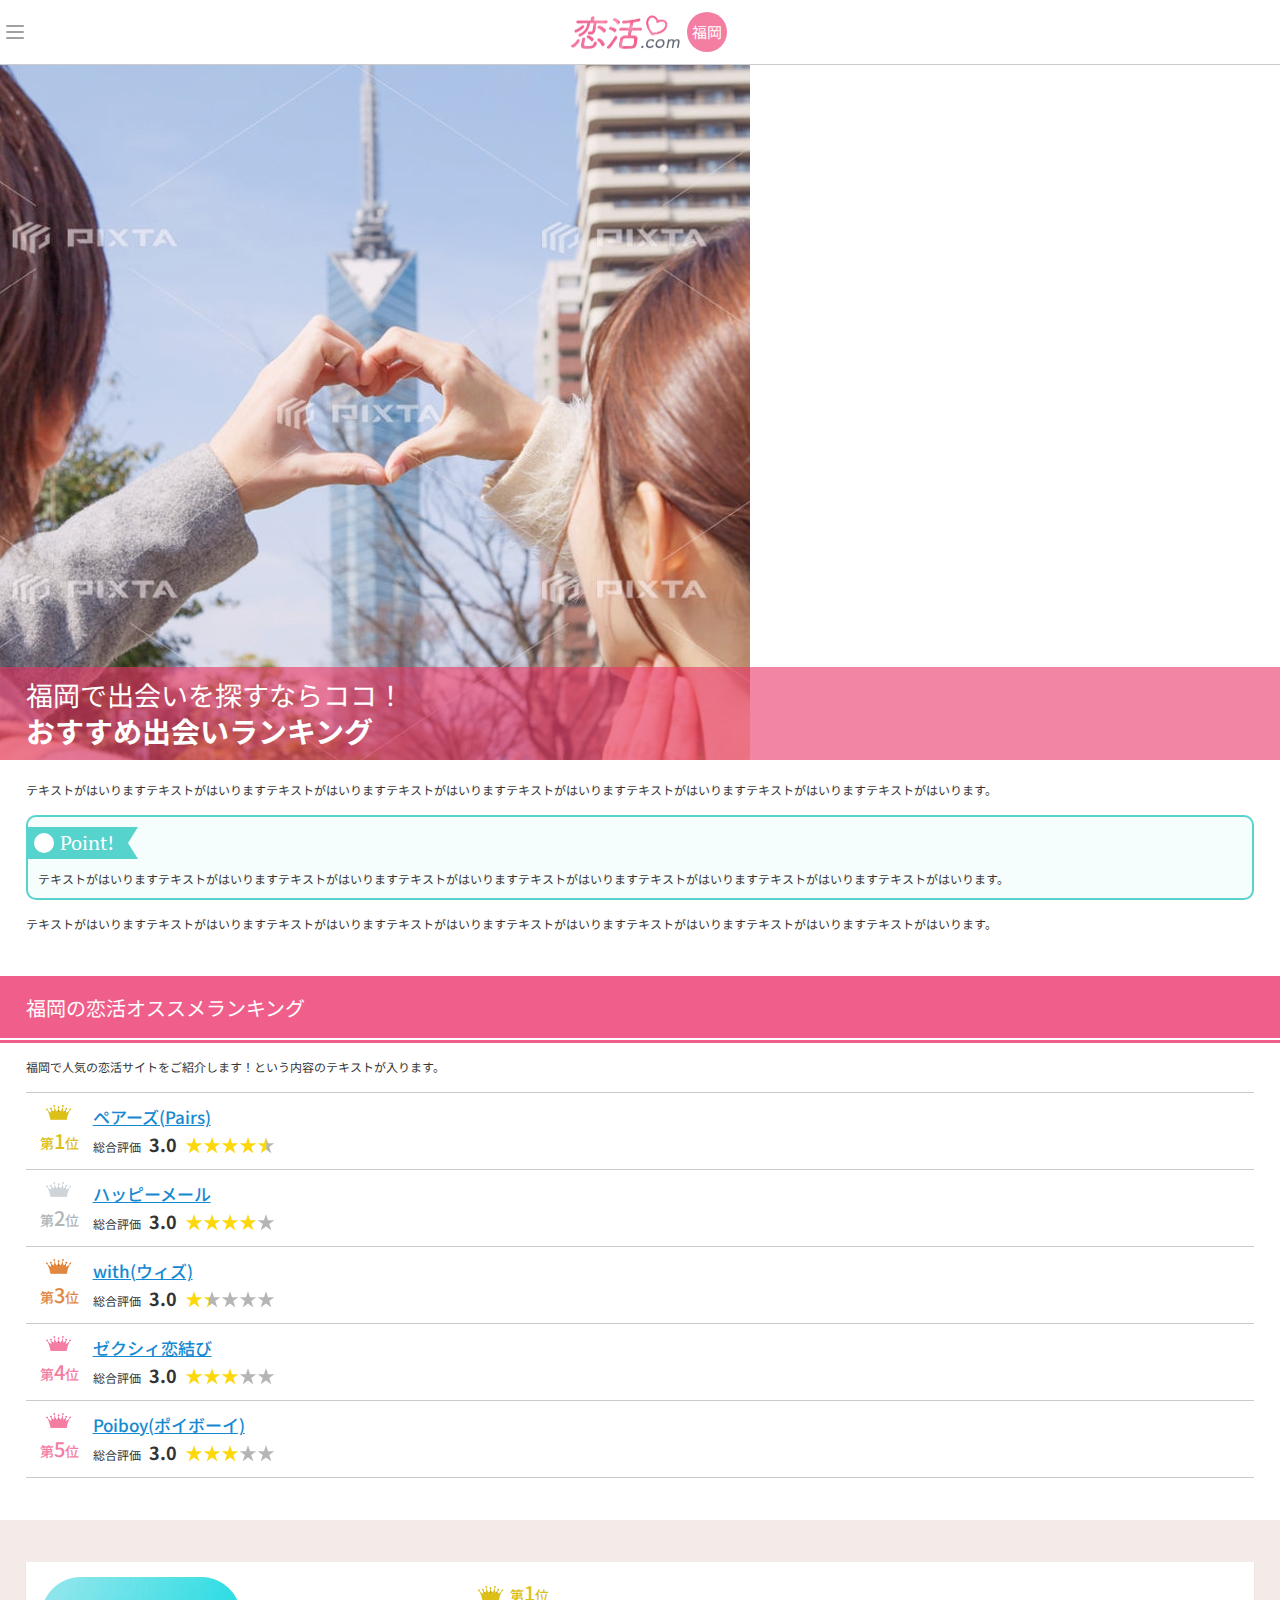
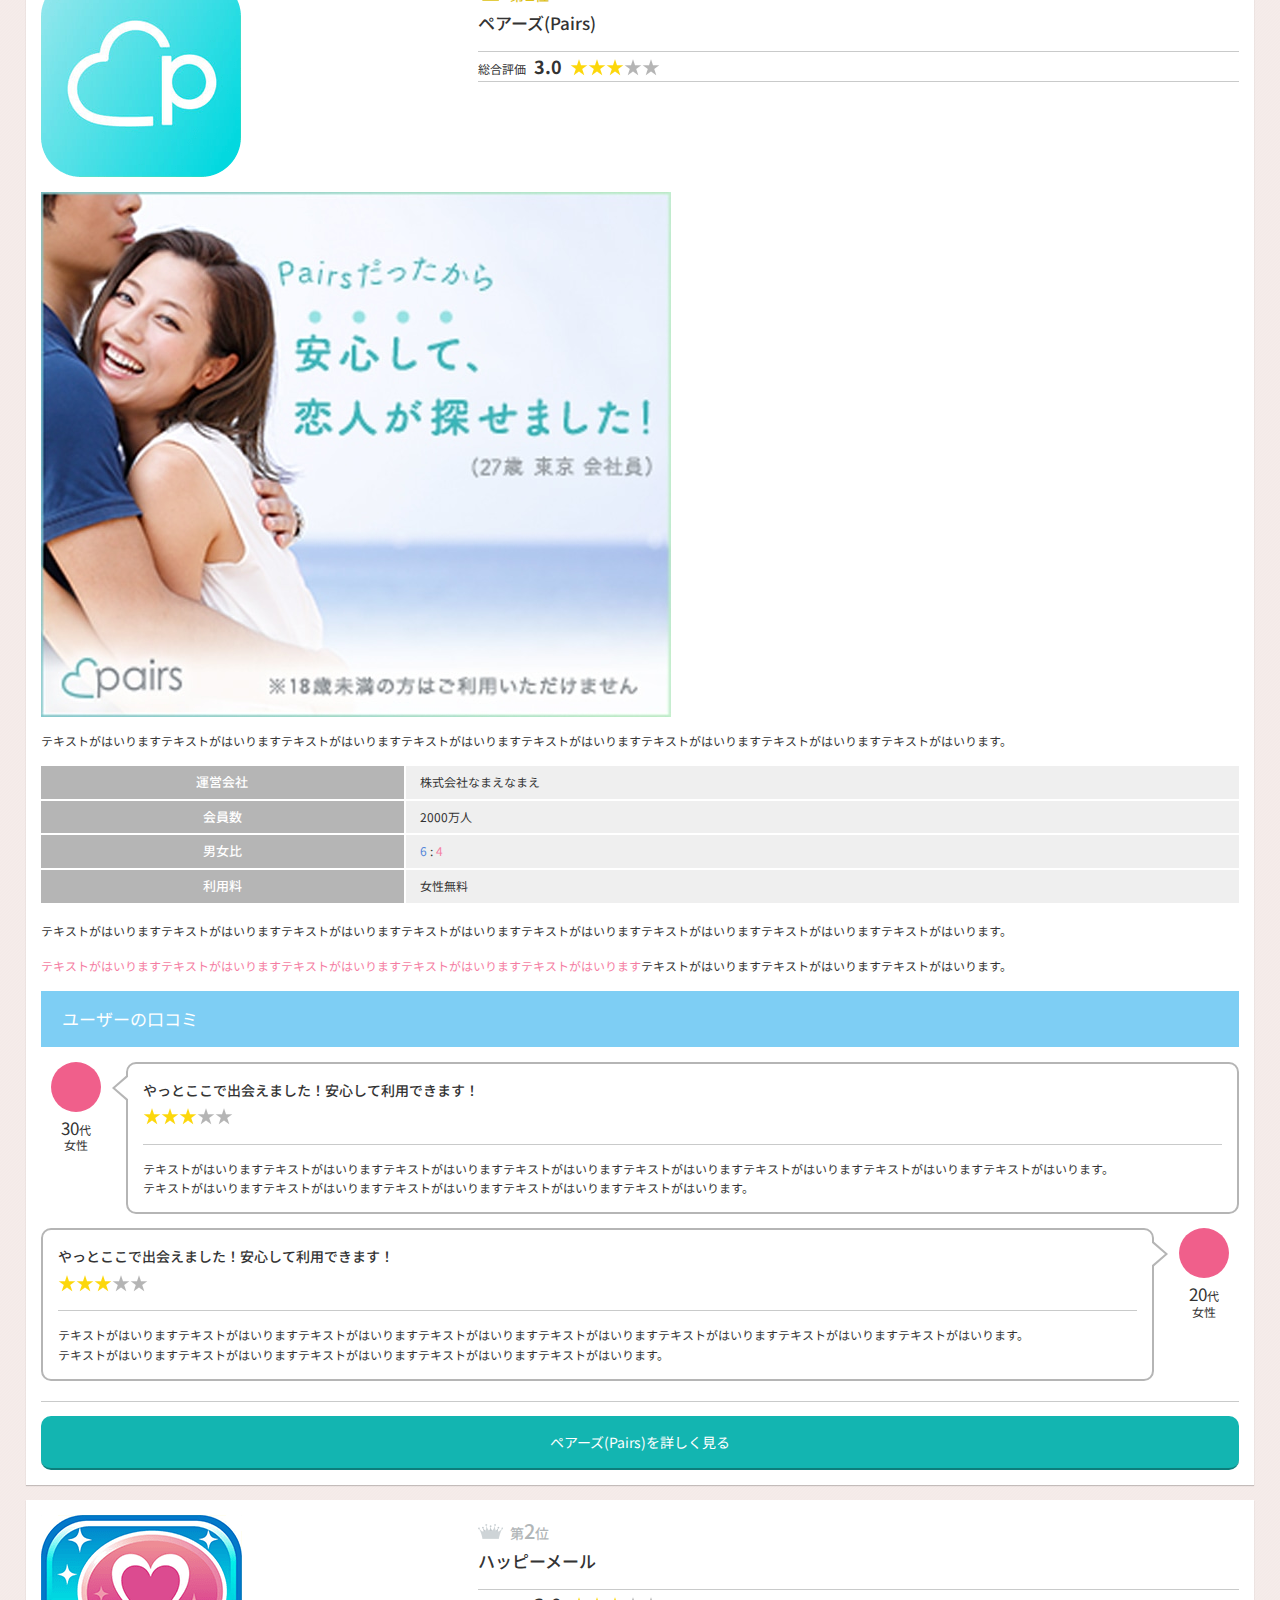
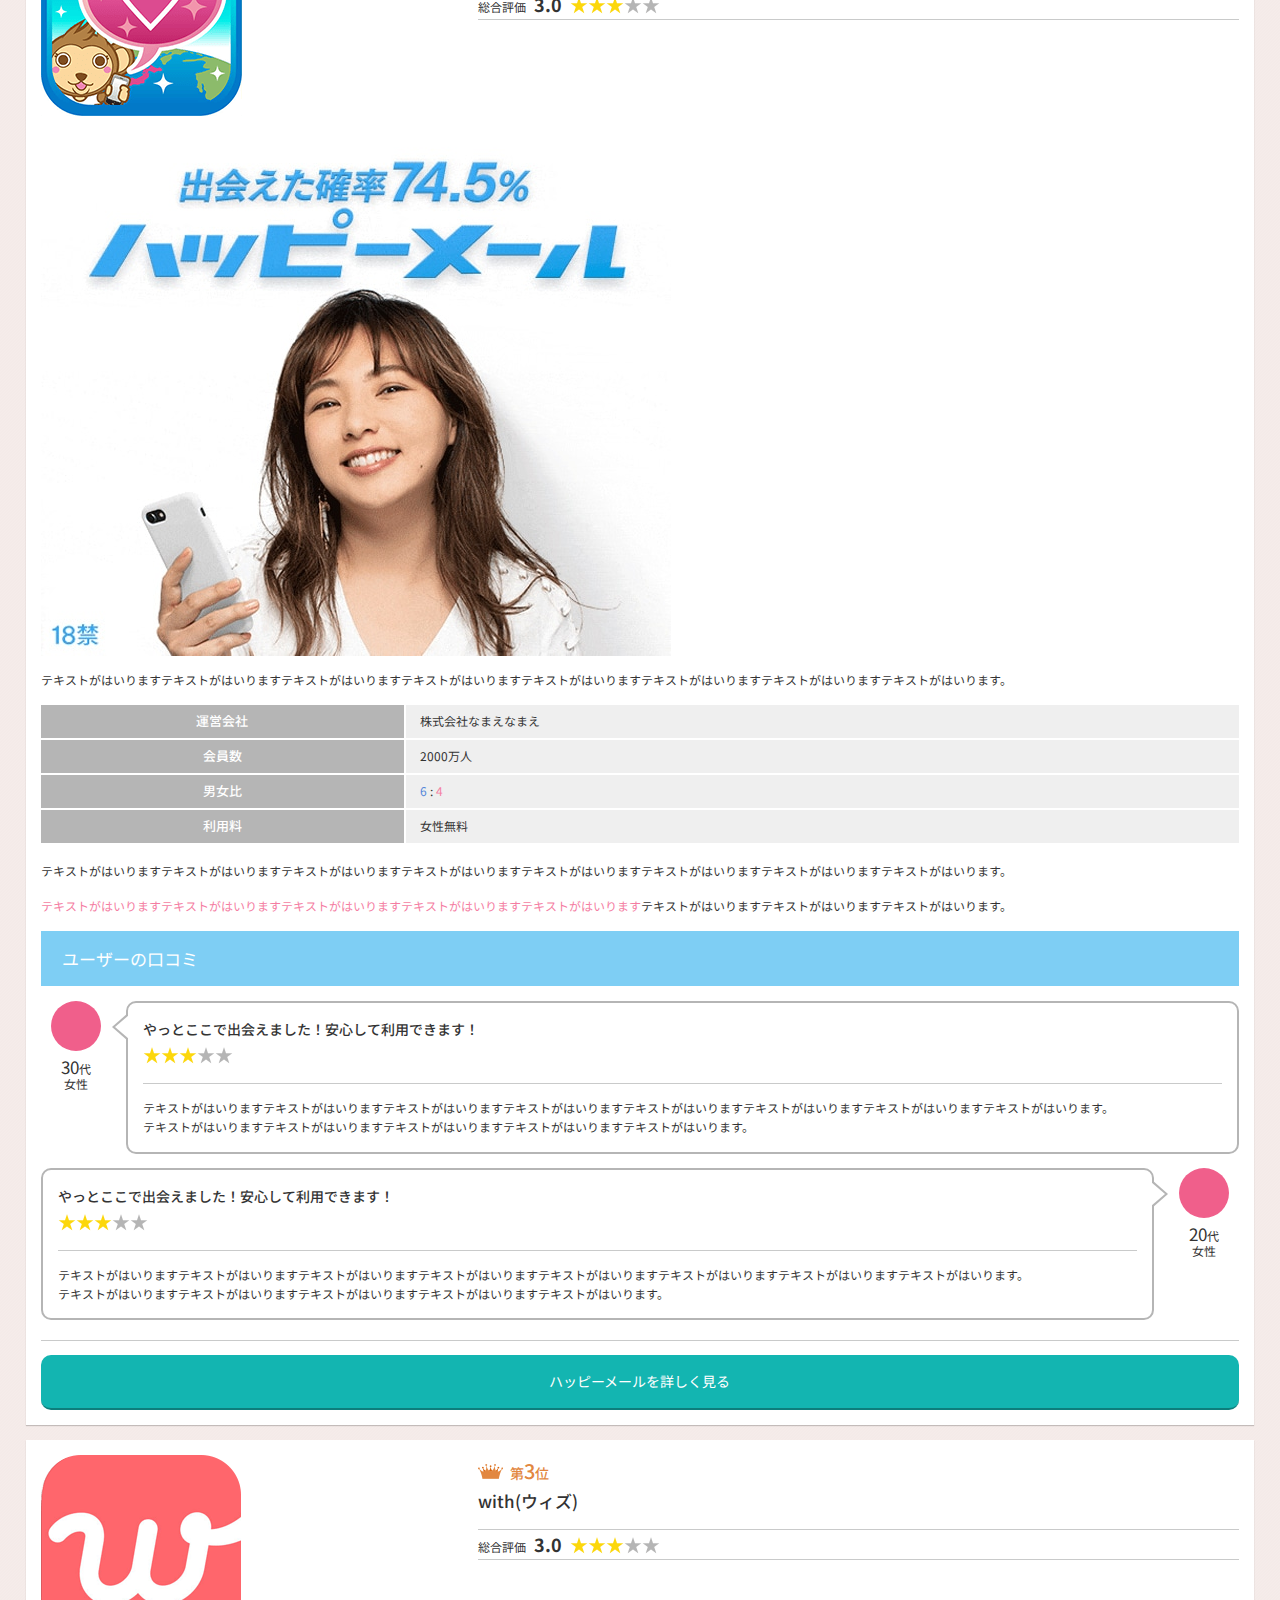
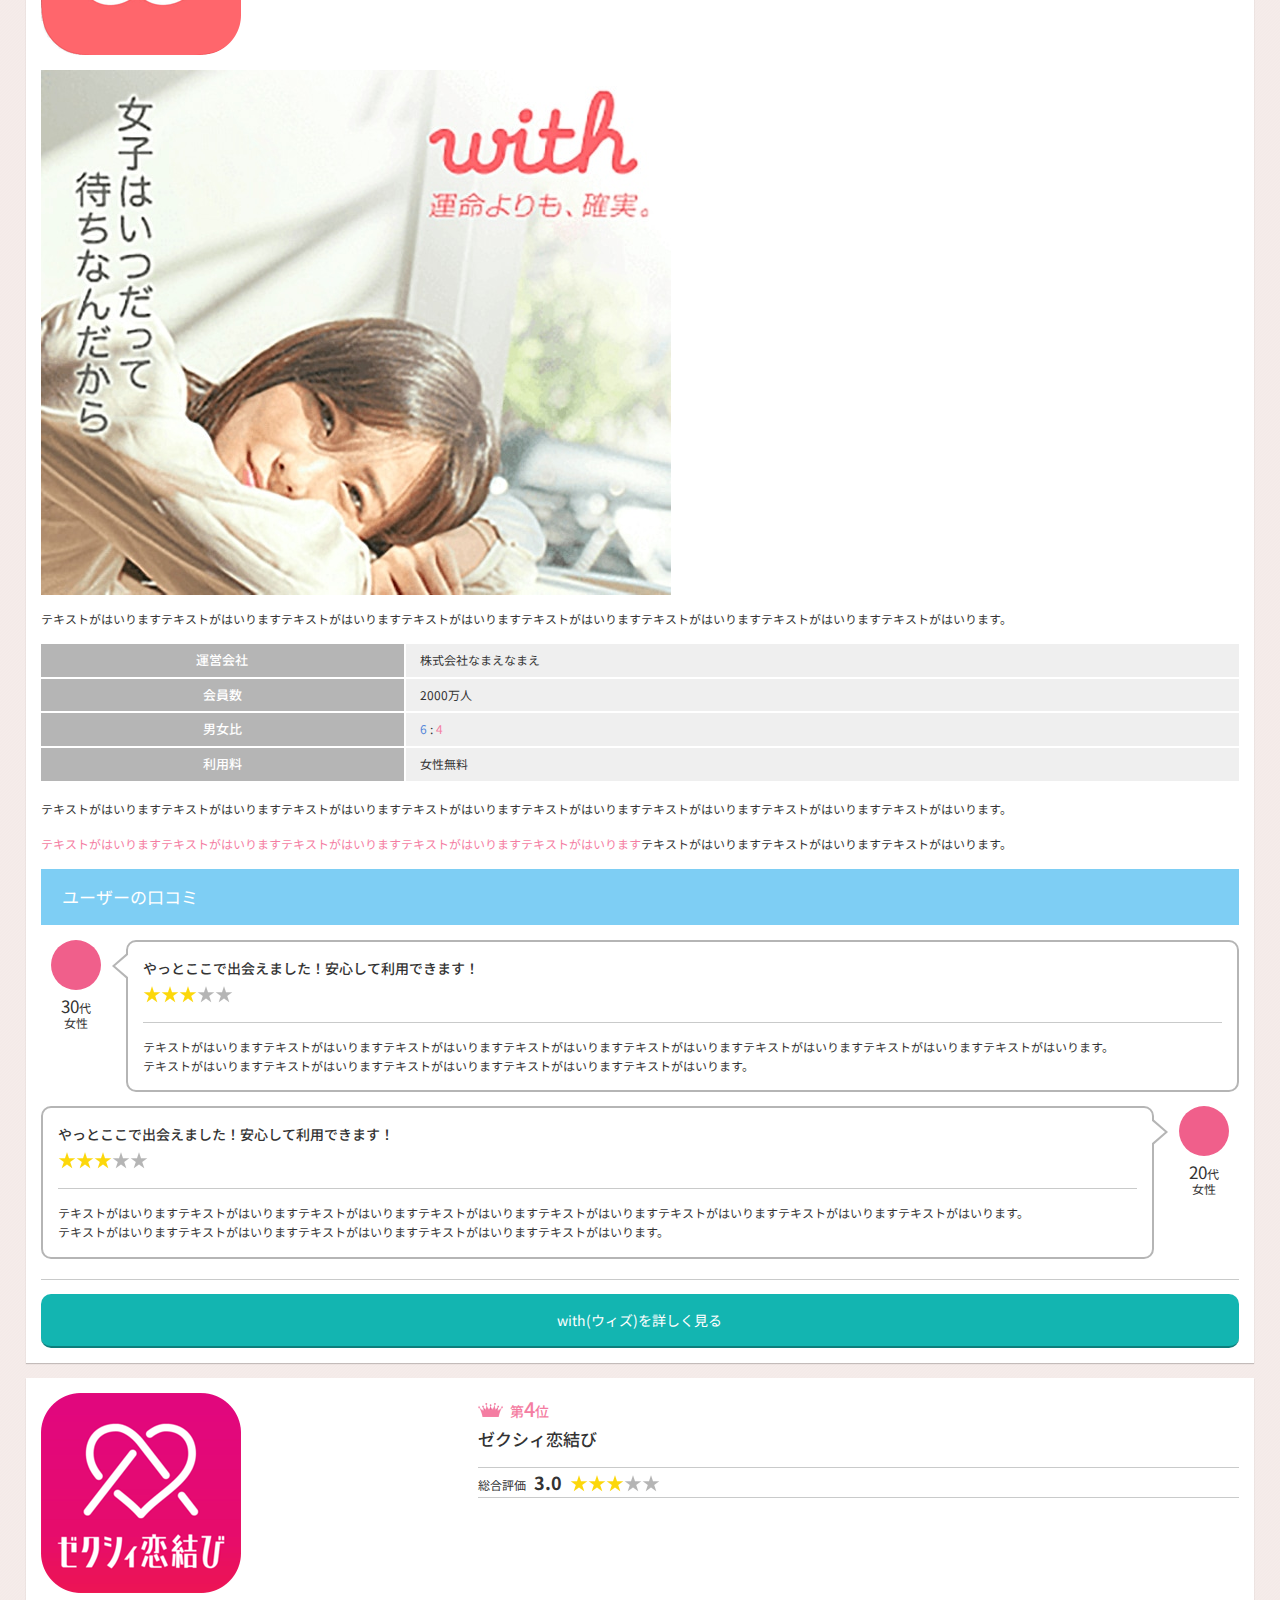
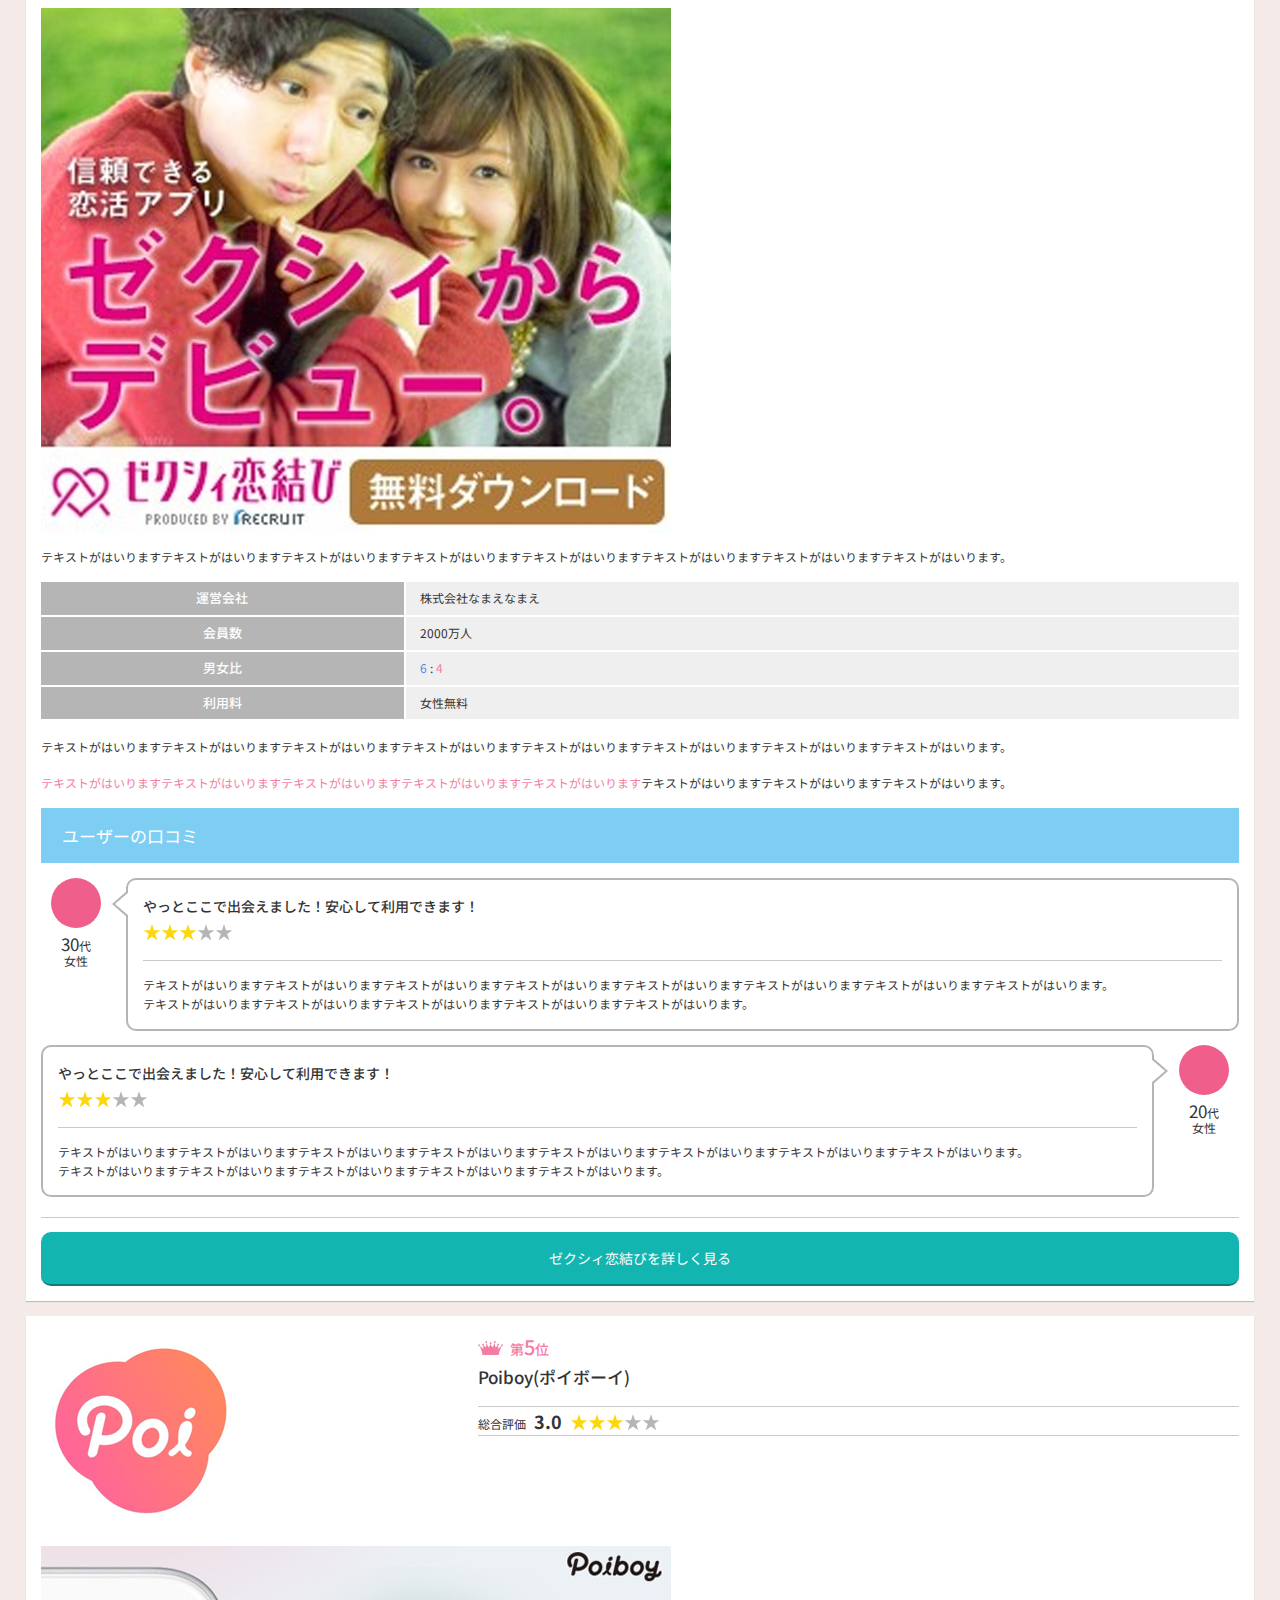
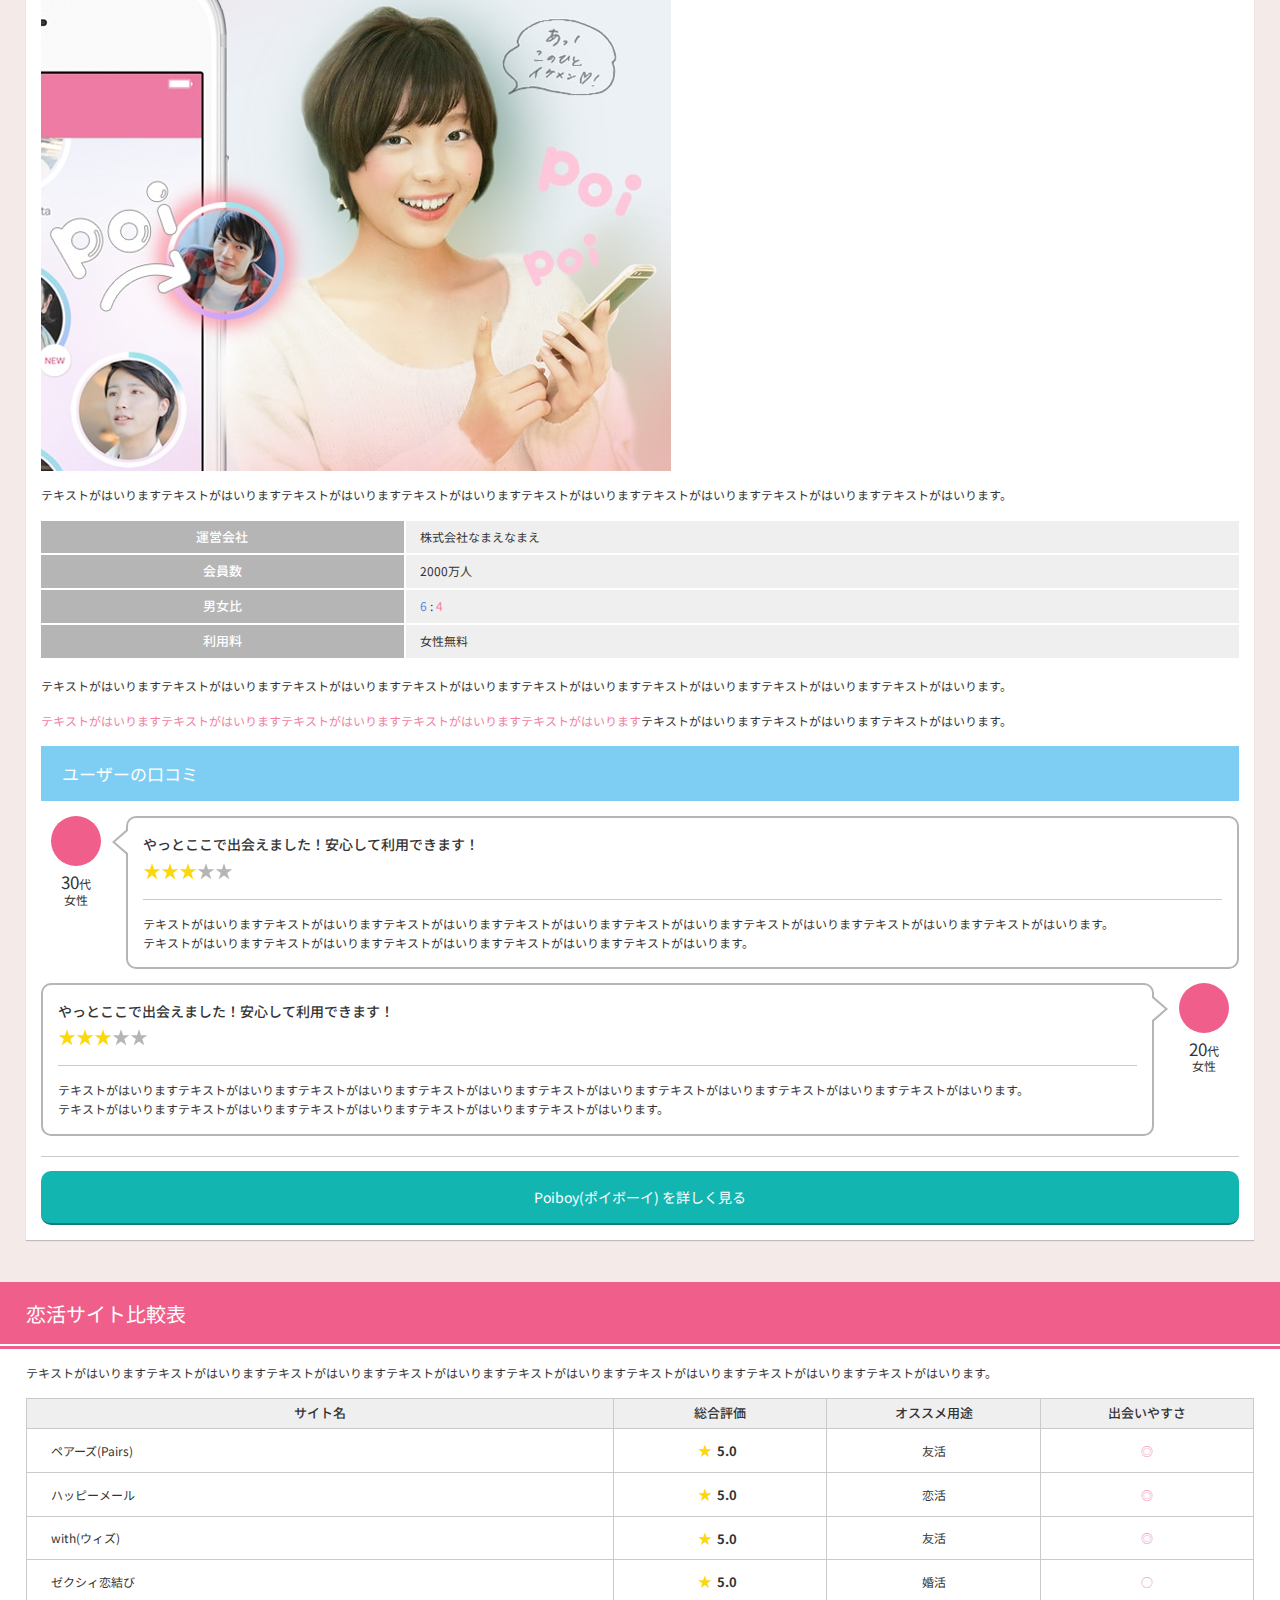
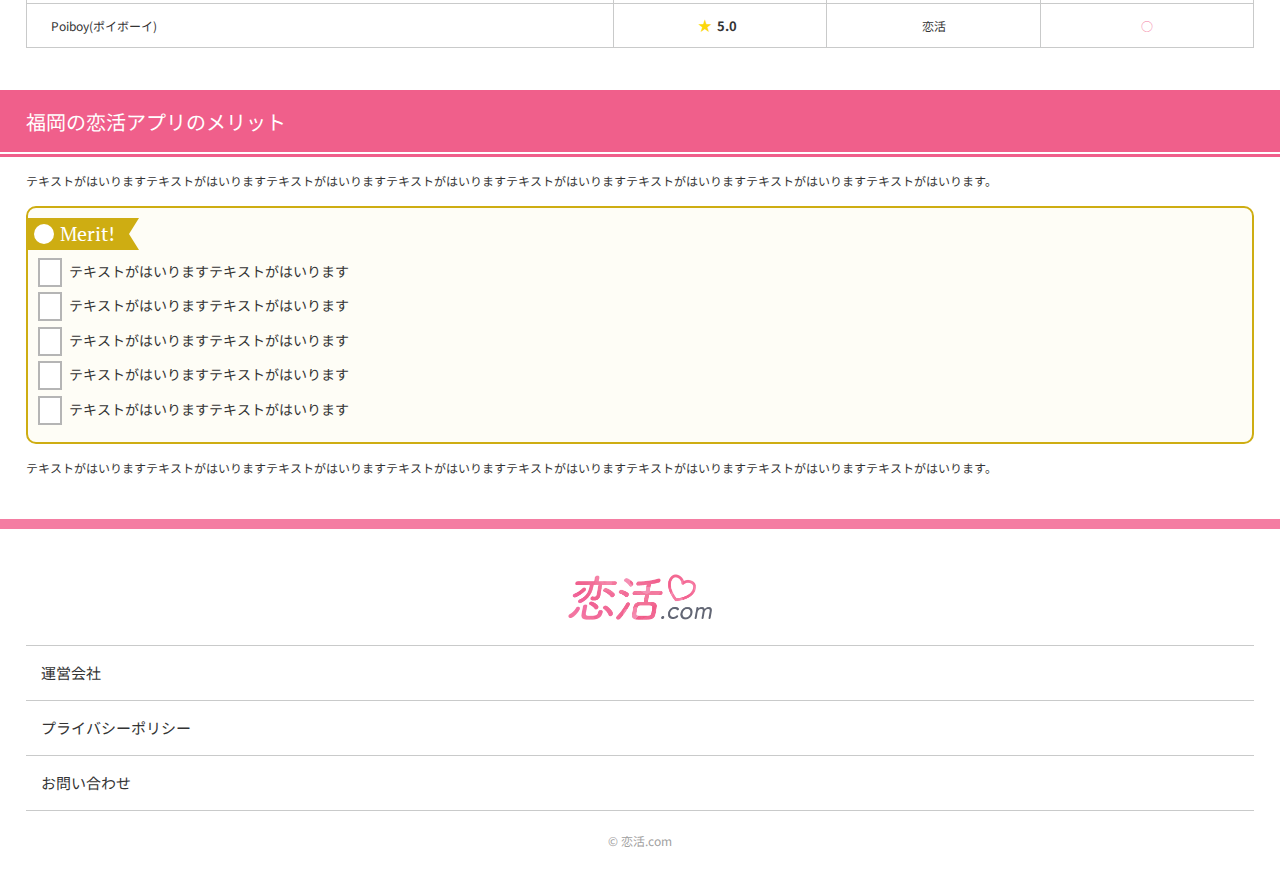
<file: areaindex.html>
<!DOCTYPE html>
<html lang="ja">
  <head>
    <meta charset="utf-8">
    <meta http-equiv="X-UA-Compatible" content="IE=edge,chrome=1">
    <meta name="viewport" content="width=device-width, initial-scale=1">
        <meta name="description" content="説明">
        <meta name="keywords">
        <meta name="author" content="">
        <title>地域トップページ</title>
        <meta property="og:title" content="地域トップページ">
        <meta property="og:type" content="website">
        <meta property="og:url" content="http://XXXX.com/">
        <meta property="og:image" content="http://XXXX.com/image.jpg">
        <meta property="og:site_name" content="サイト名">
        <meta property="og:description" content="説明">
        <meta property="fb:app_id" content="任意のID">
    <link rel="stylesheet" href="https://fonts.googleapis.com/css?family=Damion|Noto+Sans+JP:400,500,700|PT+Serif|Quicksand&amp;display=swap">
    <link rel="stylesheet" href="https://pro.fontawesome.com/releases/v5.8.2/css/all.css" integrity="sha384-xVVam1KS4+Qt2OrFa+VdRUoXygyKIuNWUUUBZYv+n27STsJ7oDOHJgfF0bNKLMJF" crossorigin="anonymous">
    <link rel="stylesheet" href="css/reset.css">
    <link rel="stylesheet" href="css/slick.css">
    <link rel="stylesheet" href="css/slick-theme.css">
    <link rel="stylesheet" href="css/hiraku.min.css">
    <link rel="stylesheet" href="css/global.min.css">
    <link rel="stylesheet" href="css/style.min.css"><!-- block head_script
    <script>
      (function(i,s,o,g,r,a,m){i['GoogleAnalyticsObject']=r;i[r]=i[r]||function(){
      (i[r].q=i[r].q||[]).push(arguments)},i[r].l=1*new Date();a=s.createElement(o),
      m=s.getElementsByTagName(o)[0];a.async=1;a.src=g;m.parentNode.insertBefore(a,m)
      })(window,document,'script','//www.google-analytics.com/analytics.js','ga');
      
      ga('create', 'UA-XXXXXXXX-Y', 'example.com');
      ga('send', 'pageview'); -->
    </script>
  </head>
  <body>
    <header class="main_header js-hiraku-header-fixed"> 
      <button class="navbar-toggle collapsed js-offcanvas-btn" type="button"><span class="hiraku-open-btn-line"></span></button>
      <div class="main_header-ttlarea">
        <h1 class="main_header-ttl"><img src="./img/common/logo.png" alt="恋活.com"></h1>
        <p class="main_header-areaname">福岡</p>
      </div>
      <p class="icon-search"><a href="#search"><i class="far fa-search"></i></a></p>
    </header>
    <div class="sidebar-offcanvas">
      <div class="list-group js-offcanvas">
        <h3 class="sidebar_ttl">テキストテキスト</h3>
        <ul class="sidebar_menu">
          <li class="sidebar_menu-item"><a href="">テキストテキスト</a></li>
          <li class="sidebar_menu-item"><a href="">テキストテキスト</a></li>
          <li class="sidebar_menu-item"><a href="">テキストテキスト</a></li>
          <li class="sidebar_menu-item"><a href="">テキストテキスト</a></li>
          <li class="sidebar_menu-item"><a href="">テキストテキスト</a></li>
          <li class="sidebar_menu-item"><a href="">テキストテキスト</a></li>
        </ul>
      </div>
    </div>
    <div class="keyVisual contentsmargin">
      <figure class="keyVisual_img"><img src="./img/areaindex/key01.jpg" alt="">
        <figcaption class="keyVisual_caption">福岡で出会いを探すならココ！<br><span class="keyVisual_caption-large">おすすめ出会いランキング</span></figcaption>
      </figure>
    </div>
    <div class="subindex contain subcon">
      <p class="subindex_text">テキストがはいりますテキストがはいりますテキストがはいりますテキストがはいりますテキストがはいりますテキストがはいりますテキストがはいりますテキストがはいります。</p>
      <div class="point">
        <h2 class="point_ttl"><i class="fas fa-exclamation"></i><span class="selif">Point!</span></h2>
        <p class="point_text">テキストがはいりますテキストがはいりますテキストがはいりますテキストがはいりますテキストがはいりますテキストがはいりますテキストがはいりますテキストがはいります。</p>
      </div>
      <p class="subindex_text">テキストがはいりますテキストがはいりますテキストがはいりますテキストがはいりますテキストがはいりますテキストがはいりますテキストがはいりますテキストがはいります。</p>
    </div>
    <div class="subrank subcon MB0">
      <h2 class="subcon_ttl">福岡の恋活オススメランキング</h2>
      <div class="contain">
        <p class="subcon_text">福岡で人気の恋活サイトをご紹介します！という内容のテキストが入ります。</p>
        <div class="subrank_list">
          <div class="subrank_list-item"><a href="#rank1"> 
              <p class="rank_num rank_num01"><img src="./img/common/icon-croun01.png" alt=""><br>第<span class="rank_num-large">1</span>位</p>
              <div class="subrank_list-info">
                <h3 class="rank_subttl">ペアーズ(Pairs)</h3>
                <p class="rank_evaluation">総合評価 <span class="rank_evaluation-num">3.0</span> <span class="rank_evaluation-star rank_evaluation-star45">★★★★★</span></p>
              </div></a></div>
          <div class="subrank_list-item"><a href="#rank2">
              <p class="rank_num rank_num02"><img src="./img/common/icon-croun02.png" alt=""><br>第<span class="rank_num-large">2</span>位</p>
              <div class="subrank_list-info">
                <h3 class="rank_subttl">ハッピーメール</h3>
                <p class="rank_evaluation">総合評価 <span class="rank_evaluation-num">3.0</span> <span class="rank_evaluation-star rank_evaluation-star40">★★★★★</span></p>
              </div></a></div>
          <div class="subrank_list-item"><a href="#rank3">
              <p class="rank_num rank_num03"><img src="./img/common/icon-croun03.png" alt=""><br>第<span class="rank_num-large">3</span>位</p>
              <div class="subrank_list-info">
                <h3 class="rank_subttl">with(ウィズ)</h3>
                <p class="rank_evaluation">総合評価 <span class="rank_evaluation-num">3.0</span> <span class="rank_evaluation-star rank_evaluation-star13">★★★★★</span></p>
              </div></a></div>
          <div class="subrank_list-item"><a href="#rank4">
              <p class="rank_num rank_num04"><img src="./img/common/icon-croun04.png" alt=""><br>第<span class="rank_num-large">4</span>位</p>
              <div class="subrank_list-info">
                <h3 class="rank_subttl">ゼクシィ恋結び</h3>
                <p class="rank_evaluation">総合評価 <span class="rank_evaluation-num">3.0</span> <span class="rank_evaluation-star">★★★★★</span></p>
              </div></a></div>
          <div class="subrank_list-item"><a href="#rank5">
              <p class="rank_num rank_num05"><img src="./img/common/icon-croun05.png" alt=""><br>第<span class="rank_num-large">5</span>位</p>
              <div class="subrank_list-info">
                <h3 class="rank_subttl">Poiboy(ポイボーイ) </h3>
                <p class="rank_evaluation">総合評価 <span class="rank_evaluation-num">3.0</span> <span class="rank_evaluation-star">★★★★★</span></p>
              </div></a></div>
        </div>
      </div>
      <div class="rank">
        <div class="contain">
          <article class="rank_item" id="rank1">
            <div class="rank_item-top">
              <figure><a href="" target="_blank"><img src="./img/common/icon-pairs.png" alt=""></a></figure>
              <div class="rank_item-info">
                <p class="rank_num rank_num01"><img src="./img/common/icon-croun01.png" alt="">第<span class="rank_num-large">1</span>位</p>
                <h3 class="rank_subttl">ペアーズ(Pairs)</h3>
                <p class="rank_evaluation">総合評価 <span class="rank_evaluation-num">3.0</span> <span class="rank_evaluation-star">★★★★★</span></p>
              </div>
            </div>
            <div class="rank_item-bnr">
              <figure><a href="" target="_blank"><img src="./img/common/bnr_pairs.jpg" alt="Pairsだったから安心して恋人が探せました！"></a></figure>
            </div>
            <p class="rank_item-text">テキストがはいりますテキストがはいりますテキストがはいりますテキストがはいりますテキストがはいりますテキストがはいりますテキストがはいりますテキストがはいります。</p>
            <div class="rank_item-bottom">
              <table>
                <tr>
                  <th>運営会社</th>
                  <td>株式会社なまえなまえ</td>
                </tr>
                <tr>
                  <th>会員数</th>
                  <td>2000万⼈</td>
                </tr>
                <tr>
                  <th>男⼥比</th>
                  <td><span class="blue"><i class="fal fa-mars"></i> 6</span> : <span class="pink">4 <i class="fal fa-venus"></i></span></td>
                </tr>
                <tr>
                  <th>利⽤料</th>
                  <td>⼥性無料</td>
                </tr>
              </table>
            </div>
            <p class="rank_item-text">テキストがはいりますテキストがはいりますテキストがはいりますテキストがはいりますテキストがはいりますテキストがはいりますテキストがはいりますテキストがはいります。</p>
            <p class="rank_item-text"><span class="pink">テキストがはいりますテキストがはいりますテキストがはいりますテキストがはいりますテキストがはいります</span>テキストがはいりますテキストがはいりますテキストがはいります。</p>
            <div class="kuchikomi">
              <h3 class="kuchikomi_ttl"><i class="fas fa-comment-dots"></i>ユーザーの口コミ</h3>
              <article class="kuchikomi_item">
                <p class="kuchikomi_attribute"><i class="fas fa-grin"></i><span class="kuchikomi_attribute-detail"><span class="kuchikomi_attribute-num">30</span>代<br>女性</span></p>
                <dl class="kuchikomi_comment">
                  <dt class="kuchikomi_comment-ttl">やっとここで出会えました！安心して利用できます！<br><span class="rank_evaluation-star">★★★★★</span></dt>
                  <dd class="kuchikomi_comment-text">テキストがはいりますテキストがはいりますテキストがはいりますテキストがはいりますテキストがはいりますテキストがはいりますテキストがはいりますテキストがはいります。<br>テキストがはいりますテキストがはいりますテキストがはいりますテキストがはいりますテキストがはいります。</dd>
                </dl>
              </article>
              <article class="kuchikomi_item">
                <p class="kuchikomi_attribute"><i class="fas fa-grin"></i><span class="kuchikomi_attribute-detail"><span class="kuchikomi_attribute-num">20</span>代<br>女性</span></p>
                <dl class="kuchikomi_comment">
                  <dt class="kuchikomi_comment-ttl">やっとここで出会えました！安心して利用できます！<br><span class="rank_evaluation-star">★★★★★</span></dt>
                  <dd class="kuchikomi_comment-text">テキストがはいりますテキストがはいりますテキストがはいりますテキストがはいりますテキストがはいりますテキストがはいりますテキストがはいりますテキストがはいります。<br>テキストがはいりますテキストがはいりますテキストがはいりますテキストがはいりますテキストがはいります。</dd>
                </dl>
              </article>
              <p class="kuchikomi_btn"><a href="" target="_blank">ペアーズ(Pairs)を詳しく見る</a></p>
            </div>
          </article>
          <article class="rank_item" id="rank2">
            <div class="rank_item-top">
              <figure><a href="" target="_blank"><img src="./img/common/icon-happymail.png" alt=""></a></figure>
              <div class="rank_item-info">
                <p class="rank_num rank_num02"><img src="./img/common/icon-croun02.png" alt="">第<span class="rank_num-large">2</span>位</p>
                <h3 class="rank_subttl">ハッピーメール</h3>
                <p class="rank_evaluation">総合評価 <span class="rank_evaluation-num">3.0</span> <span class="rank_evaluation-star">★★★★★</span></p>
              </div>
            </div>
            <div class="rank_item-bnr">
              <figure><a href="" target="_blank"><img src="./img/common/bnr_happymail.jpg" alt="出会えた確率74.5%"></a></figure>
            </div>
            <p class="rank_item-text">テキストがはいりますテキストがはいりますテキストがはいりますテキストがはいりますテキストがはいりますテキストがはいりますテキストがはいりますテキストがはいります。</p>
            <div class="rank_item-bottom">
              <table>
                <tr>
                  <th>運営会社</th>
                  <td>株式会社なまえなまえ</td>
                </tr>
                <tr>
                  <th>会員数</th>
                  <td>2000万⼈</td>
                </tr>
                <tr>
                  <th>男⼥比</th>
                  <td><span class="blue"><i class="fal fa-mars"></i> 6</span> : <span class="pink">4 <i class="fal fa-venus"></i></span></td>
                </tr>
                <tr>
                  <th>利⽤料</th>
                  <td>⼥性無料</td>
                </tr>
              </table>
            </div>
            <p class="rank_item-text">テキストがはいりますテキストがはいりますテキストがはいりますテキストがはいりますテキストがはいりますテキストがはいりますテキストがはいりますテキストがはいります。</p>
            <p class="rank_item-text"><span class="pink">テキストがはいりますテキストがはいりますテキストがはいりますテキストがはいりますテキストがはいります</span>テキストがはいりますテキストがはいりますテキストがはいります。</p>
            <div class="kuchikomi">
              <h3 class="kuchikomi_ttl"><i class="fas fa-comment-dots"></i>ユーザーの口コミ</h3>
              <article class="kuchikomi_item">
                <p class="kuchikomi_attribute"><i class="fas fa-grin"></i><span class="kuchikomi_attribute-detail"><span class="kuchikomi_attribute-num">30</span>代<br>女性</span></p>
                <dl class="kuchikomi_comment">
                  <dt class="kuchikomi_comment-ttl">やっとここで出会えました！安心して利用できます！<br><span class="rank_evaluation-star">★★★★★</span></dt>
                  <dd class="kuchikomi_comment-text">テキストがはいりますテキストがはいりますテキストがはいりますテキストがはいりますテキストがはいりますテキストがはいりますテキストがはいりますテキストがはいります。<br>テキストがはいりますテキストがはいりますテキストがはいりますテキストがはいりますテキストがはいります。</dd>
                </dl>
              </article>
              <article class="kuchikomi_item">
                <p class="kuchikomi_attribute"><i class="fas fa-grin"></i><span class="kuchikomi_attribute-detail"><span class="kuchikomi_attribute-num">20</span>代<br>女性</span></p>
                <dl class="kuchikomi_comment">
                  <dt class="kuchikomi_comment-ttl">やっとここで出会えました！安心して利用できます！<br><span class="rank_evaluation-star">★★★★★</span></dt>
                  <dd class="kuchikomi_comment-text">テキストがはいりますテキストがはいりますテキストがはいりますテキストがはいりますテキストがはいりますテキストがはいりますテキストがはいりますテキストがはいります。<br>テキストがはいりますテキストがはいりますテキストがはいりますテキストがはいりますテキストがはいります。</dd>
                </dl>
              </article>
              <p class="kuchikomi_btn"><a href="" target="_blank">ハッピーメールを詳しく見る</a></p>
            </div>
          </article>
          <article class="rank_item" id="rank3">
            <div class="rank_item-top">
              <figure><a href="" target="_blank"><img src="./img/common/icon-with.png" alt=""></a></figure>
              <div class="rank_item-info">
                <p class="rank_num rank_num03"><img src="./img/common/icon-croun03.png" alt="">第<span class="rank_num-large">3</span>位</p>
                <h3 class="rank_subttl">with(ウィズ)</h3>
                <p class="rank_evaluation">総合評価 <span class="rank_evaluation-num">3.0</span> <span class="rank_evaluation-star">★★★★★</span></p>
              </div>
            </div>
            <div class="rank_item-bnr">
              <figure><a href="" target="_blank"><img src="./img/common/bnr_with.jpg" alt="女子はいつだって待ちなんだから"></a></figure>
            </div>
            <p class="rank_item-text">テキストがはいりますテキストがはいりますテキストがはいりますテキストがはいりますテキストがはいりますテキストがはいりますテキストがはいりますテキストがはいります。</p>
            <div class="rank_item-bottom">
              <table>
                <tr>
                  <th>運営会社</th>
                  <td>株式会社なまえなまえ</td>
                </tr>
                <tr>
                  <th>会員数</th>
                  <td>2000万⼈</td>
                </tr>
                <tr>
                  <th>男⼥比</th>
                  <td><span class="blue"><i class="fal fa-mars"></i> 6</span> : <span class="pink">4 <i class="fal fa-venus"></i></span></td>
                </tr>
                <tr>
                  <th>利⽤料</th>
                  <td>⼥性無料</td>
                </tr>
              </table>
            </div>
            <p class="rank_item-text">テキストがはいりますテキストがはいりますテキストがはいりますテキストがはいりますテキストがはいりますテキストがはいりますテキストがはいりますテキストがはいります。</p>
            <p class="rank_item-text"><span class="pink">テキストがはいりますテキストがはいりますテキストがはいりますテキストがはいりますテキストがはいります</span>テキストがはいりますテキストがはいりますテキストがはいります。</p>
            <div class="kuchikomi">
              <h3 class="kuchikomi_ttl"><i class="fas fa-comment-dots"></i>ユーザーの口コミ</h3>
              <article class="kuchikomi_item">
                <p class="kuchikomi_attribute"><i class="fas fa-grin"></i><span class="kuchikomi_attribute-detail"><span class="kuchikomi_attribute-num">30</span>代<br>女性</span></p>
                <dl class="kuchikomi_comment">
                  <dt class="kuchikomi_comment-ttl">やっとここで出会えました！安心して利用できます！<br><span class="rank_evaluation-star">★★★★★</span></dt>
                  <dd class="kuchikomi_comment-text">テキストがはいりますテキストがはいりますテキストがはいりますテキストがはいりますテキストがはいりますテキストがはいりますテキストがはいりますテキストがはいります。<br>テキストがはいりますテキストがはいりますテキストがはいりますテキストがはいりますテキストがはいります。</dd>
                </dl>
              </article>
              <article class="kuchikomi_item">
                <p class="kuchikomi_attribute"><i class="fas fa-grin"></i><span class="kuchikomi_attribute-detail"><span class="kuchikomi_attribute-num">20</span>代<br>女性</span></p>
                <dl class="kuchikomi_comment">
                  <dt class="kuchikomi_comment-ttl">やっとここで出会えました！安心して利用できます！<br><span class="rank_evaluation-star">★★★★★</span></dt>
                  <dd class="kuchikomi_comment-text">テキストがはいりますテキストがはいりますテキストがはいりますテキストがはいりますテキストがはいりますテキストがはいりますテキストがはいりますテキストがはいります。<br>テキストがはいりますテキストがはいりますテキストがはいりますテキストがはいりますテキストがはいります。</dd>
                </dl>
              </article>
              <p class="kuchikomi_btn"><a href="" target="_blank">with(ウィズ)を詳しく見る</a></p>
            </div>
          </article>
          <article class="rank_item" id="rank4">
            <div class="rank_item-top">
              <figure><a href="" target="_blank"><img src="./img/common/icon-zexy.png" alt=""></a></figure>
              <div class="rank_item-info">
                <p class="rank_num rank_num04"><img src="./img/common/icon-croun04.png" alt="">第<span class="rank_num-large">4</span>位</p>
                <h3 class="rank_subttl">ゼクシィ恋結び</h3>
                <p class="rank_evaluation">総合評価 <span class="rank_evaluation-num">3.0</span> <span class="rank_evaluation-star">★★★★★</span></p>
              </div>
            </div>
            <div class="rank_item-bnr">
              <figure><a href="" target="_blank"><img src="./img/common/bnr_zexy.jpg" alt="信頼できる婚活アプリ"></a></figure>
            </div>
            <p class="rank_item-text">テキストがはいりますテキストがはいりますテキストがはいりますテキストがはいりますテキストがはいりますテキストがはいりますテキストがはいりますテキストがはいります。</p>
            <div class="rank_item-bottom">
              <table>
                <tr>
                  <th>運営会社</th>
                  <td>株式会社なまえなまえ</td>
                </tr>
                <tr>
                  <th>会員数</th>
                  <td>2000万⼈</td>
                </tr>
                <tr>
                  <th>男⼥比</th>
                  <td><span class="blue"><i class="fal fa-mars"></i> 6</span> : <span class="pink">4 <i class="fal fa-venus"></i></span></td>
                </tr>
                <tr>
                  <th>利⽤料</th>
                  <td>⼥性無料</td>
                </tr>
              </table>
            </div>
            <p class="rank_item-text">テキストがはいりますテキストがはいりますテキストがはいりますテキストがはいりますテキストがはいりますテキストがはいりますテキストがはいりますテキストがはいります。</p>
            <p class="rank_item-text"><span class="pink">テキストがはいりますテキストがはいりますテキストがはいりますテキストがはいりますテキストがはいります</span>テキストがはいりますテキストがはいりますテキストがはいります。</p>
            <div class="kuchikomi">
              <h3 class="kuchikomi_ttl"><i class="fas fa-comment-dots"></i>ユーザーの口コミ</h3>
              <article class="kuchikomi_item">
                <p class="kuchikomi_attribute"><i class="fas fa-grin"></i><span class="kuchikomi_attribute-detail"><span class="kuchikomi_attribute-num">30</span>代<br>女性</span></p>
                <dl class="kuchikomi_comment">
                  <dt class="kuchikomi_comment-ttl">やっとここで出会えました！安心して利用できます！<br><span class="rank_evaluation-star">★★★★★</span></dt>
                  <dd class="kuchikomi_comment-text">テキストがはいりますテキストがはいりますテキストがはいりますテキストがはいりますテキストがはいりますテキストがはいりますテキストがはいりますテキストがはいります。<br>テキストがはいりますテキストがはいりますテキストがはいりますテキストがはいりますテキストがはいります。</dd>
                </dl>
              </article>
              <article class="kuchikomi_item">
                <p class="kuchikomi_attribute"><i class="fas fa-grin"></i><span class="kuchikomi_attribute-detail"><span class="kuchikomi_attribute-num">20</span>代<br>女性</span></p>
                <dl class="kuchikomi_comment">
                  <dt class="kuchikomi_comment-ttl">やっとここで出会えました！安心して利用できます！<br><span class="rank_evaluation-star">★★★★★</span></dt>
                  <dd class="kuchikomi_comment-text">テキストがはいりますテキストがはいりますテキストがはいりますテキストがはいりますテキストがはいりますテキストがはいりますテキストがはいりますテキストがはいります。<br>テキストがはいりますテキストがはいりますテキストがはいりますテキストがはいりますテキストがはいります。</dd>
                </dl>
              </article>
              <p class="kuchikomi_btn"><a href="" target="_blank">ゼクシィ恋結びを詳しく見る</a></p>
            </div>
          </article>
          <article class="rank_item" id="rank5">
            <div class="rank_item-top">
              <figure><a href="" target="_blank"><img src="./img/common/icon-poiboy.png" alt=""></a></figure>
              <div class="rank_item-info">
                <p class="rank_num rank_num05"><img src="./img/common/icon-croun05.png" alt="">第<span class="rank_num-large">5</span>位</p>
                <h3 class="rank_subttl">Poiboy(ポイボーイ) </h3>
                <p class="rank_evaluation">総合評価 <span class="rank_evaluation-num">3.0</span> <span class="rank_evaluation-star">★★★★★</span></p>
              </div>
            </div>
            <div class="rank_item-bnr">
              <figure><a href="" target="_blank"><img src="./img/common/bnr_poiboy.jpg" alt=""></a></figure>
            </div>
            <p class="rank_item-text">テキストがはいりますテキストがはいりますテキストがはいりますテキストがはいりますテキストがはいりますテキストがはいりますテキストがはいりますテキストがはいります。</p>
            <div class="rank_item-bottom">
              <table>
                <tr>
                  <th>運営会社</th>
                  <td>株式会社なまえなまえ</td>
                </tr>
                <tr>
                  <th>会員数</th>
                  <td>2000万⼈</td>
                </tr>
                <tr>
                  <th>男⼥比</th>
                  <td><span class="blue"><i class="fal fa-mars"></i> 6</span> : <span class="pink">4 <i class="fal fa-venus"></i></span></td>
                </tr>
                <tr>
                  <th>利⽤料</th>
                  <td>⼥性無料</td>
                </tr>
              </table>
            </div>
            <p class="rank_item-text">テキストがはいりますテキストがはいりますテキストがはいりますテキストがはいりますテキストがはいりますテキストがはいりますテキストがはいりますテキストがはいります。</p>
            <p class="rank_item-text"><span class="pink">テキストがはいりますテキストがはいりますテキストがはいりますテキストがはいりますテキストがはいります</span>テキストがはいりますテキストがはいりますテキストがはいります。</p>
            <div class="kuchikomi">
              <h3 class="kuchikomi_ttl"><i class="fas fa-comment-dots"></i>ユーザーの口コミ</h3>
              <article class="kuchikomi_item">
                <p class="kuchikomi_attribute"><i class="fas fa-grin"></i><span class="kuchikomi_attribute-detail"><span class="kuchikomi_attribute-num">30</span>代<br>女性</span></p>
                <dl class="kuchikomi_comment">
                  <dt class="kuchikomi_comment-ttl">やっとここで出会えました！安心して利用できます！<br><span class="rank_evaluation-star">★★★★★</span></dt>
                  <dd class="kuchikomi_comment-text">テキストがはいりますテキストがはいりますテキストがはいりますテキストがはいりますテキストがはいりますテキストがはいりますテキストがはいりますテキストがはいります。<br>テキストがはいりますテキストがはいりますテキストがはいりますテキストがはいりますテキストがはいります。</dd>
                </dl>
              </article>
              <article class="kuchikomi_item">
                <p class="kuchikomi_attribute"><i class="fas fa-grin"></i><span class="kuchikomi_attribute-detail"><span class="kuchikomi_attribute-num">20</span>代<br>女性</span></p>
                <dl class="kuchikomi_comment">
                  <dt class="kuchikomi_comment-ttl">やっとここで出会えました！安心して利用できます！<br><span class="rank_evaluation-star">★★★★★</span></dt>
                  <dd class="kuchikomi_comment-text">テキストがはいりますテキストがはいりますテキストがはいりますテキストがはいりますテキストがはいりますテキストがはいりますテキストがはいりますテキストがはいります。<br>テキストがはいりますテキストがはいりますテキストがはいりますテキストがはいりますテキストがはいります。</dd>
                </dl>
              </article>
              <p class="kuchikomi_btn"><a href="" target="_blank">Poiboy(ポイボーイ) を詳しく見る</a></p>
            </div>
          </article>
        </div>
      </div>
    </div>
    <div class="hikaku subcon">
      <h2 class="subcon_ttl">恋活サイト比較表</h2>
      <div class="contain">
        <p class="subcon_text">テキストがはいりますテキストがはいりますテキストがはいりますテキストがはいりますテキストがはいりますテキストがはいりますテキストがはいりますテキストがはいります。</p>
        <table class="hikaku_table">
          <tr>
            <th>サイト名</th>
            <th>総合評価</th>
            <th>オススメ用途</th>
            <th>出会いやすさ</th>
          </tr>
          <tr>
            <td>ペアーズ(Pairs)</td>
            <td><span class="hikaku_star">★</span><span class="rank_evaluation-num">5.0</span></td>
            <td>友活</td>
            <td><span class="pink">◎</span></td>
          </tr>
          <tr>
            <td>ハッピーメール</td>
            <td><span class="hikaku_star">★</span><span class="rank_evaluation-num">5.0</span></td>
            <td>恋活</td>
            <td><span class="pink">◎</span></td>
          </tr>
          <tr>
            <td>with(ウィズ)</td>
            <td><span class="hikaku_star">★</span><span class="rank_evaluation-num">5.0</span></td>
            <td>友活</td>
            <td><span class="pink">◎</span></td>
          </tr>
          <tr>
            <td>ゼクシィ恋結び</td>
            <td><span class="hikaku_star">★</span><span class="rank_evaluation-num">5.0</span></td>
            <td>婚活</td>
            <td><span class="pink">○</span></td>
          </tr>
          <tr>
            <td>Poiboy(ポイボーイ) </td>
            <td><span class="hikaku_star">★</span><span class="rank_evaluation-num">5.0</span></td>
            <td>恋活</td>
            <td><span class="pink">○</span></td>
          </tr>
        </table>
      </div>
    </div>
    <div class="merit subcon">
      <h2 class="subcon_ttl">福岡の恋活アプリのメリット</h2>
      <div class="contain">
        <p class="subcon_text">テキストがはいりますテキストがはいりますテキストがはいりますテキストがはいりますテキストがはいりますテキストがはいりますテキストがはいりますテキストがはいります。</p>
        <div class="meritcon">
          <h2 class="meritcon_ttl"><i class="fas fa-star"></i><span class="selif">Merit!</span></h2>
          <ul class="meritcon_list">
            <li class="meritcon_list-item">テキストがはいりますテキストがはいります</li>
            <li class="meritcon_list-item">テキストがはいりますテキストがはいります</li>
            <li class="meritcon_list-item">テキストがはいりますテキストがはいります</li>
            <li class="meritcon_list-item">テキストがはいりますテキストがはいります</li>
            <li class="meritcon_list-item">テキストがはいりますテキストがはいります</li>
          </ul>
        </div>
        <p class="subcon_text">テキストがはいりますテキストがはいりますテキストがはいりますテキストがはいりますテキストがはいりますテキストがはいりますテキストがはいりますテキストがはいります。</p>
      </div>
    </div>
    <p id="toTop_outer"><a href="#top" id="toTop"><i class="fal fa-chevron-circle-up"></i></a></p>
    <footer class="footer">
      <div class="contain">
        <p class="footer_logo"><a href="./"><img src="./img/common/f_logo.png" alt="恋活.com"></a></p>
        <ul class="footer_navi">
          <li class="footer_navi-item"><a href="">運営会社</a></li>
          <li class="footer_navi-item"><a href="">プライバシーポリシー</a></li>
          <li class="footer_navi-item"><a href="">お問い合わせ</a></li>
        </ul>
        <div class="footer_copy">&copy; 恋活.com</div>
      </div>
    </footer>
    <script src="//ajax.googleapis.com/ajax/libs/jquery/3.1.1/jquery.min.js"></script>
    <script src="js/slick.min.js"></script>
    <script src="js/hiraku.min.js"></script>
    <script src="js/all.min.js"></script>
  </body>
</html>
</file>
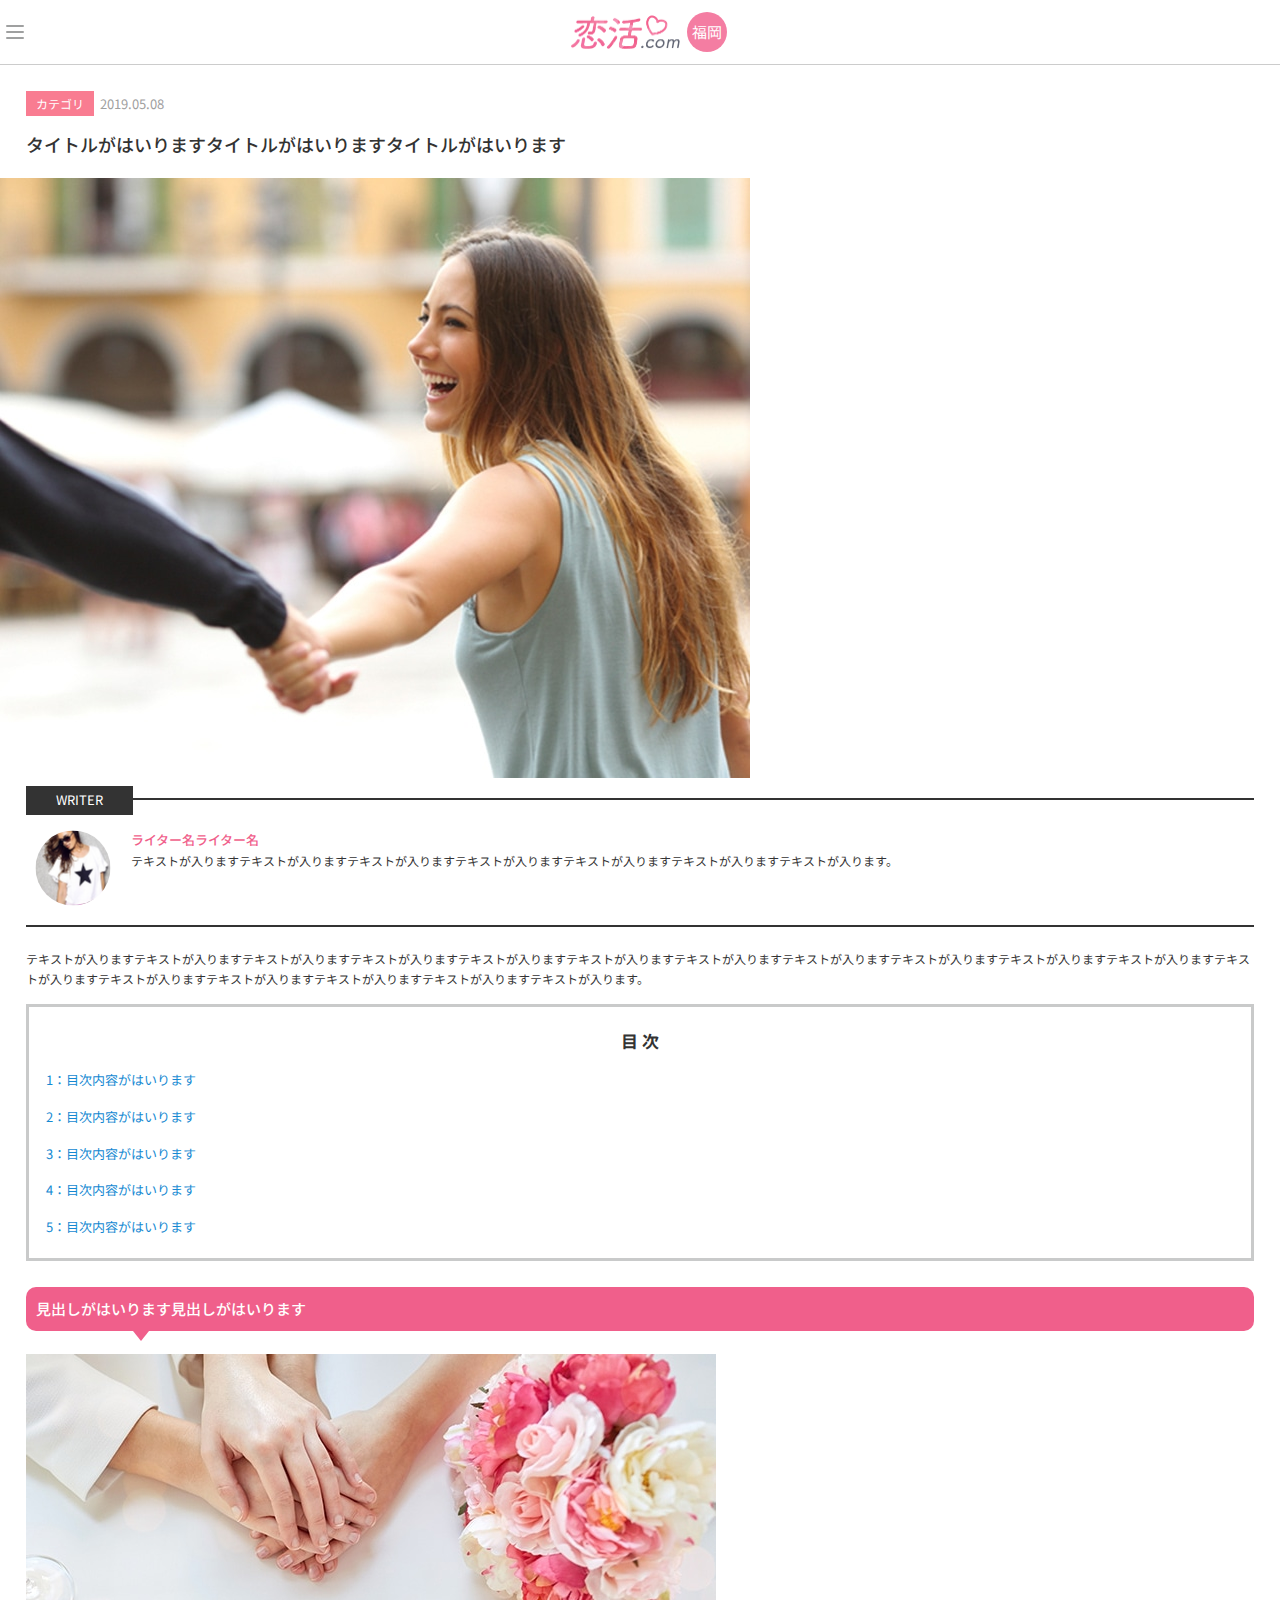
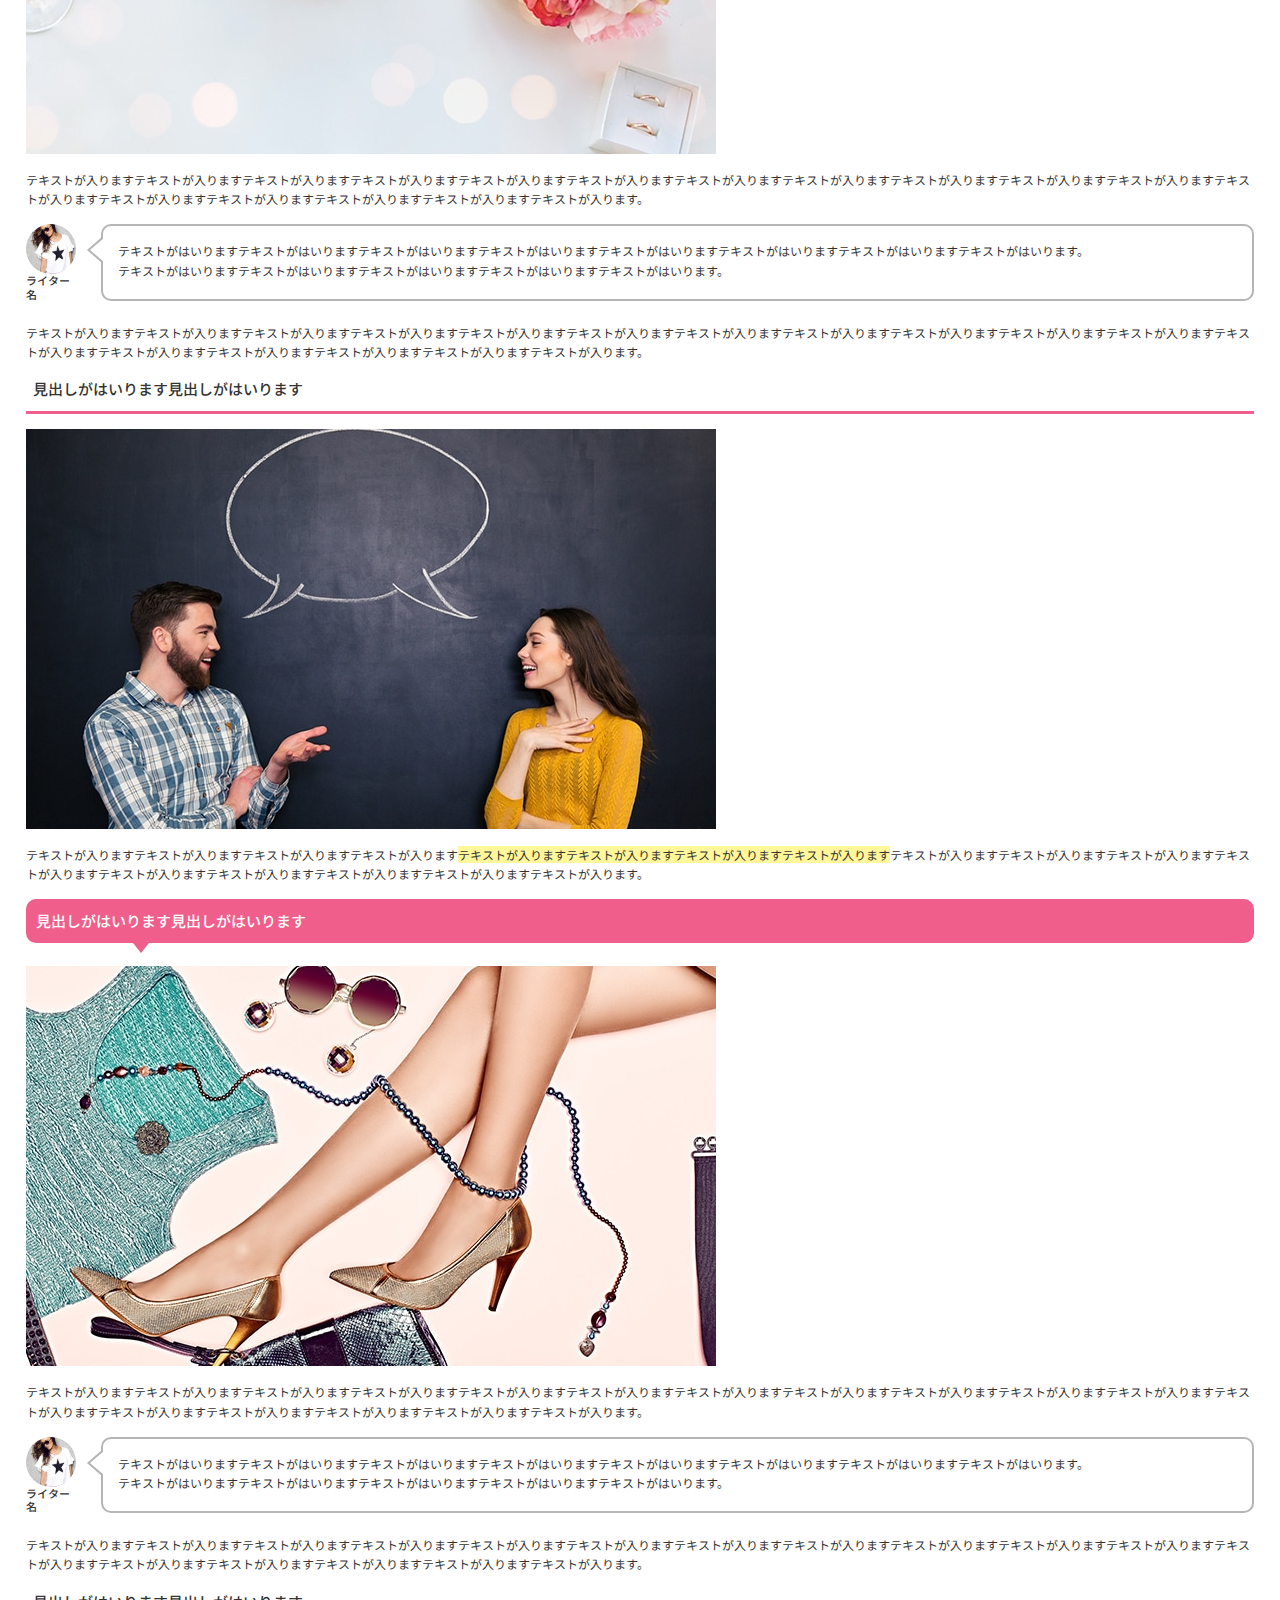
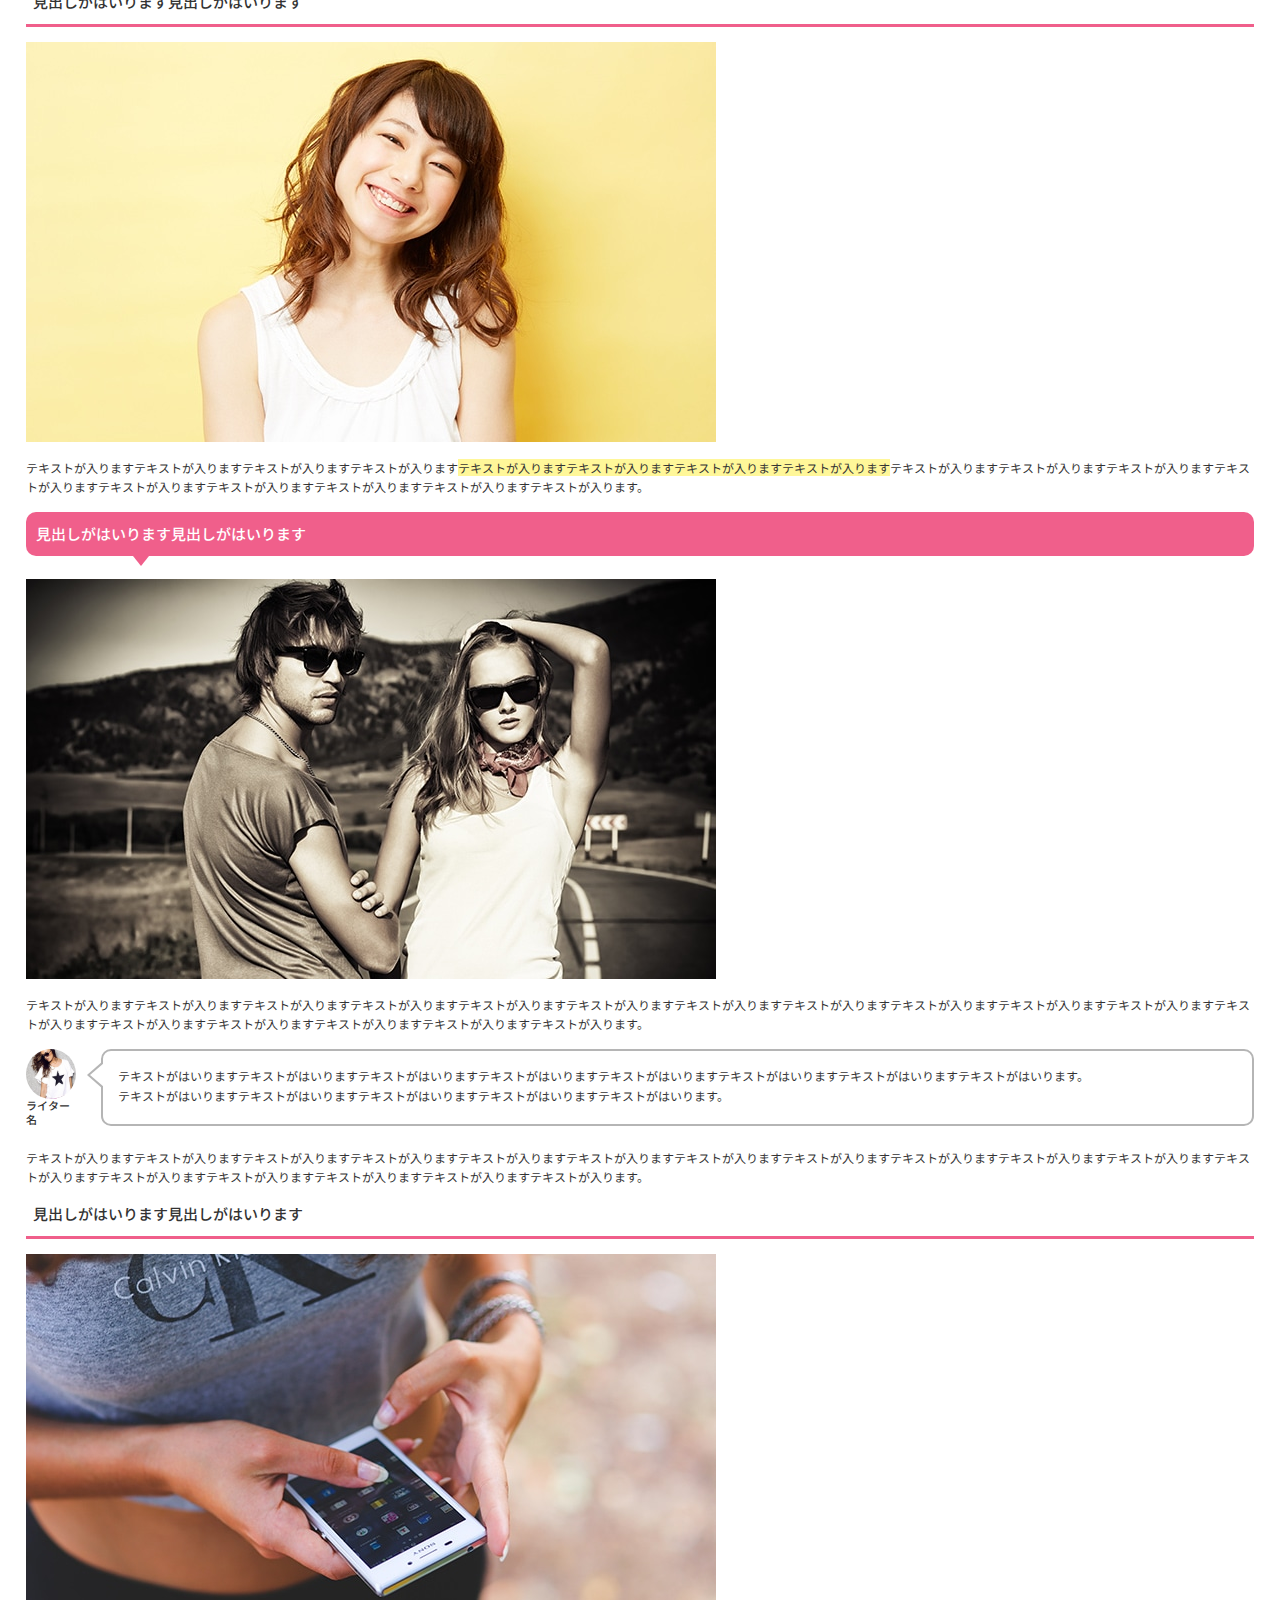
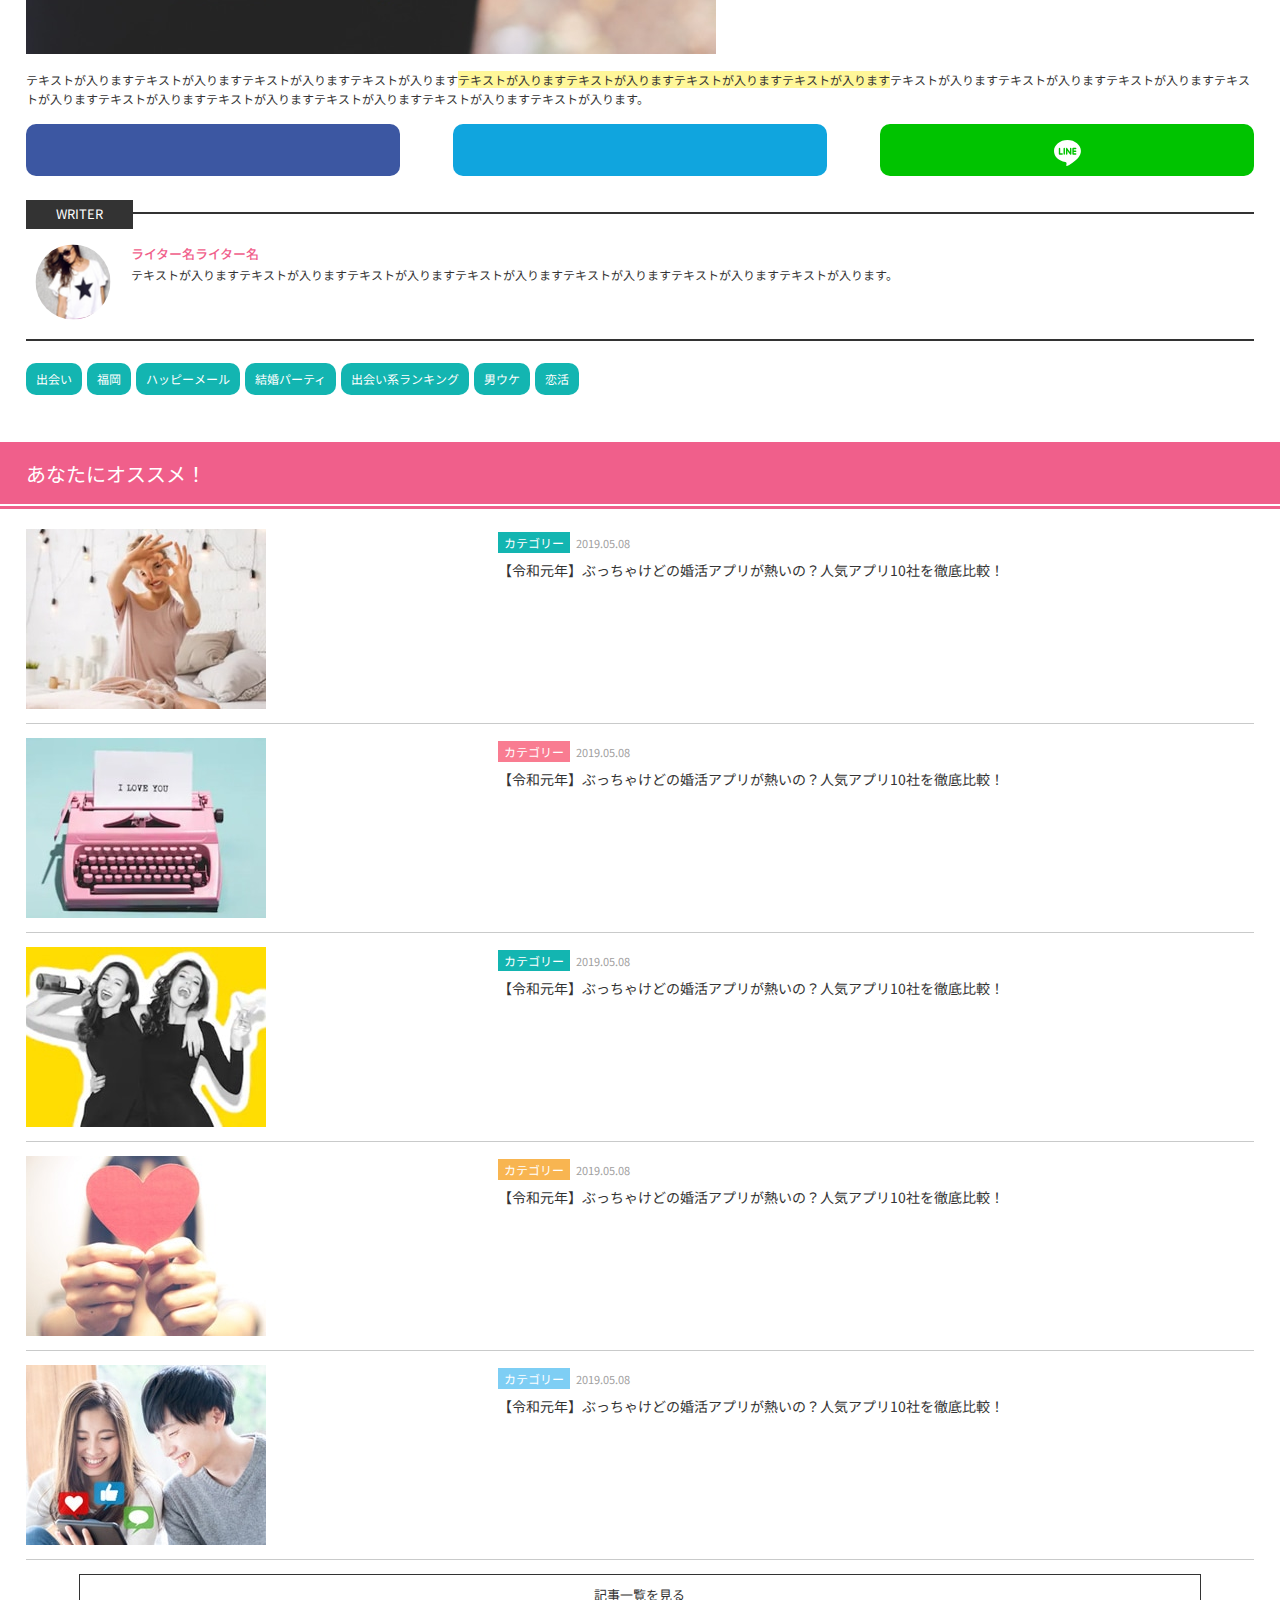
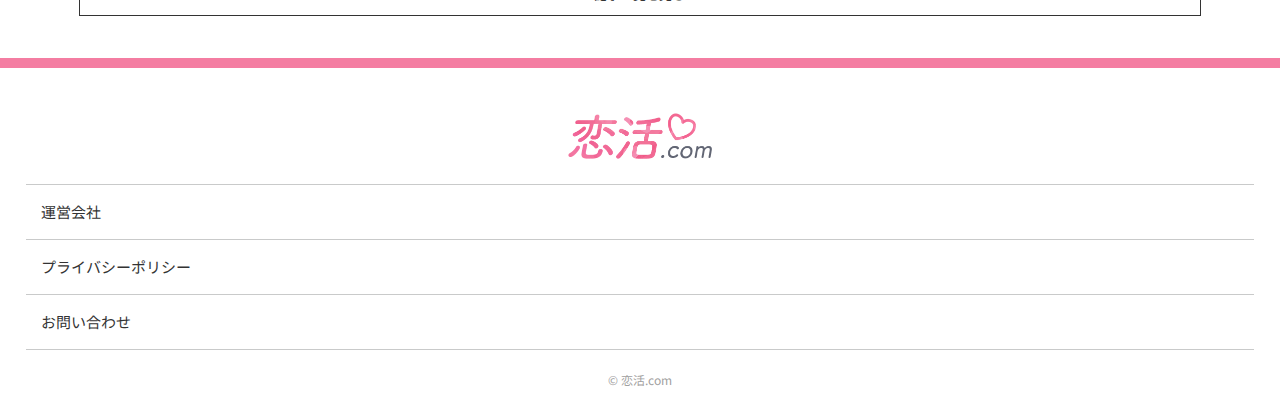
<file: blog.html>
<!DOCTYPE html>
<html lang="ja">
  <head>
    <meta charset="utf-8">
    <meta http-equiv="X-UA-Compatible" content="IE=edge,chrome=1">
    <meta name="viewport" content="width=device-width, initial-scale=1">
        <meta name="description" content="説明">
        <meta name="keywords">
        <meta name="author" content="">
        <title>ブログ</title>
        <meta property="og:title" content="ブログ">
        <meta property="og:type" content="website">
        <meta property="og:url" content="http://XXXX.com/">
        <meta property="og:image" content="http://XXXX.com/image.jpg">
        <meta property="og:site_name" content="サイト名">
        <meta property="og:description" content="説明">
        <meta property="fb:app_id" content="任意のID">
    <link rel="stylesheet" href="https://fonts.googleapis.com/css?family=Damion|Noto+Sans+JP:400,500,700|PT+Serif|Quicksand&amp;display=swap">
    <link rel="stylesheet" href="https://pro.fontawesome.com/releases/v5.8.2/css/all.css" integrity="sha384-xVVam1KS4+Qt2OrFa+VdRUoXygyKIuNWUUUBZYv+n27STsJ7oDOHJgfF0bNKLMJF" crossorigin="anonymous">
    <link rel="stylesheet" href="css/reset.css">
    <link rel="stylesheet" href="css/slick.css">
    <link rel="stylesheet" href="css/slick-theme.css">
    <link rel="stylesheet" href="css/hiraku.min.css">
    <link rel="stylesheet" href="css/global.min.css">
    <link rel="stylesheet" href="css/style.min.css"><!-- block head_script
    <script>
      (function(i,s,o,g,r,a,m){i['GoogleAnalyticsObject']=r;i[r]=i[r]||function(){
      (i[r].q=i[r].q||[]).push(arguments)},i[r].l=1*new Date();a=s.createElement(o),
      m=s.getElementsByTagName(o)[0];a.async=1;a.src=g;m.parentNode.insertBefore(a,m)
      })(window,document,'script','//www.google-analytics.com/analytics.js','ga');
      
      ga('create', 'UA-XXXXXXXX-Y', 'example.com');
      ga('send', 'pageview'); -->
    </script>
  </head>
  <body>
    <header class="main_header js-hiraku-header-fixed"> 
      <button class="navbar-toggle collapsed js-offcanvas-btn" type="button"><span class="hiraku-open-btn-line"></span></button>
      <div class="main_header-ttlarea">
        <p class="main_header-ttl"><img src="./img/common/logo.png" alt="恋活.com"></p>
        <p class="main_header-areaname">福岡</p>
      </div>
      <p class="icon-search"><a href="#search"><i class="far fa-search"></i></a></p>
    </header>
    <div class="sidebar-offcanvas">
      <div class="list-group js-offcanvas">
        <h3 class="sidebar_ttl">テキストテキスト</h3>
        <ul class="sidebar_menu">
          <li class="sidebar_menu-item"><a href="">テキストテキスト</a></li>
          <li class="sidebar_menu-item"><a href="">テキストテキスト</a></li>
          <li class="sidebar_menu-item"><a href="">テキストテキスト</a></li>
          <li class="sidebar_menu-item"><a href="">テキストテキスト</a></li>
          <li class="sidebar_menu-item"><a href="">テキストテキスト</a></li>
          <li class="sidebar_menu-item"><a href="">テキストテキスト</a></li>
        </ul>
      </div>
    </div>
    <header class="bloghead contentsmargin">
      <div class="contain">
        <p class="bloghead_name"><span class="bloghead_cat cat-coral">カテゴリ</span><span class="bloghead_date">2019.05.08</span></p>
        <h1 class="bloghead_ttl">タイトルがはいりますタイトルがはいりますタイトルがはいります</h1>
      </div>
    </header>
    <div class="keyVisual">
      <figure class="keyVisual_img"><img src="./img/blog/key.jpg" alt=""></figure>
    </div>
    <div class="contain subcon blog">
      <article class="writer">
        <h2 class="writer_ttl">WRITER</h2>
        <div class="writer_prof">
          <figure><img src="./img/blog/writer.jpg" alt=""></figure>
          <dl class="writer_info">
            <dt class="writer_name">ライター名ライター名</dt>
            <dd class="writer_text">テキストが入りますテキストが入りますテキストが入りますテキストが入りますテキストが入りますテキストが入りますテキストが入ります。</dd>
          </dl>
        </div>
      </article>
      <p class="subcon_text">テキストが入りますテキストが入りますテキストが入りますテキストが入りますテキストが入りますテキストが入りますテキストが入りますテキストが入りますテキストが入りますテキストが入りますテキストが入りますテキストが入りますテキストが入りますテキストが入りますテキストが入りますテキストが入りますテキストが入ります。</p>
      <div class="toc">
        <p class="toc_ttl">目 次</p>
        <ul class="toc_list">
          <li class="toc_list-item"><a href="#sec01">1：目次内容がはいります</a></li>
          <li class="toc_list-item"><a href="#sec02">2：目次内容がはいります</a></li>
          <li class="toc_list-item"><a href="#sec03">3：目次内容がはいります</a></li>
          <li class="toc_list-item"><a href="#sec04">4：目次内容がはいります</a></li>
          <li class="toc_list-item"><a href="#sec05">5：目次内容がはいります</a></li>
        </ul>
      </div>
      <h2 class="blog_ttl" id="sec01">見出しがはいります見出しがはいります</h2>
      <figure class="blog_img"><img src="./img/blog/img01.jpg" alt=""></figure>
      <p class="subcon_text">テキストが入りますテキストが入りますテキストが入りますテキストが入りますテキストが入りますテキストが入りますテキストが入りますテキストが入りますテキストが入りますテキストが入りますテキストが入りますテキストが入りますテキストが入りますテキストが入りますテキストが入りますテキストが入りますテキストが入ります。</p>
      <div class="blog_writer">
        <div class="blog_writer-prof">
          <figure><img src="./img/blog/writer.jpg" alt=""></figure>
          <p class="blog_writer-name">ライター名</p>
        </div>
        <div class="blog_comment">
          <p class="blog_comment-text">テキストがはいりますテキストがはいりますテキストがはいりますテキストがはいりますテキストがはいりますテキストがはいりますテキストがはいりますテキストがはいります。<br>テキストがはいりますテキストがはいりますテキストがはいりますテキストがはいりますテキストがはいります。</p>
        </div>
      </div>
      <p class="subcon_text">テキストが入りますテキストが入りますテキストが入りますテキストが入りますテキストが入りますテキストが入りますテキストが入りますテキストが入りますテキストが入りますテキストが入りますテキストが入りますテキストが入りますテキストが入りますテキストが入りますテキストが入りますテキストが入りますテキストが入ります。</p>
      <h3 class="blog_subttl">見出しがはいります見出しがはいります</h3>
      <figure class="blog_img"><img src="./img/blog/img02.jpg" alt=""></figure>
      <p class="subcon_text">テキストが入りますテキストが入りますテキストが入りますテキストが入ります<span class="marker">テキストが入りますテキストが入りますテキストが入りますテキストが入ります</span>テキストが入りますテキストが入りますテキストが入りますテキストが入りますテキストが入りますテキストが入りますテキストが入りますテキストが入りますテキストが入ります。</p>
      <h2 class="blog_ttl" id="sec02">見出しがはいります見出しがはいります</h2>
      <figure class="blog_img"><img src="./img/blog/img03.jpg" alt=""></figure>
      <p class="subcon_text">テキストが入りますテキストが入りますテキストが入りますテキストが入りますテキストが入りますテキストが入りますテキストが入りますテキストが入りますテキストが入りますテキストが入りますテキストが入りますテキストが入りますテキストが入りますテキストが入りますテキストが入りますテキストが入りますテキストが入ります。</p>
      <div class="blog_writer">
        <div class="blog_writer-prof">
          <figure><img src="./img/blog/writer.jpg" alt=""></figure>
          <p class="blog_writer-name">ライター名</p>
        </div>
        <div class="blog_comment">
          <p class="blog_comment-text">テキストがはいりますテキストがはいりますテキストがはいりますテキストがはいりますテキストがはいりますテキストがはいりますテキストがはいりますテキストがはいります。<br>テキストがはいりますテキストがはいりますテキストがはいりますテキストがはいりますテキストがはいります。</p>
        </div>
      </div>
      <p class="subcon_text">テキストが入りますテキストが入りますテキストが入りますテキストが入りますテキストが入りますテキストが入りますテキストが入りますテキストが入りますテキストが入りますテキストが入りますテキストが入りますテキストが入りますテキストが入りますテキストが入りますテキストが入りますテキストが入りますテキストが入ります。</p>
      <h3 class="blog_subttl">見出しがはいります見出しがはいります</h3>
      <figure class="blog_img"><img src="./img/blog/img04.jpg" alt=""></figure>
      <p class="subcon_text">テキストが入りますテキストが入りますテキストが入りますテキストが入ります<span class="marker">テキストが入りますテキストが入りますテキストが入りますテキストが入ります</span>テキストが入りますテキストが入りますテキストが入りますテキストが入りますテキストが入りますテキストが入りますテキストが入りますテキストが入りますテキストが入ります。</p>
      <h2 class="blog_ttl" id="sec03">見出しがはいります見出しがはいります</h2>
      <figure class="blog_img"><img src="./img/blog/img05.jpg" alt=""></figure>
      <p class="subcon_text">テキストが入りますテキストが入りますテキストが入りますテキストが入りますテキストが入りますテキストが入りますテキストが入りますテキストが入りますテキストが入りますテキストが入りますテキストが入りますテキストが入りますテキストが入りますテキストが入りますテキストが入りますテキストが入りますテキストが入ります。</p>
      <div class="blog_writer">
        <div class="blog_writer-prof">
          <figure><img src="./img/blog/writer.jpg" alt=""></figure>
          <p class="blog_writer-name">ライター名</p>
        </div>
        <div class="blog_comment">
          <p class="blog_comment-text">テキストがはいりますテキストがはいりますテキストがはいりますテキストがはいりますテキストがはいりますテキストがはいりますテキストがはいりますテキストがはいります。<br>テキストがはいりますテキストがはいりますテキストがはいりますテキストがはいりますテキストがはいります。</p>
        </div>
      </div>
      <p class="subcon_text">テキストが入りますテキストが入りますテキストが入りますテキストが入りますテキストが入りますテキストが入りますテキストが入りますテキストが入りますテキストが入りますテキストが入りますテキストが入りますテキストが入りますテキストが入りますテキストが入りますテキストが入りますテキストが入りますテキストが入ります。</p>
      <h3 class="blog_subttl">見出しがはいります見出しがはいります</h3>
      <figure class="blog_img"><img src="./img/blog/img06.jpg" alt=""></figure>
      <p class="subcon_text">テキストが入りますテキストが入りますテキストが入りますテキストが入ります<span class="marker">テキストが入りますテキストが入りますテキストが入りますテキストが入ります</span>テキストが入りますテキストが入りますテキストが入りますテキストが入りますテキストが入りますテキストが入りますテキストが入りますテキストが入りますテキストが入ります。</p>
      <ul class="sns">
        <li class="sns_item sns_item-facebook"><a href="https://www.facebook.com/sharer/sharer.php?u=http://XXXX.com/" target="blank"><i class="fab fa-facebook-f"></i></a></li>
        <li class="sns_item sns_item-twitter"><a href="http://twitter.com/share?url=http://XXXX.com/" target="blank"><i class="fab fa-twitter"></i></a></li>
        <li class="sns_item sns_item-line"><a href="http://line.me/R/msg/text/?http://XXXX.com/" target="blank"><img src="./img/common/icon-line.svg"></a></li>
      </ul>
      <article class="writer">
        <h2 class="writer_ttl">WRITER</h2>
        <div class="writer_prof">
          <figure><img src="./img/blog/writer.jpg" alt=""></figure>
          <dl class="writer_info">
            <dt class="writer_name">ライター名ライター名</dt>
            <dd class="writer_text">テキストが入りますテキストが入りますテキストが入りますテキストが入りますテキストが入りますテキストが入りますテキストが入ります。</dd>
          </dl>
        </div>
      </article>
      <ul class="tag">
        <li class="tag_item"><a href="">出会い</a></li>
        <li class="tag_item"><a href="">福岡</a></li>
        <li class="tag_item"><a href="">ハッピーメール</a></li>
        <li class="tag_item"><a href="">結婚パーティ</a></li>
        <li class="tag_item"><a href="">出会い系ランキング</a></li>
        <li class="tag_item"><a href="">男ウケ</a></li>
        <li class="tag_item"><a href="">恋活</a></li>
      </ul>
    </div>
    <div class="article subcon">
      <h2 class="subcon_ttl">あなたにオススメ！</h2>
      <div class="contain">
        <div class="article_contents">
          <article class="article_item">
            <figure><img src="./img/index/newarticle01.jpg" alt=""></figure>
            <div class="article_item-info">
              <p class="article_item-name"><span class="article_item-cat cat-green">カテゴリー</span><span class="article_item-date">2019.05.08</span></p>
              <p class="article_item-text">【令和元年】ぶっちゃけどの婚活アプリが熱いの？⼈気アプリ10社を徹底比較！</p>
            </div>
          </article>
          <article class="article_item">
            <figure><img src="./img/index/newarticle02.jpg" alt=""></figure>
            <div class="article_item-info">
              <p class="article_item-name"><span class="article_item-cat cat-coral">カテゴリー</span><span class="article_item-date">2019.05.08</span></p>
              <p class="article_item-text">【令和元年】ぶっちゃけどの婚活アプリが熱いの？⼈気アプリ10社を徹底比較！</p>
            </div>
          </article>
          <article class="article_item">
            <figure><img src="./img/index/newarticle03.jpg" alt=""></figure>
            <div class="article_item-info">
              <p class="article_item-name"><span class="article_item-cat cat-greenlight">カテゴリー</span><span class="article_item-date">2019.05.08</span></p>
              <p class="article_item-text">【令和元年】ぶっちゃけどの婚活アプリが熱いの？⼈気アプリ10社を徹底比較！</p>
            </div>
          </article>
          <article class="article_item">
            <figure><img src="./img/index/newarticle04.jpg" alt=""></figure>
            <div class="article_item-info">
              <p class="article_item-name"><span class="article_item-cat cat-orange">カテゴリー</span><span class="article_item-date">2019.05.08</span></p>
              <p class="article_item-text">【令和元年】ぶっちゃけどの婚活アプリが熱いの？⼈気アプリ10社を徹底比較！</p>
            </div>
          </article>
          <article class="article_item">
            <figure><img src="./img/index/newarticle05.jpg" alt=""></figure>
            <div class="article_item-info">
              <p class="article_item-name"><span class="article_item-cat cat-sky">カテゴリー</span><span class="article_item-date">2019.05.08</span></p>
              <p class="article_item-text">【令和元年】ぶっちゃけどの婚活アプリが熱いの？⼈気アプリ10社を徹底比較！</p>
            </div>
          </article>
        </div>
        <p class="btn"><a href="">記事⼀覧を⾒る</a></p>
      </div>
    </div>
    <p id="toTop_outer"><a href="#top" id="toTop"><i class="fal fa-chevron-circle-up"></i></a></p>
    <footer class="footer">
      <div class="contain">
        <p class="footer_logo"><a href="./"><img src="./img/common/f_logo.png" alt="恋活.com"></a></p>
        <ul class="footer_navi">
          <li class="footer_navi-item"><a href="">運営会社</a></li>
          <li class="footer_navi-item"><a href="">プライバシーポリシー</a></li>
          <li class="footer_navi-item"><a href="">お問い合わせ</a></li>
        </ul>
        <div class="footer_copy">&copy; 恋活.com</div>
      </div>
    </footer>
    <script src="//ajax.googleapis.com/ajax/libs/jquery/3.1.1/jquery.min.js"></script>
    <script src="js/slick.min.js"></script>
    <script src="js/hiraku.min.js"></script>
    <script src="js/all.min.js"></script>
  </body>
</html>
</file>
<file: css/hiraku.min.css>
.js-hiraku-offcanvas-active{position:fixed;z-index:100001;top:0;right:0;bottom:0;left:0;display:none;width:100%;height:100%;background:rgba(0,0,0,.3)}.js-hiraku-offcanvas-open{display:block}.js-hiraku-offcanvas-body{z-index:0;left:0;width:100%;transition:left .3s ease-in-out}.js-hiraku-offcanvas-body-right{position:fixed;left:-70%;overflow-y:hidden}.js-hiraku-offcanvas-body-left{position:fixed;left:70%;overflow-y:hidden}.js-hiraku-offcanvas-body-moving{position:fixed;left:0}.js-hiraku-offcanvas-active .js-hiraku-offcanvas-sidebar{position:fixed;z-index:10002;top:0;bottom:0;display:block;overflow-y:scroll;box-sizing:border-box;width:70%;max-width:100%;background-color:#fff;-webkit-overflow-scrolling:touch}.js-hiraku-offcanvas:focus{background-color:rgba(0,0,0,.3)}.js-hiraku-offcanvas-active .js-hiraku-offcanvas-sidebar-right{right:0;left:auto;margin-right:-70%;transition:margin-right .3s ease-in-out}.js-hiraku-offcanvas-active .js-hiraku-offcanvas-sidebar-left{right:auto;left:0;margin-left:-70%;transition:margin-left .3s ease-in-out}.js-hiraku-offcanvas-active .js-hiraku-offcanvas-sidebar-right.active{margin-right:0;transition:margin-right .3s ease-in-out}.js-hiraku-offcanvas-active .js-hiraku-offcanvas-sidebar-left.active{margin-left:0;transition:margin-left .3s ease-in-out}.js-hiraku-header-fixed{position:fixed;top:0;left:0;width:100%;transition:margin-left .3s ease-in-out}.js-hiraku-offcanvas-body-left,.js-hiraku-offcanvas-body-right{overflow:hidden}.js-hiraku-offcanvas-body-right .js-hiraku-header-fixed{margin-left:-70%}.js-hiraku-offcanvas-body-left .js-hiraku-header-fixed{margin-left:70%}.js-hiraku-offcanvas-close-btn{position:absolute;overflow:hidden;clip:rect(0 0 0 0);width:1px;height:1px;margin:-1px;padding:0;border:0}.hiraku-open-btn{padding:6px;cursor:pointer;border:1px solid #ccc;border-radius:3px;background:0 0}.hiraku-open-btn-line{position:relative;display:block;width:18px;height:2px;margin:6px 0;transition:.1s all;border-radius:1px;background-color:#fff}.hiraku-open-btn-line:after,.hiraku-open-btn-line:before{position:absolute;display:block;width:100%;height:2px;content:'';transition:.3s all;border-radius:1px;background-color:#fff}.hiraku-open-btn-line:before{top:-6px}.hiraku-open-btn-line:after{bottom:-6px}[aria-expanded=true] .hiraku-open-btn-line{background-color:transparent}[aria-expanded=true] .hiraku-open-btn-line:after,[aria-expanded=true] .hiraku-open-btn-line:before{width:22px}[aria-expanded=true] .hiraku-open-btn-line:before{-ms-transform:translate(-2px,6px) rotate(45deg);transform:translate(-2px,6px) rotate(45deg)}[aria-expanded=true] .hiraku-open-btn-line:after{-ms-transform:translate(-2px,-6px) rotate(-45deg);transform:translate(-2px,-6px) rotate(-45deg)}
</file>
<file: css/global.min.css>
.fs-10{font-size:.625rem!important}.fs-11{font-size:.6875rem!important}.fs-12{font-size:.75rem!important}.fs-13{font-size:.8125rem!important}.fs-14{font-size:.875rem!important}.fs-15{font-size:.9375rem!important}.fs-16{font-size:1rem!important}.fs-17{font-size:1.0625rem!important}.fs-18{font-size:1.125rem!important}.fs-19{font-size:1.1875rem!important}.fs-20{font-size:1.25rem!important}.fs-22{font-size:1.375rem!important}.fs-24{font-size:1.5rem!important}.fs-26{font-size:1.625rem!important}.fs-28{font-size:1.75rem!important}.fs-30{font-size:1.875rem!important}.fs-32{font-size:2rem!important}.fs-34{font-size:2.125rem!important}.fs-36{font-size:2.25rem!important}.fs-38{font-size:2.375rem!important}.fs-40{font-size:2.5rem!important}.fs-42{font-size:2.625rem!important}.fs-44{font-size:2.75rem!important}.fs-46{font-size:2.875rem!important}.fs-48{font-size:3rem!important}.fs-50{font-size:3.125rem!important}.fs-55{font-size:3.4375rem!important}.fs-60{font-size:3.75rem!important}.fs-65{font-size:4.0625rem!important}.fs-70{font-size:4.375rem!important}.fs-75{font-size:4.6875rem!important}.fs-80{font-size:5rem!important}.fs-85{font-size:5.3125rem!important}.fs-90{font-size:5.625rem!important}.fs-95{font-size:5.9375rem!important}.fs-100{font-size:6.25rem!important}.fs-105{font-size:6.5625rem!important}.fs-110{font-size:6.875rem!important}.fs-115{font-size:7.1875rem!important}.fs-120{font-size:7.5rem!important}.fs-125{font-size:7.8125rem!important}.fs-130{font-size:8.125rem!important}.fs-135{font-size:8.4375rem!important}.fs-140{font-size:8.75rem!important}.fs-145{font-size:9.0625rem!important}.fs-150{font-size:9.375rem!important}.display-none{display:none}.display-block{display:block}.display-inline{display:inline}.display-inline-block{display:inline-block}.display-inherit{display:inherit}.display-table{display:table}.text-center{text-align:center}.text-left{text-align:left}.text-right{text-align:right}.text-inherit{text-align:inherit}.margin-center{margin:0 auto}.pull-left{float:left}.pull-right{float:right}.pull-none{float:none}.width-auto{width:auto}.width-100-percent{width:100%}.width-5{width:.3125rem}.width-10{width:.625rem}.width-15{width:.9375rem}.width-20{width:1.25rem}.width-25{width:1.5625rem}.width-30{width:1.875rem}.width-35{width:2.1875rem}.width-40{width:2.5rem}.width-45{width:2.8125rem}.width-50{width:3.125rem}.width-60{width:3.75rem}.width-70{width:4.375rem}.width-80{width:5rem}.width-90{width:5.625rem}.width-100{width:6.25rem}.width-150{width:9.375rem}.width-200{width:12.5rem}.width-250{width:15.625rem}.width-300{width:18.75rem}.width-350{width:21.875rem}.width-400{width:25rem}.width-450{width:28.125rem}.width-500{width:31.25rem}.width-550{width:34.375rem}.width-600{width:37.5rem}.height-auto{height:auto}.height-100-percent{height:100%}.height-5{height:.3125rem}.height-10{height:.625rem}.height-15{height:.9375rem}.height-20{height:1.25rem}.height-25{height:1.5625rem}.height-30{height:1.875rem}.height-35{height:2.1875rem}.height-40{height:2.5rem}.height-45{height:2.8125rem}.height-50{height:3.125rem}.height-60{height:3.75rem}.height-70{height:4.375rem}.height-80{height:5rem}.height-90{height:5.625rem}.height-100{height:6.25rem}.height-150{height:9.375rem}.height-200{height:12.5rem}.height-250{height:15.625rem}.height-300{height:18.75rem}.height-350{height:21.875rem}.height-400{height:25rem}.height-450{height:28.125rem}.height-500{height:31.25rem}.height-550{height:34.375rem}.height-600{height:37.5rem}.MB2{margin-bottom:.125rem!important}.MB4{margin-bottom:.25rem!important}.MB0{margin-bottom:0!important}.MB5{margin-bottom:.3125rem!important}.MB10{margin-bottom:.625rem!important}.MB15{margin-bottom:.9375rem!important}.MB20{margin-bottom:1.25rem!important}.MB25{margin-bottom:1.5625rem!important}.MB30{margin-bottom:1.875rem!important}.MB35{margin-bottom:2.1875rem!important}.MB40{margin-bottom:2.5rem!important}.MB45{margin-bottom:2.8125rem!important}.MB50{margin-bottom:3.125rem!important}.MB55{margin-bottom:3.4375rem!important}.MB60{margin-bottom:3.75rem!important}.MB65{margin-bottom:4.0625rem!important}.MB70{margin-bottom:4.375rem!important}.MB75{margin-bottom:4.6875rem!important}.MB80{margin-bottom:5rem!important}.MB85{margin-bottom:5.3125rem!important}.MB90{margin-bottom:5.625rem!important}.MB95{margin-bottom:5.9375rem!important}.MB100{margin-bottom:6.25rem!important}.MB105{margin-bottom:6.5625rem!important}.MB110{margin-bottom:6.875rem!important}.MB115{margin-bottom:7.1875rem!important}.MB120{margin-bottom:7.5rem!important}.MB125{margin-bottom:7.8125rem!important}.MB130{margin-bottom:8.125rem!important}.MB135{margin-bottom:8.4375rem!important}.MB140{margin-bottom:8.75rem!important}.MB145{margin-bottom:9.0625rem!important}.MB150{margin-bottom:9.375rem!important}.MT0{margin-top:0}.MT5{margin-top:.3125rem}.MT10{margin-top:.625rem}.MT15{margin-top:.9375rem}.MT20{margin-top:1.25rem}.MT25{margin-top:1.5625rem}.MT30{margin-top:1.875rem}.MT35{margin-top:2.1875rem}.MT40{margin-top:2.5rem}.MT45{margin-top:2.8125rem}.MT50{margin-top:3.125rem}.MT55{margin-top:3.4375rem}.MT60{margin-top:3.75rem}.MT65{margin-top:4.0625rem}.MT70{margin-top:4.375rem}.MT75{margin-top:4.6875rem}.MT80{margin-top:5rem}.MT85{margin-top:5.3125rem}.MT90{margin-top:5.625rem}.MT95{margin-top:5.9375rem}.MT100{margin-top:6.25rem}.MT105{margin-top:6.5625rem}.MT110{margin-top:6.875rem}.MT115{margin-top:7.1875rem}.MT120{margin-top:7.5rem}.MT125{margin-top:7.8125rem}.MT130{margin-top:8.125rem}.MT135{margin-top:8.4375rem}.MT140{margin-top:8.75rem}.MT145{margin-top:9.0625rem}.MT150{margin-top:9.375rem}.ML0{margin-left:0}.ML5{margin-left:.3125rem}.ML10{margin-left:.625rem}.ML15{margin-left:.9375rem}.ML20{margin-left:1.25rem}.ML25{margin-left:1.5625rem}.ML30{margin-left:1.875rem}.ML35{margin-left:2.1875rem}.ML40{margin-left:2.5rem}.ML45{margin-left:2.8125rem}.ML50{margin-left:3.125rem}.ML55{margin-left:3.4375rem}.ML60{margin-left:3.75rem}.ML65{margin-left:4.0625rem}.ML70{margin-left:4.375rem}.ML75{margin-left:4.6875rem}.ML80{margin-left:5rem}.ML85{margin-left:5.3125rem}.ML90{margin-left:5.625rem}.ML95{margin-left:5.9375rem}.ML100{margin-left:6.25rem}.ML105{margin-left:6.5625rem}.ML110{margin-left:6.875rem}.ML115{margin-left:7.1875rem}.ML120{margin-left:7.5rem}.ML125{margin-left:7.8125rem}.ML130{margin-left:8.125rem}.ML135{margin-left:8.4375rem}.ML140{margin-left:8.75rem}.ML145{margin-left:9.0625rem}.ML150{margin-left:9.375rem}.MR0{margin-right:0}.MR5{margin-right:.3125rem}.MR10{margin-right:.625rem}.MR15{margin-right:.9375rem}.MR20{margin-right:1.25rem}.MR25{margin-right:1.5625rem}.MR30{margin-right:1.875rem}.MR35{margin-right:2.1875rem}.MR40{margin-right:2.5rem}.MR45{margin-right:2.8125rem}.MR50{margin-right:3.125rem}.MR55{margin-right:3.4375rem}.MR60{margin-right:3.75rem}.MR65{margin-right:4.0625rem}.MR70{margin-right:4.375rem}.MR75{margin-right:4.6875rem}.MR80{margin-right:5rem}.MR85{margin-right:5.3125rem}.MR90{margin-right:5.625rem}.MR95{margin-right:5.9375rem}.MR100{margin-right:6.25rem}.MR105{margin-right:6.5625rem}.MR110{margin-right:6.875rem}.MR115{margin-right:7.1875rem}.MR120{margin-right:7.5rem}.MR125{margin-right:7.8125rem}.MR130{margin-right:8.125rem}.MR135{margin-right:8.4375rem}.MR140{margin-right:8.75rem}.MR145{margin-right:9.0625rem}.MR150{margin-right:9.375rem}.MTO0{margin-top:0}.MTO5{margin-top:-.3125rem}.MTO10{margin-top:-.625rem}.MTO15{margin-top:-.9375rem}.MTO20{margin-top:-1.25rem}.MTO25{margin-top:-1.5625rem}.MTO30{margin-top:-1.875rem}.MTO35{margin-top:-2.1875rem}.MTO40{margin-top:-2.5rem}.MTO45{margin-top:-2.8125rem}.MTO50{margin-top:-3.125rem}.MTO55{margin-top:-3.4375rem}.MTO60{margin-top:-3.75rem}.MTO65{margin-top:-4.0625rem}.MTO70{margin-top:-4.375rem}.MTO75{margin-top:-4.6875rem}.MTO80{margin-top:-5rem}.MTO85{margin-top:-5.3125rem}.MTO90{margin-top:-5.625rem}.MTO95{margin-top:-5.9375rem}.MTO100{margin-top:-6.25rem}.MTO105{margin-top:-6.5625rem}.MTO110{margin-top:-6.875rem}.MTO115{margin-top:-7.1875rem}.MTO120{margin-top:-7.5rem}.MTO125{margin-top:-7.8125rem}.MTO130{margin-top:-8.125rem}.MTO135{margin-top:-8.4375rem}.MTO140{margin-top:-8.75rem}.MTO145{margin-top:-9.0625rem}.MTO150{margin-top:-9.375rem}.MLO0{margin-left:0}.MLO5{margin-left:-.3125rem}.MLO10{margin-left:-.625rem}.MLO15{margin-left:-.9375rem}.MLO20{margin-left:-1.25rem}.MLO25{margin-left:-1.5625rem}.MLO30{margin-left:-1.875rem}.MLO35{margin-left:-2.1875rem}.MLO40{margin-left:-2.5rem}.MLO45{margin-left:-2.8125rem}.MLO50{margin-left:-3.125rem}.MLO55{margin-left:-3.4375rem}.MLO60{margin-left:-3.75rem}.MLO65{margin-left:-4.0625rem}.MLO70{margin-left:-4.375rem}.MLO75{margin-left:-4.6875rem}.MLO80{margin-left:-5rem}.MLO85{margin-left:-5.3125rem}.MLO90{margin-left:-5.625rem}.MLO95{margin-left:-5.9375rem}.MLO100{margin-left:-6.25rem}.MLO105{margin-left:-6.5625rem}.MLO110{margin-left:-6.875rem}.MLO115{margin-left:-7.1875rem}.MLO120{margin-left:-7.5rem}.MLO125{margin-left:-7.8125rem}.MLO130{margin-left:-8.125rem}.MLO135{margin-left:-8.4375rem}.MLO140{margin-left:-8.75rem}.MLO145{margin-left:-9.0625rem}.MLO150{margin-left:-9.375rem}.MRO0{margin-right:0}.MRO5{margin-right:-.3125rem}.MRO10{margin-right:-.625rem}.MRO15{margin-right:-.9375rem}.MRO20{margin-right:-1.25rem}.MRO25{margin-right:-1.5625rem}.MRO30{margin-right:-1.875rem}.MRO35{margin-right:-2.1875rem}.MRO40{margin-right:-2.5rem}.MRO45{margin-right:-2.8125rem}.MRO50{margin-right:-3.125rem}.MRO55{margin-right:-3.4375rem}.MRO60{margin-right:-3.75rem}.MRO65{margin-right:-4.0625rem}.MRO70{margin-right:-4.375rem}.MRO75{margin-right:-4.6875rem}.MRO80{margin-right:-5rem}.MRO85{margin-right:-5.3125rem}.MRO90{margin-right:-5.625rem}.MRO95{margin-right:-5.9375rem}.MRO100{margin-right:-6.25rem}.MRO105{margin-right:-6.5625rem}.MRO110{margin-right:-6.875rem}.MRO115{margin-right:-7.1875rem}.MRO120{margin-right:-7.5rem}.MRO125{margin-right:-7.8125rem}.MRO130{margin-right:-8.125rem}.MRO135{margin-right:-8.4375rem}.MRO140{margin-right:-8.75rem}.MRO145{margin-right:-9.0625rem}.MRO150{margin-right:-9.375rem}.PL0{padding-left:0}.PL5{padding-left:.3125rem}.PL10{padding-left:.625rem}.PL15{padding-left:.9375rem}.PL20{padding-left:1.25rem}.PL25{padding-left:1.5625rem}.PL30{padding-left:1.875rem}.PL35{padding-left:2.1875rem}.PL40{padding-left:2.5rem}.PL45{padding-left:2.8125rem}.PL50{padding-left:3.125rem}.PL55{padding-left:3.4375rem}.PL60{padding-left:3.75rem}.PL65{padding-left:4.0625rem}.PL70{padding-left:4.375rem}.PL75{padding-left:4.6875rem}.PL80{padding-left:5rem}.PL85{padding-left:5.3125rem}.PL90{padding-left:5.625rem}.PL95{padding-left:5.9375rem}.PL100{padding-left:6.25rem}.PL105{padding-left:6.5625rem}.PL110{padding-left:6.875rem}.PL115{padding-left:7.1875rem}.PL120{padding-left:7.5rem}.PL125{padding-left:7.8125rem}.PL130{padding-left:8.125rem}.PL135{padding-left:8.4375rem}.PL140{padding-left:8.75rem}.PL145{padding-left:9.0625rem}.PL150{padding-left:9.375rem}.PR0{padding-right:0}.PR5{padding-right:.3125rem}.PR10{padding-right:.625rem}.PR15{padding-right:.9375rem}.PR20{padding-right:1.25rem}.PR25{padding-right:1.5625rem}.PR30{padding-right:1.875rem}.PR35{padding-right:2.1875rem}.PR40{padding-right:2.5rem}.PR45{padding-right:2.8125rem}.PR50{padding-right:3.125rem}.PR55{padding-right:3.4375rem}.PR60{padding-right:3.75rem}.PR65{padding-right:4.0625rem}.PR70{padding-right:4.375rem}.PR75{padding-right:4.6875rem}.PR80{padding-right:5rem}.PR85{padding-right:5.3125rem}.PR90{padding-right:5.625rem}.PR95{padding-right:5.9375rem}.PR100{padding-right:6.25rem}.PR105{padding-right:6.5625rem}.PR110{padding-right:6.875rem}.PR115{padding-right:7.1875rem}.PR120{padding-right:7.5rem}.PR125{padding-right:7.8125rem}.PR130{padding-right:8.125rem}.PR135{padding-right:8.4375rem}.PR140{padding-right:8.75rem}.PR145{padding-right:9.0625rem}.PR150{padding-right:9.375rem}.PX0{padding-left:0;padding-right:0}.PX5{padding-left:.3125rem;padding-right:.3125rem}.PX10{padding-left:.625rem;padding-right:.625rem}.PX15{padding-left:.9375rem;padding-right:.9375rem}.PX20{padding-left:1.25rem;padding-right:1.25rem}.PX25{padding-left:1.5625rem;padding-right:1.5625rem}.PX30{padding-left:1.875rem;padding-right:1.875rem}.PX35{padding-left:2.1875rem;padding-right:2.1875rem}.PX40{padding-left:2.5rem;padding-right:2.5rem}.PX45{padding-left:2.8125rem;padding-right:2.8125rem}.PX50{padding-left:3.125rem;padding-right:3.125rem}.PX55{padding-left:3.4375rem;padding-right:3.4375rem}.PX60{padding-left:3.75rem;padding-right:3.75rem}.PX65{padding-left:4.0625rem;padding-right:4.0625rem}.PX70{padding-left:4.375rem;padding-right:4.375rem}.PX75{padding-left:4.6875rem;padding-right:4.6875rem}.PX80{padding-left:5rem;padding-right:5rem}.PX85{padding-left:5.3125rem;padding-right:5.3125rem}.PX90{padding-left:5.625rem;padding-right:5.625rem}.PX95{padding-left:5.9375rem;padding-right:5.9375rem}.PX100{padding-left:6.25rem;padding-right:6.25rem}.PX105{padding-left:6.5625rem;padding-right:6.5625rem}.PX110{padding-left:6.875rem;padding-right:6.875rem}.PX115{padding-left:7.1875rem;padding-right:7.1875rem}.PX120{padding-left:7.5rem;padding-right:7.5rem}.PX125{padding-left:7.8125rem;padding-right:7.8125rem}.PX130{padding-left:8.125rem;padding-right:8.125rem}.PX135{padding-left:8.4375rem;padding-right:8.4375rem}.PX140{padding-left:8.75rem;padding-right:8.75rem}.PX145{padding-left:9.0625rem;padding-right:9.0625rem}.PX150{padding-left:9.375rem;padding-right:9.375rem}.PY0{padding-top:0;padding-bottom:0}.PY5{padding-top:.3125rem;padding-bottom:.3125rem}.PY10{padding-top:.625rem;padding-bottom:.625rem}.PY15{padding-top:.9375rem;padding-bottom:.9375rem}.PY20{padding-top:1.25rem;padding-bottom:1.25rem}.PY25{padding-top:1.5625rem;padding-bottom:1.5625rem}.PY30{padding-top:1.875rem;padding-bottom:1.875rem}.PY35{padding-top:2.1875rem;padding-bottom:2.1875rem}.PY40{padding-top:2.5rem;padding-bottom:2.5rem}.PY45{padding-top:2.8125rem;padding-bottom:2.8125rem}.PY50{padding-top:3.125rem;padding-bottom:3.125rem}.PY55{padding-top:3.4375rem;padding-bottom:3.4375rem}.PY60{padding-top:3.75rem;padding-bottom:3.75rem}.PY65{padding-top:4.0625rem;padding-bottom:4.0625rem}.PY70{padding-top:4.375rem;padding-bottom:4.375rem}.PY75{padding-top:4.6875rem;padding-bottom:4.6875rem}.PY80{padding-top:5rem;padding-bottom:5rem}.PY85{padding-top:5.3125rem;padding-bottom:5.3125rem}.PY90{padding-top:5.625rem;padding-bottom:5.625rem}.PY95{padding-top:5.9375rem;padding-bottom:5.9375rem}.PY100{padding-top:6.25rem;padding-bottom:6.25rem}.PY105{padding-top:6.5625rem;padding-bottom:6.5625rem}.PY110{padding-top:6.875rem;padding-bottom:6.875rem}.PY115{padding-top:7.1875rem;padding-bottom:7.1875rem}.PY120{padding-top:7.5rem;padding-bottom:7.5rem}.PY125{padding-top:7.8125rem;padding-bottom:7.8125rem}.PY130{padding-top:8.125rem;padding-bottom:8.125rem}.PY135{padding-top:8.4375rem;padding-bottom:8.4375rem}.PY140{padding-top:8.75rem;padding-bottom:8.75rem}.PY145{padding-top:9.0625rem;padding-bottom:9.0625rem}.PY150{padding-top:9.375rem;padding-bottom:9.375rem}.PY155{padding-top:9.6875rem;padding-bottom:9.6875rem}.PY160{padding-top:10rem;padding-bottom:10rem}.PY165{padding-top:10.3125rem;padding-bottom:10.3125rem}.PY170{padding-top:10.625rem;padding-bottom:10.625rem}.PY175{padding-top:10.9375rem;padding-bottom:10.9375rem}.PY180{padding-top:11.25rem;padding-bottom:11.25rem}.PY185{padding-top:11.5625rem;padding-bottom:11.5625rem}.PY190{padding-top:11.875rem;padding-bottom:11.875rem}.PY195{padding-top:12.1875rem;padding-bottom:12.1875rem}.PY200{padding-top:12.5rem;padding-bottom:12.5rem}.PY205{padding-top:12.8125rem;padding-bottom:12.8125rem}.PY210{padding-top:13.125rem;padding-bottom:13.125rem}.PY215{padding-top:13.4375rem;padding-bottom:13.4375rem}.PY220{padding-top:13.75rem;padding-bottom:13.75rem}.PY225{padding-top:14.0625rem;padding-bottom:14.0625rem}.PY230{padding-top:14.375rem;padding-bottom:14.375rem}.PY235{padding-top:14.6875rem;padding-bottom:14.6875rem}.PY240{padding-top:15rem;padding-bottom:15rem}.PY245{padding-top:15.3125rem;padding-bottom:15.3125rem}.PY250{padding-top:15.625rem;padding-bottom:15.625rem}.PY255{padding-top:15.9375rem;padding-bottom:15.9375rem}.PY260{padding-top:16.25rem;padding-bottom:16.25rem}.PY265{padding-top:16.5625rem;padding-bottom:16.5625rem}.PY270{padding-top:16.875rem;padding-bottom:16.875rem}.PY275{padding-top:17.1875rem;padding-bottom:17.1875rem}.PY280{padding-top:17.5rem;padding-bottom:17.5rem}.PY285{padding-top:17.8125rem;padding-bottom:17.8125rem}.PY290{padding-top:18.125rem;padding-bottom:18.125rem}.PY295{padding-top:18.4375rem;padding-bottom:18.4375rem}.PY300{padding-top:18.75rem;padding-bottom:18.75rem}.ul-li-lr-0>li{padding-left:0;padding-right:0}.ul-li-lr-1>li{padding-left:.0625rem;padding-right:.0625rem}.ul-li-lr-2>li{padding-left:.125rem;padding-right:.125rem}.ul-li-lr-3>li{padding-left:.1875rem;padding-right:.1875rem}.ul-li-lr-4>li{padding-left:.25rem;padding-right:.25rem}.ul-li-lr-5>li{padding-left:.3125rem;padding-right:.3125rem}.ul-li-lr-10>li{padding-left:.625rem;padding-right:.625rem}.ul-li-lr-15>li{padding-left:.9375rem;padding-right:.9375rem}.ul-li-lr-20>li{padding-left:1.25rem;padding-right:1.25rem}.ul-li-tb-0>li{padding-top:0;padding-bottom:0}.ul-li-tb-1>li{padding-top:.0625rem;padding-bottom:.0625rem}.ul-li-tb-2>li{padding-top:.125rem;padding-bottom:.125rem}.ul-li-tb-3>li{padding-top:.1875rem;padding-bottom:.1875rem}.ul-li-tb-4>li{padding-top:.25rem;padding-bottom:.25rem}.ul-li-tb-5>li{padding-top:.3125rem;padding-bottom:.3125rem}.ul-li-tb-10>li{padding-top:.625rem;padding-bottom:.625rem}.ul-li-tb-15>li{padding-top:.9375rem;padding-bottom:.9375rem}.ul-li-tb-20>li{padding-top:1.25rem;padding-bottom:1.25rem}.lineheight-10{line-height:1}.lineheight-12{line-height:1.2}.lineheight-14{line-height:1.4}.lineheight-16{line-height:1.6}.lineheight-18{line-height:1.8}.lineheight-20{line-height:2}
</file>
<file: css/style.min.css>
@charset "UTF-8";#toTop_outer,.btn a,.footer_copy,.footer_logo,.main_header-ttl,.search_subttl{text-align:center}.applist_item,.rank_item{-webkit-box-shadow:0 1px 1px 0 rgba(0,0,0,.2)}a,abbr,acronym,address,applet,article,aside,audio,b,big,blockquote,body,canvas,caption,center,cite,code,dd,del,details,dfn,div,dl,dt,em,embed,fieldset,figcaption,figure,footer,form,h1,h2,h3,h4,h5,h6,header,hgroup,html,i,iframe,img,input,ins,kbd,label,legend,li,mark,menu,nav,object,ol,output,p,pre,q,ruby,s,samp,section,select,small,span,strike,strong,sub,summary,sup,table,tbody,td,textarea,tfoot,th,thead,time,tr,tt,u,ul,var,video{-webkit-box-sizing:border-box;box-sizing:border-box}html{font-size:100%;-webkit-tap-highlight-color:transparent}body{color:#333;line-height:1.6;font-family:"Noto Sans JP",游ゴシック体,"Yu Gothic",YuGothic,"ヒラギノ角ゴシック Pro","Hiragino Kaku Gothic Pro",メイリオ,Meiryo,Osaka,"ＭＳ Ｐゴシック","MS PGothic",Avenir,"Helvetica Neue",Helvetica,Arial,Verdana,Roboto,sans-serif;font-weight:400}img{vertical-align:bottom;max-width:100%;height:auto}strong{font-weight:700}a{text-decoration:none}a:hover{opacity:.8}.contain{width:96%;margin:0 auto}input,select{-webkit-appearance:none;-moz-appearance:none;appearance:none;border:none}.pink{color:#f47da2}.blue{color:#5587d9}.alpha{font-family:Quicksand,sans-serif}.marker{background-color:#fff799}.bgpink{background:url(../img/common/bg_naname.png) #f4eae8}.btn{margin:0 calc(calc(30 / 690) * 100%) 24px}.btn a{border:1px solid #333;display:block;background:#fff;color:#333;position:relative;font-size:.8125rem;padding:10px 6px}.main_header,.main_header-ttlarea{display:-webkit-box;display:-webkit-flex;display:-ms-flexbox}.btn a:after{font-family:"Font Awesome 5 Pro";font-weight:300;content:"\f054";position:absolute;top:calc(50% - 10px);right:10px}.footer_navi-item a:after,.sidebar_menu-item a:after{font-family:"Font Awesome 5 Pro";content:"\f0da";font-weight:900;top:calc(50% - 10px);right:10px}.main_header{display:flex;-webkit-box-pack:justify;-webkit-justify-content:space-between;-ms-flex-pack:justify;justify-content:space-between;-webkit-box-align:center;-webkit-align-items:center;-ms-flex-align:center;align-items:center;padding:12px 12px 12px 0;-webkit-transition:.5s;-o-transition:.5s;transition:.5s;background:#fff;z-index:9999;width:100%;border-bottom:1px solid rgba(0,0,0,.2)}.main_header-ttl img{width:109px;height:auto}.main_header .icon-search{font-size:1.25rem}.main_header .icon-search a{color:#9fa0a0}.main_header.hide{-webkit-transform:translateY(-100%);-ms-transform:translateY(-100%);transform:translateY(-100%)}.main_header-ttlarea{display:flex;-webkit-box-pack:center;-webkit-justify-content:center;-ms-flex-pack:center;justify-content:center;-webkit-box-align:center;-webkit-align-items:center;-ms-flex-align:center;align-items:center}.main_header-areaname{background:#f47da2;color:#fff;font-size:.9375rem;border-radius:50%;width:40px;height:40px;display:-webkit-box;display:-webkit-flex;display:-ms-flexbox;display:flex;-webkit-box-align:center;-webkit-align-items:center;-ms-flex-align:center;align-items:center;-webkit-box-pack:center;-webkit-justify-content:center;-ms-flex-pack:center;justify-content:center;margin-left:.4rem}.navbar-toggle{-webkit-appearance:none;-moz-appearance:none;appearance:none;border:none;background:0 0}.footer_navi-item,.sidebar_menu-item a{border-bottom:1px solid #c9caca}.hiraku-open-btn-line,.hiraku-open-btn-line:after,.hiraku-open-btn-line:before{background-color:#9fa0a0}.sidebar_ttl{background:#f47da2;color:#fff;font-size:.8125rem;padding:15px 6px}.sidebar_menu{font-size:.75rem}.sidebar_menu-item a{display:block;position:relative;padding:15px 6px;color:#333}.sidebar_menu-item a:after{position:absolute}#toTop{color:#fff;padding:5px 0;display:block}#toTop_outer{background:#f47da2;font-size:1.875rem}.footer{padding:45px 0 25px}.footer_logo{margin-bottom:25px}.footer_logo img{width:144px;height:auto}.footer_navi{margin-bottom:20px}.footer_navi-item:first-of-type{border-top:1px solid #c9caca}.footer_navi-item a{display:block;padding:15px;position:relative;color:#333;font-size:.9375rem}.footer_navi-item a:after{position:absolute;color:#f47da2}.footer_copy{font-size:.75rem;color:#9fa0a0}.contentsmargin{margin-top:60px}.main_slider{margin-bottom:39px}.main_slider-item,.main_slider-item figure{position:relative}.main_slider-item figure:after{position:absolute;background-image:-webkit-gradient(linear,left bottom,left top,color-stop(20%,rgba(0,0,0,.5)),color-stop(50%,rgba(159,160,160,.01)));background-image:-webkit-linear-gradient(bottom,rgba(0,0,0,.5) 20%,rgba(159,160,160,.01) 50%);background-image:-o-linear-gradient(bottom,rgba(0,0,0,.5) 20%,rgba(159,160,160,.01) 50%);background-image:linear-gradient(0deg,rgba(0,0,0,.5) 20%,rgba(159,160,160,.01) 50%);background-size:cover;display:block;top:0;left:0;width:100%;height:100%;content:""}.main_slider-info{position:absolute;bottom:40px;left:0;right:0;color:#fff}.main_slider-name{margin-bottom:10px}.main_slider-cat{padding:4px 10px;font-size:.8125rem;margin-right:.4rem}.main_slider-date{font-size:.8125rem;font-family:Quicksand,sans-serif}.main_slider-text{font-size:1.125rem}.main_slider .slick-dots{bottom:10px}.main_slider .slick-dots li{margin:0}.main_slider .slick-dots li button:before{color:#c9caca;opacity:1}.main_slider .slick-dots li.slick-active button:before{color:#f47da2;opacity:1}.main_slider .slick-next,.main_slider .slick-prev{background:rgba(0,0,0,.4);height:46px}.main_slider .slick-next:before,.main_slider .slick-prev:before{font-family:"Font Awesome 5 Pro";font-weight:300}.main_slider .slick-prev{left:0;z-index:1;border-radius:0 10px 10px 0;padding:0 3px 0 0}.main_slider .slick-prev:before{content:"\f053"}.main_slider .slick-next{right:0;border-radius:10px 0 0 10px;padding:0 0 0 3px}.main_slider .slick-next:before{content:"\f054"}.cat-green{background-color:#13b5b1}.cat-coral{background-color:#f97c91}.cat-greenlight{background-color:#13b5b1}.cat-orange{background-color:#f8b551}.cat-sky{background-color:#7ecef4}.search{background:url(../img/common/bg_naname.png) #40b6b1;padding:10px;border-radius:20px;position:relative;margin-bottom:39px}.search_ttl{font-family:Damion,cursive;color:#fdeb85;font-size:3.125rem;-webkit-transform:rotate(-10deg);-ms-transform:rotate(-10deg);transform:rotate(-10deg);-webkit-transform-origin:left top;-ms-transform-origin:left top;transform-origin:left top;position:absolute;top:-20px;left:-10px}.rank_item-kuchikomi figure img,.writer_prof figure img{-webkit-transform:translate(-50%,-50%);-ms-transform:translate(-50%,-50%)}.search_subttl{margin-top:20px;color:#fff;font-size:1.125rem;margin-bottom:10px}.search_form{background:#fff;border:2px solid rgba(64,182,177,.2);padding:15px;display:-webkit-box;display:-webkit-flex;display:-ms-flexbox;display:flex;-webkit-flex-wrap:wrap;-ms-flex-wrap:wrap;flex-wrap:wrap}.search_select{position:relative}.search_select:after{font-family:"Font Awesome 5 Pro";font-weight:900;content:"\f0d7";pointer-events:none;position:absolute;top:calc(50% - 20px);right:10px;font-size:1.25rem}.search_select100{width:100%}.search_select100 select{border-radius:10px}.search_select50{width:50%}.search select,.search_btn{width:100%;padding:15px 6px;font-size:1rem}.search select{background:#fff;border:1px solid #9fa0a0;margin-bottom:10px}.search select[name=sex]{border-radius:10px 0 0 10px}.search select[name=age]{border-radius:0 10px 10px 0;border-left:none}.article_tab,.search_btn{border-radius:10px;background:#f47da2;color:#fff;text-align:center}.search_btn{border-bottom:solid 2px #aa5771;display:block}.article_item,.article_tab{display:-webkit-box;display:-webkit-flex;display:-ms-flexbox}.content_ttl{text-align:center;font-size:.9375rem;margin-bottom:14px;line-height:1.2}.content_ttl .alpha{font-size:1.71875rem}.article_tab{display:flex;margin:0 calc(calc(30 / 690) * 100%) 12px}.article_tab-item{width:50%;padding:10px 6px;font-size:.8125rem;border:1px solid #f47da2}.article_tab-item:first-of-type{border-radius:10px 0 0 10px}.article_tab-item:last-of-type{border-radius:0 10px 10px 0}.article_tab-item.select{background:#fff;color:#f47da2}.article_contents.hide{display:none}.article .subcon_ttl{margin-bottom:20px}.article_item{display:flex;-webkit-box-pack:justify;-webkit-justify-content:space-between;-ms-flex-pack:justify;justify-content:space-between;margin-bottom:14px;padding-bottom:14px;border-bottom:1px solid #c9caca}.article_item figcaption,.rank_item-top{display:-webkit-box;display:-webkit-flex;display:-ms-flexbox}.article_item figure{width:calc(calc(240/690) * 100%);position:relative}.article_item figcaption{position:absolute;top:-5px;left:-5px;width:25px;height:25px;font-size:.8125rem;color:#fff;border-radius:50%;display:flex;-webkit-box-align:center;-webkit-align-items:center;-ms-flex-align:center;align-items:center;-webkit-box-pack:center;-webkit-justify-content:center;-ms-flex-pack:center;justify-content:center;border:1px solid #fff}.article_item-caption1{background-color:#dcc017}.article_item-caption2{background-color:#b1b6b8}.article_item-caption3{background-color:#e28740}.article_item-caption4,.article_item-caption5{background-color:#f47da2}.article_item-info{width:calc(calc(425/690) * 100%)}.article_item-name{margin-bottom:5px}.article_item-cat{font-size:.75rem;color:#fff;margin-right:.4rem;padding:2px 6px}.article_item-date{font-size:.6875rem;color:#9fa0a0}.article_item-text{font-size:.875rem}.rank{background:url(../img/index/decoration.png) left top no-repeat,url(../img/common/bg_naname.png) center center #f4eae8;background-size:100%,auto;padding:42px 0 27px}.rank_item{background:#fff;padding:15px;margin-bottom:15px;box-shadow:0 1px 1px 0 rgba(0,0,0,.2)}.rank_item-top{display:flex;-webkit-box-pack:justify;-webkit-justify-content:space-between;-ms-flex-pack:justify;justify-content:space-between;margin-bottom:15px}.rank_item-kuchikomi,.type_friend{display:-webkit-box;display:-webkit-flex;display:-ms-flexbox}.rank_item-top figure{width:calc(calc(200/630) * 100%)}.rank_item-info{width:calc(calc(400/630) * 100%)}.rank_item-bottom table{width:100%}.rank_item-bottom th{background:#b5b5b5;color:#fff;font-size:.8125rem;padding:6px;border-bottom:2px solid #fff;border-right:2px solid #fff;font-weight:500}.rank_item-bottom td{background:#efefef;color:#333;font-size:.75rem;padding:6px 14px;border-bottom:2px solid #fff}.rank_item-bnr{margin-bottom:14px}.rank_item-text,.rank_item-wrap p{font-size:.75rem;margin-bottom:16px}.rank_item-wrap p strong{color:#f47da2}.rank_item-kuchikomi{display:flex;-webkit-box-pack:justify;-webkit-justify-content:space-between;-ms-flex-pack:justify;justify-content:space-between}.rank_item-kuchikomi figure{position:relative;width:50px;height:50px}.rank_item-kuchikomi figure img{width:50px;height:50px;border-radius:50%;position:absolute;top:50%;left:50%;transform:translate(-50%,-50%);border:1px solid #c9caca}.rank_item-prof{width:50px}.rank_item-name{font-size:.6875rem;font-weight:500;line-height:1.2;text-align:center}.rank_item-comment{width:calc(100% - 75px);position:relative;padding:15px;border:2px solid #b5b5b5;border-radius:10px;font-size:.875rem}.rank_item-comment:after,.rank_item-comment:before{content:"";position:absolute;top:24px}.rank_item-comment:before{left:-25px;margin-top:-12px;border:12px solid transparent;border-right:14px solid #fff;z-index:2}.rank_item-comment:after{left:-30px;margin-top:-14px;border:14px solid transparent;border-right:16px solid #b5b5b5;z-index:1}.rank_num{font-size:.875rem;font-weight:500}.rank_num img{width:25px;height:auto;vertical-align:baseline;margin-right:.4rem}.rank_num-large{font-size:1.25rem}.rank_num-area{color:#fff;margin-right:.4rem;padding:4px}.rank_num01{color:#dcc017}.rank_num01-area{background:#dcc017}.rank_num02{color:#b1b6b8}.rank_num02-area{background:#b1b6b8}.rank_num03{color:#e28740}.rank_num04,.rank_num05{color:#f47da2}.rank_num03-area{background:#e28740}.rank_num04-area,.rank_num05-area{background:#f47da2}.rank_subttl{font-size:1.0625rem;font-weight:500;color:#333;margin-bottom:15px}.rank_evaluation{font-size:.75rem;color:#333;border-top:1px solid #c9caca;border-bottom:1px solid #c9caca}.rank_evaluation-num{font-weight:700;font-size:1.125rem;margin:0 5px}.rank_evaluation-star{background:-webkit-gradient(linear,left top,right top,from(#fcd70b),color-stop(60%,#fcd70b),color-stop(61%,#b5b5b5),to(#b5b5b5));background:-webkit-linear-gradient(left,#fcd70b 0,#fcd70b 60%,#b5b5b5 61%,#b5b5b5 100%);background:-o-linear-gradient(left,#fcd70b 0,#fcd70b 60%,#b5b5b5 61%,#b5b5b5 100%);background:linear-gradient(to right,#fcd70b 0,#fcd70b 60%,#b5b5b5 61%,#b5b5b5 100%);color:transparent;-webkit-background-clip:text;background-clip:text;font-size:1.125rem}.applist_item,.type_subttl{font-size:.8125rem;text-align:center}.rank_evaluation-star1{background:-webkit-gradient(linear,left top,right top,from(#fcd70b),color-stop(2%,#fcd70b),color-stop(3%,#b5b5b5),to(#b5b5b5));background:-webkit-linear-gradient(left,#fcd70b 0,#fcd70b 2%,#b5b5b5 3%,#b5b5b5 100%);background:-o-linear-gradient(left,#fcd70b 0,#fcd70b 2%,#b5b5b5 3%,#b5b5b5 100%);background:linear-gradient(to right,#fcd70b 0,#fcd70b 2%,#b5b5b5 3%,#b5b5b5 100%);color:transparent;-webkit-background-clip:text;background-clip:text}.rank_evaluation-star2{background:-webkit-gradient(linear,left top,right top,from(#fcd70b),color-stop(4%,#fcd70b),color-stop(5%,#b5b5b5),to(#b5b5b5));background:-webkit-linear-gradient(left,#fcd70b 0,#fcd70b 4%,#b5b5b5 5%,#b5b5b5 100%);background:-o-linear-gradient(left,#fcd70b 0,#fcd70b 4%,#b5b5b5 5%,#b5b5b5 100%);background:linear-gradient(to right,#fcd70b 0,#fcd70b 4%,#b5b5b5 5%,#b5b5b5 100%);color:transparent;-webkit-background-clip:text;background-clip:text}.rank_evaluation-star3{background:-webkit-gradient(linear,left top,right top,from(#fcd70b),color-stop(6%,#fcd70b),color-stop(7%,#b5b5b5),to(#b5b5b5));background:-webkit-linear-gradient(left,#fcd70b 0,#fcd70b 6%,#b5b5b5 7%,#b5b5b5 100%);background:-o-linear-gradient(left,#fcd70b 0,#fcd70b 6%,#b5b5b5 7%,#b5b5b5 100%);background:linear-gradient(to right,#fcd70b 0,#fcd70b 6%,#b5b5b5 7%,#b5b5b5 100%);color:transparent;-webkit-background-clip:text;background-clip:text}.rank_evaluation-star4{background:-webkit-gradient(linear,left top,right top,from(#fcd70b),color-stop(8%,#fcd70b),color-stop(9%,#b5b5b5),to(#b5b5b5));background:-webkit-linear-gradient(left,#fcd70b 0,#fcd70b 8%,#b5b5b5 9%,#b5b5b5 100%);background:-o-linear-gradient(left,#fcd70b 0,#fcd70b 8%,#b5b5b5 9%,#b5b5b5 100%);background:linear-gradient(to right,#fcd70b 0,#fcd70b 8%,#b5b5b5 9%,#b5b5b5 100%);color:transparent;-webkit-background-clip:text;background-clip:text}.rank_evaluation-star5{background:-webkit-gradient(linear,left top,right top,from(#fcd70b),color-stop(10%,#fcd70b),color-stop(11%,#b5b5b5),to(#b5b5b5));background:-webkit-linear-gradient(left,#fcd70b 0,#fcd70b 10%,#b5b5b5 11%,#b5b5b5 100%);background:-o-linear-gradient(left,#fcd70b 0,#fcd70b 10%,#b5b5b5 11%,#b5b5b5 100%);background:linear-gradient(to right,#fcd70b 0,#fcd70b 10%,#b5b5b5 11%,#b5b5b5 100%);color:transparent;-webkit-background-clip:text;background-clip:text}.rank_evaluation-star6{background:-webkit-gradient(linear,left top,right top,from(#fcd70b),color-stop(12%,#fcd70b),color-stop(13%,#b5b5b5),to(#b5b5b5));background:-webkit-linear-gradient(left,#fcd70b 0,#fcd70b 12%,#b5b5b5 13%,#b5b5b5 100%);background:-o-linear-gradient(left,#fcd70b 0,#fcd70b 12%,#b5b5b5 13%,#b5b5b5 100%);background:linear-gradient(to right,#fcd70b 0,#fcd70b 12%,#b5b5b5 13%,#b5b5b5 100%);color:transparent;-webkit-background-clip:text;background-clip:text}.rank_evaluation-star7{background:-webkit-gradient(linear,left top,right top,from(#fcd70b),color-stop(14%,#fcd70b),color-stop(15%,#b5b5b5),to(#b5b5b5));background:-webkit-linear-gradient(left,#fcd70b 0,#fcd70b 14%,#b5b5b5 15%,#b5b5b5 100%);background:-o-linear-gradient(left,#fcd70b 0,#fcd70b 14%,#b5b5b5 15%,#b5b5b5 100%);background:linear-gradient(to right,#fcd70b 0,#fcd70b 14%,#b5b5b5 15%,#b5b5b5 100%);color:transparent;-webkit-background-clip:text;background-clip:text}.rank_evaluation-star8{background:-webkit-gradient(linear,left top,right top,from(#fcd70b),color-stop(16%,#fcd70b),color-stop(17%,#b5b5b5),to(#b5b5b5));background:-webkit-linear-gradient(left,#fcd70b 0,#fcd70b 16%,#b5b5b5 17%,#b5b5b5 100%);background:-o-linear-gradient(left,#fcd70b 0,#fcd70b 16%,#b5b5b5 17%,#b5b5b5 100%);background:linear-gradient(to right,#fcd70b 0,#fcd70b 16%,#b5b5b5 17%,#b5b5b5 100%);color:transparent;-webkit-background-clip:text;background-clip:text}.rank_evaluation-star9{background:-webkit-gradient(linear,left top,right top,from(#fcd70b),color-stop(18%,#fcd70b),color-stop(19%,#b5b5b5),to(#b5b5b5));background:-webkit-linear-gradient(left,#fcd70b 0,#fcd70b 18%,#b5b5b5 19%,#b5b5b5 100%);background:-o-linear-gradient(left,#fcd70b 0,#fcd70b 18%,#b5b5b5 19%,#b5b5b5 100%);background:linear-gradient(to right,#fcd70b 0,#fcd70b 18%,#b5b5b5 19%,#b5b5b5 100%);color:transparent;-webkit-background-clip:text;background-clip:text}.rank_evaluation-star10{background:-webkit-gradient(linear,left top,right top,from(#fcd70b),color-stop(20%,#fcd70b),color-stop(21%,#b5b5b5),to(#b5b5b5));background:-webkit-linear-gradient(left,#fcd70b 0,#fcd70b 20%,#b5b5b5 21%,#b5b5b5 100%);background:-o-linear-gradient(left,#fcd70b 0,#fcd70b 20%,#b5b5b5 21%,#b5b5b5 100%);background:linear-gradient(to right,#fcd70b 0,#fcd70b 20%,#b5b5b5 21%,#b5b5b5 100%);color:transparent;-webkit-background-clip:text;background-clip:text}.rank_evaluation-star11{background:-webkit-gradient(linear,left top,right top,from(#fcd70b),color-stop(22%,#fcd70b),color-stop(23%,#b5b5b5),to(#b5b5b5));background:-webkit-linear-gradient(left,#fcd70b 0,#fcd70b 22%,#b5b5b5 23%,#b5b5b5 100%);background:-o-linear-gradient(left,#fcd70b 0,#fcd70b 22%,#b5b5b5 23%,#b5b5b5 100%);background:linear-gradient(to right,#fcd70b 0,#fcd70b 22%,#b5b5b5 23%,#b5b5b5 100%);color:transparent;-webkit-background-clip:text;background-clip:text}.rank_evaluation-star12{background:-webkit-gradient(linear,left top,right top,from(#fcd70b),color-stop(24%,#fcd70b),color-stop(25%,#b5b5b5),to(#b5b5b5));background:-webkit-linear-gradient(left,#fcd70b 0,#fcd70b 24%,#b5b5b5 25%,#b5b5b5 100%);background:-o-linear-gradient(left,#fcd70b 0,#fcd70b 24%,#b5b5b5 25%,#b5b5b5 100%);background:linear-gradient(to right,#fcd70b 0,#fcd70b 24%,#b5b5b5 25%,#b5b5b5 100%);color:transparent;-webkit-background-clip:text;background-clip:text}.rank_evaluation-star13{background:-webkit-gradient(linear,left top,right top,from(#fcd70b),color-stop(26%,#fcd70b),color-stop(27%,#b5b5b5),to(#b5b5b5));background:-webkit-linear-gradient(left,#fcd70b 0,#fcd70b 26%,#b5b5b5 27%,#b5b5b5 100%);background:-o-linear-gradient(left,#fcd70b 0,#fcd70b 26%,#b5b5b5 27%,#b5b5b5 100%);background:linear-gradient(to right,#fcd70b 0,#fcd70b 26%,#b5b5b5 27%,#b5b5b5 100%);color:transparent;-webkit-background-clip:text;background-clip:text}.rank_evaluation-star14{background:-webkit-gradient(linear,left top,right top,from(#fcd70b),color-stop(28%,#fcd70b),color-stop(29%,#b5b5b5),to(#b5b5b5));background:-webkit-linear-gradient(left,#fcd70b 0,#fcd70b 28%,#b5b5b5 29%,#b5b5b5 100%);background:-o-linear-gradient(left,#fcd70b 0,#fcd70b 28%,#b5b5b5 29%,#b5b5b5 100%);background:linear-gradient(to right,#fcd70b 0,#fcd70b 28%,#b5b5b5 29%,#b5b5b5 100%);color:transparent;-webkit-background-clip:text;background-clip:text}.rank_evaluation-star15{background:-webkit-gradient(linear,left top,right top,from(#fcd70b),color-stop(30%,#fcd70b),color-stop(31%,#b5b5b5),to(#b5b5b5));background:-webkit-linear-gradient(left,#fcd70b 0,#fcd70b 30%,#b5b5b5 31%,#b5b5b5 100%);background:-o-linear-gradient(left,#fcd70b 0,#fcd70b 30%,#b5b5b5 31%,#b5b5b5 100%);background:linear-gradient(to right,#fcd70b 0,#fcd70b 30%,#b5b5b5 31%,#b5b5b5 100%);color:transparent;-webkit-background-clip:text;background-clip:text}.rank_evaluation-star16{background:-webkit-gradient(linear,left top,right top,from(#fcd70b),color-stop(32%,#fcd70b),color-stop(33%,#b5b5b5),to(#b5b5b5));background:-webkit-linear-gradient(left,#fcd70b 0,#fcd70b 32%,#b5b5b5 33%,#b5b5b5 100%);background:-o-linear-gradient(left,#fcd70b 0,#fcd70b 32%,#b5b5b5 33%,#b5b5b5 100%);background:linear-gradient(to right,#fcd70b 0,#fcd70b 32%,#b5b5b5 33%,#b5b5b5 100%);color:transparent;-webkit-background-clip:text;background-clip:text}.rank_evaluation-star17{background:-webkit-gradient(linear,left top,right top,from(#fcd70b),color-stop(34%,#fcd70b),color-stop(35%,#b5b5b5),to(#b5b5b5));background:-webkit-linear-gradient(left,#fcd70b 0,#fcd70b 34%,#b5b5b5 35%,#b5b5b5 100%);background:-o-linear-gradient(left,#fcd70b 0,#fcd70b 34%,#b5b5b5 35%,#b5b5b5 100%);background:linear-gradient(to right,#fcd70b 0,#fcd70b 34%,#b5b5b5 35%,#b5b5b5 100%);color:transparent;-webkit-background-clip:text;background-clip:text}.rank_evaluation-star18{background:-webkit-gradient(linear,left top,right top,from(#fcd70b),color-stop(36%,#fcd70b),color-stop(37%,#b5b5b5),to(#b5b5b5));background:-webkit-linear-gradient(left,#fcd70b 0,#fcd70b 36%,#b5b5b5 37%,#b5b5b5 100%);background:-o-linear-gradient(left,#fcd70b 0,#fcd70b 36%,#b5b5b5 37%,#b5b5b5 100%);background:linear-gradient(to right,#fcd70b 0,#fcd70b 36%,#b5b5b5 37%,#b5b5b5 100%);color:transparent;-webkit-background-clip:text;background-clip:text}.rank_evaluation-star19{background:-webkit-gradient(linear,left top,right top,from(#fcd70b),color-stop(38%,#fcd70b),color-stop(39%,#b5b5b5),to(#b5b5b5));background:-webkit-linear-gradient(left,#fcd70b 0,#fcd70b 38%,#b5b5b5 39%,#b5b5b5 100%);background:-o-linear-gradient(left,#fcd70b 0,#fcd70b 38%,#b5b5b5 39%,#b5b5b5 100%);background:linear-gradient(to right,#fcd70b 0,#fcd70b 38%,#b5b5b5 39%,#b5b5b5 100%);color:transparent;-webkit-background-clip:text;background-clip:text}.rank_evaluation-star20{background:-webkit-gradient(linear,left top,right top,from(#fcd70b),color-stop(40%,#fcd70b),color-stop(41%,#b5b5b5),to(#b5b5b5));background:-webkit-linear-gradient(left,#fcd70b 0,#fcd70b 40%,#b5b5b5 41%,#b5b5b5 100%);background:-o-linear-gradient(left,#fcd70b 0,#fcd70b 40%,#b5b5b5 41%,#b5b5b5 100%);background:linear-gradient(to right,#fcd70b 0,#fcd70b 40%,#b5b5b5 41%,#b5b5b5 100%);color:transparent;-webkit-background-clip:text;background-clip:text}.rank_evaluation-star21{background:-webkit-gradient(linear,left top,right top,from(#fcd70b),color-stop(42%,#fcd70b),color-stop(43%,#b5b5b5),to(#b5b5b5));background:-webkit-linear-gradient(left,#fcd70b 0,#fcd70b 42%,#b5b5b5 43%,#b5b5b5 100%);background:-o-linear-gradient(left,#fcd70b 0,#fcd70b 42%,#b5b5b5 43%,#b5b5b5 100%);background:linear-gradient(to right,#fcd70b 0,#fcd70b 42%,#b5b5b5 43%,#b5b5b5 100%);color:transparent;-webkit-background-clip:text;background-clip:text}.rank_evaluation-star22{background:-webkit-gradient(linear,left top,right top,from(#fcd70b),color-stop(44%,#fcd70b),color-stop(45%,#b5b5b5),to(#b5b5b5));background:-webkit-linear-gradient(left,#fcd70b 0,#fcd70b 44%,#b5b5b5 45%,#b5b5b5 100%);background:-o-linear-gradient(left,#fcd70b 0,#fcd70b 44%,#b5b5b5 45%,#b5b5b5 100%);background:linear-gradient(to right,#fcd70b 0,#fcd70b 44%,#b5b5b5 45%,#b5b5b5 100%);color:transparent;-webkit-background-clip:text;background-clip:text}.rank_evaluation-star23{background:-webkit-gradient(linear,left top,right top,from(#fcd70b),color-stop(46%,#fcd70b),color-stop(47%,#b5b5b5),to(#b5b5b5));background:-webkit-linear-gradient(left,#fcd70b 0,#fcd70b 46%,#b5b5b5 47%,#b5b5b5 100%);background:-o-linear-gradient(left,#fcd70b 0,#fcd70b 46%,#b5b5b5 47%,#b5b5b5 100%);background:linear-gradient(to right,#fcd70b 0,#fcd70b 46%,#b5b5b5 47%,#b5b5b5 100%);color:transparent;-webkit-background-clip:text;background-clip:text}.rank_evaluation-star24{background:-webkit-gradient(linear,left top,right top,from(#fcd70b),color-stop(48%,#fcd70b),color-stop(49%,#b5b5b5),to(#b5b5b5));background:-webkit-linear-gradient(left,#fcd70b 0,#fcd70b 48%,#b5b5b5 49%,#b5b5b5 100%);background:-o-linear-gradient(left,#fcd70b 0,#fcd70b 48%,#b5b5b5 49%,#b5b5b5 100%);background:linear-gradient(to right,#fcd70b 0,#fcd70b 48%,#b5b5b5 49%,#b5b5b5 100%);color:transparent;-webkit-background-clip:text;background-clip:text}.rank_evaluation-star25{background:-webkit-gradient(linear,left top,right top,from(#fcd70b),color-stop(50%,#fcd70b),color-stop(51%,#b5b5b5),to(#b5b5b5));background:-webkit-linear-gradient(left,#fcd70b 0,#fcd70b 50%,#b5b5b5 51%,#b5b5b5 100%);background:-o-linear-gradient(left,#fcd70b 0,#fcd70b 50%,#b5b5b5 51%,#b5b5b5 100%);background:linear-gradient(to right,#fcd70b 0,#fcd70b 50%,#b5b5b5 51%,#b5b5b5 100%);color:transparent;-webkit-background-clip:text;background-clip:text}.rank_evaluation-star26{background:-webkit-gradient(linear,left top,right top,from(#fcd70b),color-stop(52%,#fcd70b),color-stop(53%,#b5b5b5),to(#b5b5b5));background:-webkit-linear-gradient(left,#fcd70b 0,#fcd70b 52%,#b5b5b5 53%,#b5b5b5 100%);background:-o-linear-gradient(left,#fcd70b 0,#fcd70b 52%,#b5b5b5 53%,#b5b5b5 100%);background:linear-gradient(to right,#fcd70b 0,#fcd70b 52%,#b5b5b5 53%,#b5b5b5 100%);color:transparent;-webkit-background-clip:text;background-clip:text}.rank_evaluation-star27{background:-webkit-gradient(linear,left top,right top,from(#fcd70b),color-stop(54%,#fcd70b),color-stop(55%,#b5b5b5),to(#b5b5b5));background:-webkit-linear-gradient(left,#fcd70b 0,#fcd70b 54%,#b5b5b5 55%,#b5b5b5 100%);background:-o-linear-gradient(left,#fcd70b 0,#fcd70b 54%,#b5b5b5 55%,#b5b5b5 100%);background:linear-gradient(to right,#fcd70b 0,#fcd70b 54%,#b5b5b5 55%,#b5b5b5 100%);color:transparent;-webkit-background-clip:text;background-clip:text}.rank_evaluation-star28{background:-webkit-gradient(linear,left top,right top,from(#fcd70b),color-stop(56%,#fcd70b),color-stop(57%,#b5b5b5),to(#b5b5b5));background:-webkit-linear-gradient(left,#fcd70b 0,#fcd70b 56%,#b5b5b5 57%,#b5b5b5 100%);background:-o-linear-gradient(left,#fcd70b 0,#fcd70b 56%,#b5b5b5 57%,#b5b5b5 100%);background:linear-gradient(to right,#fcd70b 0,#fcd70b 56%,#b5b5b5 57%,#b5b5b5 100%);color:transparent;-webkit-background-clip:text;background-clip:text}.rank_evaluation-star29{background:-webkit-gradient(linear,left top,right top,from(#fcd70b),color-stop(58%,#fcd70b),color-stop(59%,#b5b5b5),to(#b5b5b5));background:-webkit-linear-gradient(left,#fcd70b 0,#fcd70b 58%,#b5b5b5 59%,#b5b5b5 100%);background:-o-linear-gradient(left,#fcd70b 0,#fcd70b 58%,#b5b5b5 59%,#b5b5b5 100%);background:linear-gradient(to right,#fcd70b 0,#fcd70b 58%,#b5b5b5 59%,#b5b5b5 100%);color:transparent;-webkit-background-clip:text;background-clip:text}.rank_evaluation-star30{background:-webkit-gradient(linear,left top,right top,from(#fcd70b),color-stop(60%,#fcd70b),color-stop(61%,#b5b5b5),to(#b5b5b5));background:-webkit-linear-gradient(left,#fcd70b 0,#fcd70b 60%,#b5b5b5 61%,#b5b5b5 100%);background:-o-linear-gradient(left,#fcd70b 0,#fcd70b 60%,#b5b5b5 61%,#b5b5b5 100%);background:linear-gradient(to right,#fcd70b 0,#fcd70b 60%,#b5b5b5 61%,#b5b5b5 100%);color:transparent;-webkit-background-clip:text;background-clip:text}.rank_evaluation-star31{background:-webkit-gradient(linear,left top,right top,from(#fcd70b),color-stop(62%,#fcd70b),color-stop(63%,#b5b5b5),to(#b5b5b5));background:-webkit-linear-gradient(left,#fcd70b 0,#fcd70b 62%,#b5b5b5 63%,#b5b5b5 100%);background:-o-linear-gradient(left,#fcd70b 0,#fcd70b 62%,#b5b5b5 63%,#b5b5b5 100%);background:linear-gradient(to right,#fcd70b 0,#fcd70b 62%,#b5b5b5 63%,#b5b5b5 100%);color:transparent;-webkit-background-clip:text;background-clip:text}.rank_evaluation-star32{background:-webkit-gradient(linear,left top,right top,from(#fcd70b),color-stop(64%,#fcd70b),color-stop(65%,#b5b5b5),to(#b5b5b5));background:-webkit-linear-gradient(left,#fcd70b 0,#fcd70b 64%,#b5b5b5 65%,#b5b5b5 100%);background:-o-linear-gradient(left,#fcd70b 0,#fcd70b 64%,#b5b5b5 65%,#b5b5b5 100%);background:linear-gradient(to right,#fcd70b 0,#fcd70b 64%,#b5b5b5 65%,#b5b5b5 100%);color:transparent;-webkit-background-clip:text;background-clip:text}.rank_evaluation-star33{background:-webkit-gradient(linear,left top,right top,from(#fcd70b),color-stop(66%,#fcd70b),color-stop(67%,#b5b5b5),to(#b5b5b5));background:-webkit-linear-gradient(left,#fcd70b 0,#fcd70b 66%,#b5b5b5 67%,#b5b5b5 100%);background:-o-linear-gradient(left,#fcd70b 0,#fcd70b 66%,#b5b5b5 67%,#b5b5b5 100%);background:linear-gradient(to right,#fcd70b 0,#fcd70b 66%,#b5b5b5 67%,#b5b5b5 100%);color:transparent;-webkit-background-clip:text;background-clip:text}.rank_evaluation-star34{background:-webkit-gradient(linear,left top,right top,from(#fcd70b),color-stop(68%,#fcd70b),color-stop(69%,#b5b5b5),to(#b5b5b5));background:-webkit-linear-gradient(left,#fcd70b 0,#fcd70b 68%,#b5b5b5 69%,#b5b5b5 100%);background:-o-linear-gradient(left,#fcd70b 0,#fcd70b 68%,#b5b5b5 69%,#b5b5b5 100%);background:linear-gradient(to right,#fcd70b 0,#fcd70b 68%,#b5b5b5 69%,#b5b5b5 100%);color:transparent;-webkit-background-clip:text;background-clip:text}.rank_evaluation-star35{background:-webkit-gradient(linear,left top,right top,from(#fcd70b),color-stop(70%,#fcd70b),color-stop(71%,#b5b5b5),to(#b5b5b5));background:-webkit-linear-gradient(left,#fcd70b 0,#fcd70b 70%,#b5b5b5 71%,#b5b5b5 100%);background:-o-linear-gradient(left,#fcd70b 0,#fcd70b 70%,#b5b5b5 71%,#b5b5b5 100%);background:linear-gradient(to right,#fcd70b 0,#fcd70b 70%,#b5b5b5 71%,#b5b5b5 100%);color:transparent;-webkit-background-clip:text;background-clip:text}.rank_evaluation-star36{background:-webkit-gradient(linear,left top,right top,from(#fcd70b),color-stop(72%,#fcd70b),color-stop(73%,#b5b5b5),to(#b5b5b5));background:-webkit-linear-gradient(left,#fcd70b 0,#fcd70b 72%,#b5b5b5 73%,#b5b5b5 100%);background:-o-linear-gradient(left,#fcd70b 0,#fcd70b 72%,#b5b5b5 73%,#b5b5b5 100%);background:linear-gradient(to right,#fcd70b 0,#fcd70b 72%,#b5b5b5 73%,#b5b5b5 100%);color:transparent;-webkit-background-clip:text;background-clip:text}.rank_evaluation-star37{background:-webkit-gradient(linear,left top,right top,from(#fcd70b),color-stop(74%,#fcd70b),color-stop(75%,#b5b5b5),to(#b5b5b5));background:-webkit-linear-gradient(left,#fcd70b 0,#fcd70b 74%,#b5b5b5 75%,#b5b5b5 100%);background:-o-linear-gradient(left,#fcd70b 0,#fcd70b 74%,#b5b5b5 75%,#b5b5b5 100%);background:linear-gradient(to right,#fcd70b 0,#fcd70b 74%,#b5b5b5 75%,#b5b5b5 100%);color:transparent;-webkit-background-clip:text;background-clip:text}.rank_evaluation-star38{background:-webkit-gradient(linear,left top,right top,from(#fcd70b),color-stop(76%,#fcd70b),color-stop(77%,#b5b5b5),to(#b5b5b5));background:-webkit-linear-gradient(left,#fcd70b 0,#fcd70b 76%,#b5b5b5 77%,#b5b5b5 100%);background:-o-linear-gradient(left,#fcd70b 0,#fcd70b 76%,#b5b5b5 77%,#b5b5b5 100%);background:linear-gradient(to right,#fcd70b 0,#fcd70b 76%,#b5b5b5 77%,#b5b5b5 100%);color:transparent;-webkit-background-clip:text;background-clip:text}.rank_evaluation-star39{background:-webkit-gradient(linear,left top,right top,from(#fcd70b),color-stop(78%,#fcd70b),color-stop(79%,#b5b5b5),to(#b5b5b5));background:-webkit-linear-gradient(left,#fcd70b 0,#fcd70b 78%,#b5b5b5 79%,#b5b5b5 100%);background:-o-linear-gradient(left,#fcd70b 0,#fcd70b 78%,#b5b5b5 79%,#b5b5b5 100%);background:linear-gradient(to right,#fcd70b 0,#fcd70b 78%,#b5b5b5 79%,#b5b5b5 100%);color:transparent;-webkit-background-clip:text;background-clip:text}.rank_evaluation-star40{background:-webkit-gradient(linear,left top,right top,from(#fcd70b),color-stop(80%,#fcd70b),color-stop(81%,#b5b5b5),to(#b5b5b5));background:-webkit-linear-gradient(left,#fcd70b 0,#fcd70b 80%,#b5b5b5 81%,#b5b5b5 100%);background:-o-linear-gradient(left,#fcd70b 0,#fcd70b 80%,#b5b5b5 81%,#b5b5b5 100%);background:linear-gradient(to right,#fcd70b 0,#fcd70b 80%,#b5b5b5 81%,#b5b5b5 100%);color:transparent;-webkit-background-clip:text;background-clip:text}.rank_evaluation-star41{background:-webkit-gradient(linear,left top,right top,from(#fcd70b),color-stop(82%,#fcd70b),color-stop(83%,#b5b5b5),to(#b5b5b5));background:-webkit-linear-gradient(left,#fcd70b 0,#fcd70b 82%,#b5b5b5 83%,#b5b5b5 100%);background:-o-linear-gradient(left,#fcd70b 0,#fcd70b 82%,#b5b5b5 83%,#b5b5b5 100%);background:linear-gradient(to right,#fcd70b 0,#fcd70b 82%,#b5b5b5 83%,#b5b5b5 100%);color:transparent;-webkit-background-clip:text;background-clip:text}.rank_evaluation-star42{background:-webkit-gradient(linear,left top,right top,from(#fcd70b),color-stop(84%,#fcd70b),color-stop(85%,#b5b5b5),to(#b5b5b5));background:-webkit-linear-gradient(left,#fcd70b 0,#fcd70b 84%,#b5b5b5 85%,#b5b5b5 100%);background:-o-linear-gradient(left,#fcd70b 0,#fcd70b 84%,#b5b5b5 85%,#b5b5b5 100%);background:linear-gradient(to right,#fcd70b 0,#fcd70b 84%,#b5b5b5 85%,#b5b5b5 100%);color:transparent;-webkit-background-clip:text;background-clip:text}.rank_evaluation-star43{background:-webkit-gradient(linear,left top,right top,from(#fcd70b),color-stop(86%,#fcd70b),color-stop(87%,#b5b5b5),to(#b5b5b5));background:-webkit-linear-gradient(left,#fcd70b 0,#fcd70b 86%,#b5b5b5 87%,#b5b5b5 100%);background:-o-linear-gradient(left,#fcd70b 0,#fcd70b 86%,#b5b5b5 87%,#b5b5b5 100%);background:linear-gradient(to right,#fcd70b 0,#fcd70b 86%,#b5b5b5 87%,#b5b5b5 100%);color:transparent;-webkit-background-clip:text;background-clip:text}.rank_evaluation-star44{background:-webkit-gradient(linear,left top,right top,from(#fcd70b),color-stop(88%,#fcd70b),color-stop(89%,#b5b5b5),to(#b5b5b5));background:-webkit-linear-gradient(left,#fcd70b 0,#fcd70b 88%,#b5b5b5 89%,#b5b5b5 100%);background:-o-linear-gradient(left,#fcd70b 0,#fcd70b 88%,#b5b5b5 89%,#b5b5b5 100%);background:linear-gradient(to right,#fcd70b 0,#fcd70b 88%,#b5b5b5 89%,#b5b5b5 100%);color:transparent;-webkit-background-clip:text;background-clip:text}.rank_evaluation-star45{background:-webkit-gradient(linear,left top,right top,from(#fcd70b),color-stop(90%,#fcd70b),color-stop(91%,#b5b5b5),to(#b5b5b5));background:-webkit-linear-gradient(left,#fcd70b 0,#fcd70b 90%,#b5b5b5 91%,#b5b5b5 100%);background:-o-linear-gradient(left,#fcd70b 0,#fcd70b 90%,#b5b5b5 91%,#b5b5b5 100%);background:linear-gradient(to right,#fcd70b 0,#fcd70b 90%,#b5b5b5 91%,#b5b5b5 100%);color:transparent;-webkit-background-clip:text;background-clip:text}.rank_evaluation-star46{background:-webkit-gradient(linear,left top,right top,from(#fcd70b),color-stop(92%,#fcd70b),color-stop(93%,#b5b5b5),to(#b5b5b5));background:-webkit-linear-gradient(left,#fcd70b 0,#fcd70b 92%,#b5b5b5 93%,#b5b5b5 100%);background:-o-linear-gradient(left,#fcd70b 0,#fcd70b 92%,#b5b5b5 93%,#b5b5b5 100%);background:linear-gradient(to right,#fcd70b 0,#fcd70b 92%,#b5b5b5 93%,#b5b5b5 100%);color:transparent;-webkit-background-clip:text;background-clip:text}.rank_evaluation-star47{background:-webkit-gradient(linear,left top,right top,from(#fcd70b),color-stop(94%,#fcd70b),color-stop(95%,#b5b5b5),to(#b5b5b5));background:-webkit-linear-gradient(left,#fcd70b 0,#fcd70b 94%,#b5b5b5 95%,#b5b5b5 100%);background:-o-linear-gradient(left,#fcd70b 0,#fcd70b 94%,#b5b5b5 95%,#b5b5b5 100%);background:linear-gradient(to right,#fcd70b 0,#fcd70b 94%,#b5b5b5 95%,#b5b5b5 100%);color:transparent;-webkit-background-clip:text;background-clip:text}.rank_evaluation-star48{background:-webkit-gradient(linear,left top,right top,from(#fcd70b),color-stop(96%,#fcd70b),color-stop(97%,#b5b5b5),to(#b5b5b5));background:-webkit-linear-gradient(left,#fcd70b 0,#fcd70b 96%,#b5b5b5 97%,#b5b5b5 100%);background:-o-linear-gradient(left,#fcd70b 0,#fcd70b 96%,#b5b5b5 97%,#b5b5b5 100%);background:linear-gradient(to right,#fcd70b 0,#fcd70b 96%,#b5b5b5 97%,#b5b5b5 100%);color:transparent;-webkit-background-clip:text;background-clip:text}.rank_evaluation-star49{background:-webkit-gradient(linear,left top,right top,from(#fcd70b),color-stop(98%,#fcd70b),color-stop(99%,#b5b5b5),to(#b5b5b5));background:-webkit-linear-gradient(left,#fcd70b 0,#fcd70b 98%,#b5b5b5 99%,#b5b5b5 100%);background:-o-linear-gradient(left,#fcd70b 0,#fcd70b 98%,#b5b5b5 99%,#b5b5b5 100%);background:linear-gradient(to right,#fcd70b 0,#fcd70b 98%,#b5b5b5 99%,#b5b5b5 100%);color:transparent;-webkit-background-clip:text;background-clip:text}.rank_evaluation-star50{background:-webkit-gradient(linear,left top,right top,from(#fcd70b),color-stop(100%,#fcd70b),color-stop(101%,#b5b5b5),to(#b5b5b5));background:-webkit-linear-gradient(left,#fcd70b 0,#fcd70b 100%,#b5b5b5 101%,#b5b5b5 100%);background:-o-linear-gradient(left,#fcd70b 0,#fcd70b 100%,#b5b5b5 101%,#b5b5b5 100%);background:linear-gradient(to right,#fcd70b 0,#fcd70b 100%,#b5b5b5 101%,#b5b5b5 100%);color:transparent;-webkit-background-clip:text;background-clip:text}.type{padding:42px 0}.type_subttl{color:#fff;-webkit-writing-mode:vertical-rl;-ms-writing-mode:tb-rl;writing-mode:vertical-rl;padding:0 10px}.type_friend{display:flex;position:relative;height:200px}.type_love,.type_marriage{display:-webkit-box;display:-webkit-flex;display:-ms-flexbox;position:relative;height:200px}.type_friend-ttl{background:#e7d468}.type_friend-area{background:#fdf8df;width:calc(100% - 40px)}.type_love{display:flex}.type_love-ttl{background:#e57696}.type_love-area{background:#f7e4e7;width:calc(100% - 40px)}.type_marriage{display:flex}.applist_area,.point_ttl i{display:-webkit-box;display:-webkit-flex;display:-ms-flexbox}.type_marriage-ttl{background:#77cfca}.type_marriage-area{background:#defaf8;width:calc(100% - 40px)}.type_item{position:absolute}.type_item img{width:70px;height:auto}.type_happymail{top:16px;left:17%}.type_with{top:43px;left:44%}.type_pairs{top:14px;left:72%}.type_dine{top:110px;left:22%}.type_crossme{top:110px;left:65%}.type_tapple{top:-12px;left:44%}.type_eveeve{top:27px;left:18%}.type_poiboy{top:108px;left:44%}.type_tinder{top:23px;left:72%}.type_omiai{top:152px;left:72%;z-index:1}.type_marrish{top:26px;left:20%}.type_zexy{top:16px;left:48%}.type_match{top:110px;left:43%}.type_youbride{top:68px;left:72%}.applist{padding:42px 0;background:#efefef}.applist_area{display:flex;-webkit-flex-wrap:wrap;-ms-flex-wrap:wrap;flex-wrap:wrap;-webkit-box-pack:justify;-webkit-justify-content:space-between;-ms-flex-pack:justify;justify-content:space-between}.applist_area .container::after{content:"";display:block;width:calc(210/690*100%)}.applist_item{background:#fff;margin-bottom:15px;box-shadow:0 1px 1px 0 rgba(0,0,0,.2);padding:15px 6px;width:calc(210/690*100%)}.applist_item a{color:#333}.applist_item img{padding:0 9px 5px}.keyVisual{margin-bottom:20px}.keyVisual_img{position:relative}.keyVisual_caption{position:absolute;bottom:0;left:0;width:100%;padding:10px 2%;background:rgba(234,51,102,.6);font-size:1.6875rem;color:#fff;line-height:1.3}.keyVisual_caption-large{font-size:1.8125rem;font-weight:700}.subindex_text{font-size:.75rem;margin-bottom:16px}.point{background:#f6fefd;border:2px solid #56d3cd;border-radius:10px;padding:10px 10px 10px 0;margin-bottom:14px}.point_list-item,.point_ttl{margin-bottom:10px}.point_ttl{background:#56d3cd;color:#fff;font-size:1.25rem;font-family:"PT Serif",serif;position:relative;padding-right:24px;display:-webkit-inline-box;display:-webkit-inline-flex;display:-ms-inline-flexbox;display:inline-flex;-webkit-box-align:center;-webkit-align-items:center;-ms-flex-align:center;align-items:center}.point_ttl i{margin-right:.4rem;margin-left:.4rem;font-size:.875rem;background:#fff;width:20px;height:20px;display:flex;-webkit-box-align:center;-webkit-align-items:center;-ms-flex-align:center;align-items:center;-webkit-box-pack:center;-webkit-justify-content:center;-ms-flex-pack:center;justify-content:center;border-radius:50%;color:#56d3cd}.kuchikomi_item,.subrank_list-item a{display:-webkit-box;display:-webkit-flex;display:-ms-flexbox}.point_ttl:after{content:'';position:absolute;top:0;right:0;z-index:2;border-width:16px 10px;border-style:solid;border-color:transparent #f6fefd transparent transparent}.point_list,.point_text{margin-left:10px}.point_text{font-size:.75rem}.point_list{font-size:.875rem}.point_list-item:before{content:"\f00c";font-family:"Font Awesome 5 Pro";font-weight:900;color:#f05f8b;background:#fff;border:2px solid #b5b5b5;padding:5px;margin-right:.4rem}.subcon{margin-bottom:42px}.subcon_ttl{color:#fff;background:#f05f8b;border-bottom:3px solid #f05f8b;position:relative;padding:16px 2%;font-size:1.25rem;margin-bottom:14px}.subcon_ttl:after{content:"";border-bottom:2px solid #fff;width:100%;height:2px;position:absolute;bottom:0;left:0}.subcon_text{font-size:.75rem;margin-bottom:16px}.subrank_list{margin-bottom:42px}.subrank_list-item{border-bottom:1px solid #c9caca}.subrank_list-item:first-of-type{border-top:1px solid #c9caca}.subrank_list-item a{display:flex;padding:10px 14px}.subrank_list-item .rank_num{text-align:center;margin-right:14px}.subrank_list-item .rank_num img{margin-left:5px}.subrank_list-item .rank_subttl{margin-bottom:0;color:#1589d2;text-decoration:underline}.subrank_list-item .rank_evaluation{border-top:none;border-bottom:none}.subrank_list-info{width:calc(100% - 72px)}.subrank .rank{background:url(../img/common/bg_naname.png) center center #f4eae8}.subrank .rank_item-bottom{margin-bottom:16px}.kuchikomi .bgpink{padding-bottom:2px}.kuchikomi_ttl{background:#7ecef4;color:#fff;padding:14px 15px;font-size:1.0625rem;margin-bottom:15px}.kuchikomi_ttl i{margin-right:.4rem}.kuchikomi_item{display:flex;-webkit-box-pack:justify;-webkit-justify-content:space-between;-ms-flex-pack:justify;justify-content:space-between;margin-bottom:14px}.kuchikomi_item:nth-of-type(even){-webkit-box-orient:horizontal;-webkit-box-direction:reverse;-webkit-flex-direction:row-reverse;-ms-flex-direction:row-reverse;flex-direction:row-reverse}.kuchikomi_item:nth-of-type(even) .kuchikomi_comment:before{left:inherit;right:-25px;margin-top:-12px;border:12px solid transparent;border-left:14px solid #fff;z-index:2}.kuchikomi_item:nth-of-type(even) .kuchikomi_comment:after{left:inherit;right:-30px;margin-top:-14px;border:14px solid transparent;border-left:16px solid #b5b5b5;z-index:1}.kuchikomi_item:last-of-type{padding-bottom:20px;border-bottom:1px solid #c9caca}.kuchikomi_attribute{margin:0 10px}.kuchikomi_attribute i{color:#fff;font-size:1.8125rem;background:#f05f8b;border-radius:50%;width:50px;height:50px;display:-webkit-box;display:-webkit-flex;display:-ms-flexbox;display:flex;-webkit-box-pack:center;-webkit-justify-content:center;-ms-flex-pack:center;justify-content:center;-webkit-box-align:center;-webkit-align-items:center;-ms-flex-align:center;align-items:center}.kuchikomi_attribute-detail{display:block;margin:6px 0 0;text-align:center;font-size:.75rem;line-height:1.2}.kuchikomi_attribute-num{font-size:1.0625rem}.kuchikomi_comment{width:calc(100% - 85px);position:relative;padding:15px;border:2px solid #b5b5b5;border-radius:10px}.kuchikomi_comment:after,.kuchikomi_comment:before{content:"";position:absolute;top:24px}.kuchikomi_comment:before{left:-25px;margin-top:-12px;border:12px solid transparent;border-right:14px solid #fff;z-index:2}.kuchikomi_comment:after{left:-30px;margin-top:-14px;border:14px solid transparent;border-right:16px solid #b5b5b5;z-index:1}.kuchikomi_comment-ttl{font-size:.875rem;font-weight:500;border-bottom:1px solid #c9caca;padding-bottom:14px;margin-bottom:14px}.kuchikomi_comment-text{font-size:.75rem}.kuchikomi_btn a{width:100%;background:#13b5b1;color:#fff;font-size:.875rem;padding:15px 6px;border-radius:10px;border-bottom:solid 2px #0d7e7c;display:block;text-align:center}.kuchikomi_bad,.kuchikomi_good{width:96%;margin:0 auto 15px;background:#fff;padding:15px;-webkit-box-shadow:0 1px 1px 0 rgba(0,0,0,.2);box-shadow:0 1px 1px 0 rgba(0,0,0,.2)}.kuchikomi_bad .kuchikomi_item:last-of-type,.kuchikomi_good .kuchikomi_item:last-of-type{padding-bottom:0;border-bottom:none}.hikaku_table td,.hikaku_table th{border:1px solid #c9caca;vertical-align:middle}.kuchikomi_bad-ttl{background:#758de5}.kuchikomi_bad-attribute i{background:#5587d9}.kuchikomi .download{padding:15px 0 0}.hikaku{margin-bottom:42px}.hikaku_table{width:100%}.hikaku_table th{font-size:.8125rem;font-weight:500;padding:4px 2%;background:#efefef}.hikaku_table th:first-of-type{width:calc(330/690*100%)}.hikaku_table th:nth-of-type(2),.hikaku_table th:nth-of-type(3),.hikaku_table th:nth-of-type(4){width:calc(120/690*100%)}.hikaku_table td{font-size:.75rem;padding:10px 2%}.hikaku_table td:nth-of-type(2),.hikaku_table td:nth-of-type(3),.hikaku_table td:nth-of-type(4){text-align:center}.hikaku_table .rank_evaluation-num{font-size:.8125rem}.hikaku_star{font-size:.875rem;color:#fcd70b}.meritcon{background:#fefdf6;border:2px solid #cead12;border-radius:10px;padding:10px 10px 10px 0;margin-bottom:14px}.meritcon_list-item,.meritcon_ttl{margin-bottom:10px}.meritcon_ttl{background:#cead12;color:#fff;font-size:1.25rem;font-family:"PT Serif",serif;position:relative;padding-right:24px;display:-webkit-inline-box;display:-webkit-inline-flex;display:-ms-inline-flexbox;display:inline-flex;-webkit-box-align:center;-webkit-align-items:center;-ms-flex-align:center;align-items:center}.meritcon_ttl i{margin-right:.4rem;margin-left:.4rem;font-size:.875rem;background:#fff;width:20px;height:20px;display:-webkit-box;display:-webkit-flex;display:-ms-flexbox;display:flex;-webkit-box-align:center;-webkit-align-items:center;-ms-flex-align:center;align-items:center;-webkit-box-pack:center;-webkit-justify-content:center;-ms-flex-pack:center;justify-content:center;border-radius:50%;color:#cead12}.meritcon_ttl:after{content:'';position:absolute;top:0;right:0;z-index:2;border-width:16px 10px;border-style:solid;border-color:transparent #fefdf6 transparent transparent}.meritcon_list,.meritcon_text{margin-left:10px}.meritcon_text{font-size:.75rem}.meritcon_list{font-size:.875rem}.meritcon_list-item:before{content:"\f00c";font-family:"Font Awesome 5 Pro";font-weight:900;color:#f05f8b;background:#fff;border:2px solid #b5b5b5;padding:5px;margin-right:.4rem}.bloghead{margin:90px 0 20px}.bloghead_name{margin-bottom:14px}.bloghead_cat{color:#fff;padding:4px 10px;font-size:.75rem;margin-right:.4rem}.bloghead_date{font-size:.8125rem;color:#9fa0a0}.bloghead_ttl{font-weight:500;font-size:1.125rem}.writer{border-top:2px solid #333;border-bottom:2px solid #333;position:relative;padding:30px 10px 20px;margin-bottom:22px}.writer_ttl{background:#333;color:#fff;font-size:.8125rem;padding:4px 30px;display:inline-block;position:absolute;top:-14px;left:0}.blog_writer,.writer_prof{display:-webkit-box;display:-webkit-flex;display:-ms-flexbox;-webkit-box-pack:justify}.writer_prof{display:flex;-webkit-justify-content:space-between;-ms-flex-pack:justify;justify-content:space-between}.writer_prof figure{position:relative;width:75px;height:75px}.writer_prof figure img{width:75px;height:75px;border-radius:50%;position:absolute;top:50%;left:50%;transform:translate(-50%,-50%)}.writer_info{width:calc(100% - 95px)}.writer_name{font-size:.8125rem;font-weight:500;color:#f05f8b}.writer_text{font-size:.75rem}.toc{border:3px solid #c9caca;padding:20px 17px 4px;margin-bottom:26px}.toc_ttl{font-size:1.0625rem;font-weight:700;margin-bottom:16px;text-align:center}.toc_list-item{margin-bottom:16px;font-size:.8125rem}.toc_list-item a{color:#1589d2}.blog_ttl{background:#f05f8b;color:#fff;border-radius:10px;position:relative;padding:10px;font-size:.9375rem;font-weight:500;margin-bottom:23px}.blog_ttl:before{content:"";position:absolute;top:100%;left:10%;margin-left:-15px;border:8px solid transparent;border-top:10px solid #f05f8b}.blog_img{margin-bottom:16px}.blog_writer{display:flex;-webkit-justify-content:space-between;-ms-flex-pack:justify;justify-content:space-between;margin-bottom:22px}.blog_writer figure{position:relative;width:50px;height:50px}.blog_writer figure img{width:50px;height:50px;border-radius:50%;position:absolute;top:50%;left:50%;-webkit-transform:translate(-50%,-50%);-ms-transform:translate(-50%,-50%);transform:translate(-50%,-50%)}.blog_writer-prof{width:50px}.blog_writer-name{font-size:.6875rem;font-weight:500;line-height:1.2}.blog_comment{width:calc(100% - 75px);position:relative;padding:15px;border:2px solid #b5b5b5;border-radius:10px}.blog_comment:after,.blog_comment:before{content:"";position:absolute;top:24px}.blog_comment:before{left:-25px;margin-top:-12px;border:12px solid transparent;border-right:14px solid #fff;z-index:2}.blog_comment:after{left:-30px;margin-top:-14px;border:14px solid transparent;border-right:16px solid #b5b5b5;z-index:1}.blog_comment-text{font-size:.75rem}.blog_subttl{font-size:.9375rem;font-weight:500;padding:0 7px 10px;border-bottom:3px solid #f05f8b;margin-bottom:15px}.sns{display:-webkit-box;display:-webkit-flex;display:-ms-flexbox;display:flex;-webkit-box-pack:justify;-webkit-justify-content:space-between;-ms-flex-pack:justify;justify-content:space-between;margin-bottom:36px}.sns_item{width:calc(210/690*100%);font-size:1.25rem;border-radius:10px}.sns_item a{display:block;text-align:center;padding:10px;color:#fff}.sns_item-facebook{background:#3c57a2}.sns_item-twitter{background:#10a5de}.sns_item-line{background:#00c300}.sns_item-line img{height:26px;width:auto;vertical-align:middle}.tag{display:-webkit-box;display:-webkit-flex;display:-ms-flexbox;display:flex;-webkit-flex-wrap:wrap;-ms-flex-wrap:wrap;flex-wrap:wrap;margin-bottom:35px}.appinfo_percentman,.appinfo_percentwoman,.tag_item a{color:#fff;display:inline-block}.tag_item{margin-bottom:5px;margin-right:5px}.tag_item a{background:#13b5b1;border-radius:10px;font-size:.75rem;padding:6px 10px}.detailKey{background:url(../img/detail/phone.png) no-repeat,url(../img/common/bg_naname.png) #f4eae8;background-size:100%,auto}.detailKey_img{margin:0 8%;padding-top:10%}.detailKey_ttl{background:#f05f8b;color:#fff;font-size:1.875rem;text-align:center;padding:12px 2%;font-weight:700;line-height:1}.detailKey_ttl-small{font-size:.73em}.ranknonbg .rank_item{-webkit-box-shadow:none;box-shadow:none;padding:15px 0 0}#chart{margin-bottom:28px}.appinfo{margin-bottom:42px}.appinfo_table{width:100%;margin-bottom:30px}.appinfo_table th{background:#efefef;width:calc(170/690*100%);font-size:.8125rem;font-weight:500;vertical-align:middle}.appinfo_table td,.toarticle_ttl{font-size:.75rem}.appinfo_table td,.appinfo_table th{border:1px solid #c9caca;padding:4px 2%}.appinfo_percentman{background:#85b2fa;text-align:center}.appinfo_percentwoman{background:#f57dad;text-align:center}.appinfo_percentman,.appinfo_percentwoman{padding:8px 0}.appinfo_ageman,.appinfo_agewoman{padding:4px 0}.appinfo_ageman{margin-bottom:4px}.appinfo_percent1{width:1%}.appinfo_percent2{width:2%}.appinfo_percent3{width:3%}.appinfo_percent4{width:4%}.appinfo_percent5{width:5%}.appinfo_percent6{width:6%}.appinfo_percent7{width:7%}.appinfo_percent8{width:8%}.appinfo_percent9{width:9%}.appinfo_percent10{width:10%}.appinfo_percent11{width:11%}.appinfo_percent12{width:12%}.appinfo_percent13{width:13%}.appinfo_percent14{width:14%}.appinfo_percent15{width:15%}.appinfo_percent16{width:16%}.appinfo_percent17{width:17%}.appinfo_percent18{width:18%}.appinfo_percent19{width:19%}.appinfo_percent20{width:20%}.appinfo_percent21{width:21%}.appinfo_percent22{width:22%}.appinfo_percent23{width:23%}.appinfo_percent24{width:24%}.appinfo_percent25{width:25%}.appinfo_percent26{width:26%}.appinfo_percent27{width:27%}.appinfo_percent28{width:28%}.appinfo_percent29{width:29%}.appinfo_percent30{width:30%}.appinfo_percent31{width:31%}.appinfo_percent32{width:32%}.appinfo_percent33{width:33%}.appinfo_percent34{width:34%}.appinfo_percent35{width:35%}.appinfo_percent36{width:36%}.appinfo_percent37{width:37%}.appinfo_percent38{width:38%}.appinfo_percent39{width:39%}.appinfo_percent40{width:40%}.appinfo_percent41{width:41%}.appinfo_percent42{width:42%}.appinfo_percent43{width:43%}.appinfo_percent44{width:44%}.appinfo_percent45{width:45%}.appinfo_percent46{width:46%}.appinfo_percent47{width:47%}.appinfo_percent48{width:48%}.appinfo_percent49{width:49%}.appinfo_percent50{width:50%}.appinfo_percent51{width:51%}.appinfo_percent52{width:52%}.appinfo_percent53{width:53%}.appinfo_percent54{width:54%}.appinfo_percent55{width:55%}.appinfo_percent56{width:56%}.appinfo_percent57{width:57%}.appinfo_percent58{width:58%}.appinfo_percent59{width:59%}.appinfo_percent60{width:60%}.appinfo_percent61{width:61%}.appinfo_percent62{width:62%}.appinfo_percent63{width:63%}.appinfo_percent64{width:64%}.appinfo_percent65{width:65%}.appinfo_percent66{width:66%}.appinfo_percent67{width:67%}.appinfo_percent68{width:68%}.appinfo_percent69{width:69%}.appinfo_percent70{width:70%}.appinfo_percent71{width:71%}.appinfo_percent72{width:72%}.appinfo_percent73{width:73%}.appinfo_percent74{width:74%}.appinfo_percent75{width:75%}.appinfo_percent76{width:76%}.appinfo_percent77{width:77%}.appinfo_percent78{width:78%}.appinfo_percent79{width:79%}.appinfo_percent80{width:80%}.appinfo_percent81{width:81%}.appinfo_percent82{width:82%}.appinfo_percent83{width:83%}.appinfo_percent84{width:84%}.appinfo_percent85{width:85%}.appinfo_percent86{width:86%}.appinfo_percent87{width:87%}.appinfo_percent88{width:88%}.appinfo_percent89{width:89%}.appinfo_percent90{width:90%}.appinfo_percent91{width:91%}.appinfo_percent92{width:92%}.appinfo_percent93{width:93%}.appinfo_percent94{width:94%}.appinfo_percent95{width:95%}.appinfo_percent96{width:96%}.appinfo_percent97{width:97%}.appinfo_percent98{width:98%}.appinfo_percent99{width:99%}.appinfo_percent100{width:100%}.toarticle{border:1px solid #c9caca;border-radius:10px;padding:15px;margin-bottom:30px}.toarticle_ttl{color:#f05f8b;margin-bottom:12px}.toarticle_contents{display:-webkit-box;display:-webkit-flex;display:-ms-flexbox;display:flex;-webkit-box-pack:justify;-webkit-justify-content:space-between;-ms-flex-pack:justify;justify-content:space-between}.toarticle_contents figure{width:calc(180/630*100%)}.toarticle_contents-info{width:calc(420/630*100%);color:#333}.download_btn{margin-bottom:20px}.download_btn a{display:block;padding:8px 0 10px;text-align:center;background:#13b5b1;border-bottom:solid 5px #0d7e7c;color:#fff;border-radius:10px;font-weight:700}.download_btn-to{color:#13b5b1;background:#fff;width:265px;border-radius:22px;display:inline-block;margin-top:5px}@media screen and (max-width:639px){.pc{display:none}.sp{display:block}}
</file>
